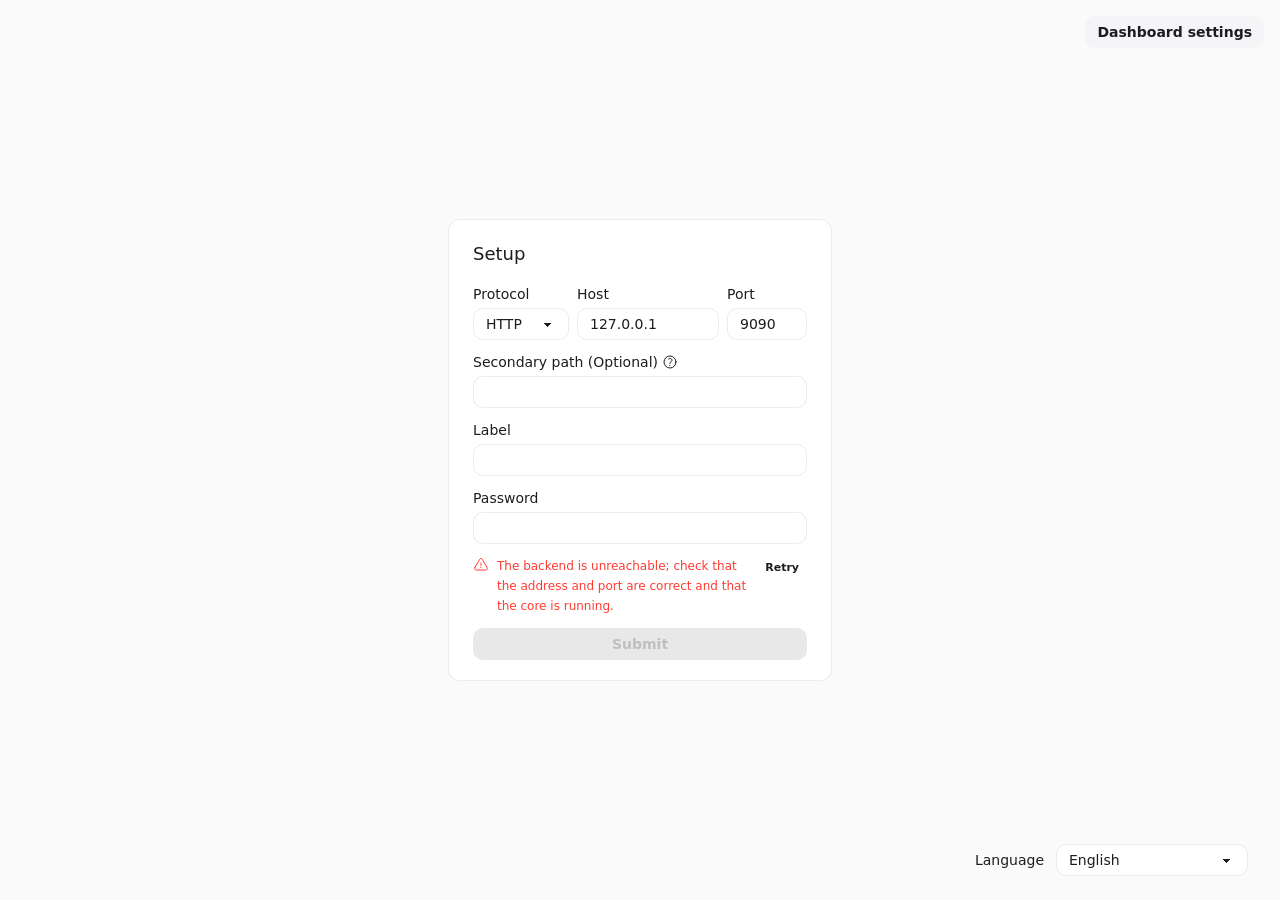
<file: braid/etc/braid/zashboard/index.html>
<!doctype html>
<html lang="">
  <head>
    <meta charset="UTF-8" />
    <title>zashboard</title>
    <meta
      name="viewport"
      content="user-scalable=no, width=device-width, initial-scale=1, maximum-scale=1, viewport-fit=cover, interactive-widget=resizes-content"
    />
    <meta
      name="description"
      content="A dashboard using clash API"
    />
    <link
      rel="apple-touch-icon"
      href="./apple-touch-icon.png"
    />
    <link
      rel="icon"
      href="./favicon.ico"
      sizes="48x48"
    />
    <link
      id="favicon"
      rel="icon"
      href="./favicon.svg"
      sizes="any"
      type="image/svg+xml"
    />
    <meta
      name="theme-color"
      content="#FFFFFF"
    />
    <script type="module" crossorigin src="./assets/index-Clrsqyay.js"></script>
    <link rel="stylesheet" crossorigin href="./assets/index-D8bTv54R.css">
  <link rel="manifest" href="./manifest.webmanifest"><script id="vite-plugin-pwa:register-sw" src="./registerSW.js"></script></head>
  <body class="h-dvh w-screen">
    <div id="app"></div>
    <script>
      ;(function () {
        const media = window.matchMedia('(prefers-color-scheme: dark)')
        const favicon = document.getElementById('favicon')
        const setFavicon = (isDark) => {
          favicon.href = isDark ? './favicon-dark.svg' : './favicon.svg'
        }

        media.addEventListener('change', () => {
          setFavicon(media.matches)
        })
        setFavicon(media.matches)
      })()
    </script>
  </body>
</html>
</file>
<file: braid/etc/braid/zashboard/assets/index-D8bTv54R.css>
.tippy-box[data-animation=scale][data-placement^=top]{transform-origin:bottom}.tippy-box[data-animation=scale][data-placement^=bottom]{transform-origin:top}.tippy-box[data-animation=scale][data-placement^=left]{transform-origin:100%}.tippy-box[data-animation=scale][data-placement^=right]{transform-origin:0}.tippy-box[data-animation=scale][data-state=hidden]{opacity:0;transform:scale(.5)}.tippy-box[data-animation=fade][data-state=hidden]{opacity:0}[data-tippy-root]{max-width:calc(100vw - 10px)}.tippy-box{color:#fff;white-space:normal;background-color:#333;border-radius:4px;outline:0;font-size:14px;line-height:1.4;transition-property:transform,visibility,opacity;position:relative}.tippy-box[data-placement^=top]>.tippy-arrow{bottom:0}.tippy-box[data-placement^=top]>.tippy-arrow:before{border-width:8px 8px 0;border-top-color:initial;transform-origin:top;bottom:-7px;left:0}.tippy-box[data-placement^=bottom]>.tippy-arrow{top:0}.tippy-box[data-placement^=bottom]>.tippy-arrow:before{border-width:0 8px 8px;border-bottom-color:initial;transform-origin:bottom;top:-7px;left:0}.tippy-box[data-placement^=left]>.tippy-arrow{right:0}.tippy-box[data-placement^=left]>.tippy-arrow:before{border-width:8px 0 8px 8px;border-left-color:initial;transform-origin:0;right:-7px}.tippy-box[data-placement^=right]>.tippy-arrow{left:0}.tippy-box[data-placement^=right]>.tippy-arrow:before{border-width:8px 8px 8px 0;border-right-color:initial;transform-origin:100%;left:-7px}.tippy-box[data-inertia][data-state=visible]{transition-timing-function:cubic-bezier(.54,1.5,.38,1.11)}.tippy-arrow{color:#333;width:16px;height:16px}.tippy-arrow:before{content:"";border-style:solid;border-color:#0000;position:absolute}.tippy-content{z-index:1;padding:5px 9px;position:relative}.connection-error-enter-active[data-v-e4951c04],.connection-error-leave-active[data-v-e4951c04]{transition:opacity .2s}.connection-error-enter-from[data-v-e4951c04],.connection-error-leave-to[data-v-e4951c04]{opacity:0}.backend-switch-enter-active[data-v-eb028d8a],.backend-switch-leave-active[data-v-eb028d8a]{transition:opacity .2s,transform .2s}.backend-switch-enter-from[data-v-eb028d8a],.backend-switch-leave-to[data-v-eb028d8a]{opacity:0;transform:translate(.75rem)}.modal-enter-active[data-v-01a25915],.modal-leave-active[data-v-01a25915]{transition:opacity .25s ease-out}.modal-enter-from[data-v-01a25915],.modal-leave-to[data-v-01a25915]{opacity:0}.modal-enter-active .modal-box[data-v-01a25915],.modal-leave-active .modal-box[data-v-01a25915]{transition:transform .35s cubic-bezier(.32,.72,0,1)}.modal-enter-from .modal-box[data-v-01a25915],.modal-leave-to .modal-box[data-v-01a25915]{transform:scale(.95)}@media (width<48rem){.modal-enter-from .modal-box[data-v-01a25915],.modal-leave-to .modal-box[data-v-01a25915]{transform:translateY(100%)}}@media (prefers-reduced-motion:reduce){.modal-enter-active .modal-box[data-v-01a25915],.modal-leave-active .modal-box[data-v-01a25915]{transition:none}.modal-enter-from .modal-box[data-v-01a25915],.modal-leave-to .modal-box[data-v-01a25915]{transform:none}}.ghost[data-v-c85809fa],.ghost[data-v-e599a0b0]{opacity:.4}.nav-menu[data-v-f3d1a3e6]{background-color:color-mix(in srgb, var(--color-base-content) 6%, transparent);border-radius:.625rem;flex-direction:row;gap:2px;width:auto;padding:3px}.nav-menu-block[data-v-f3d1a3e6]{width:100%}.nav-indicator[data-v-f3d1a3e6]{background-color:var(--color-primary);box-shadow:0 0 0 1px color-mix(in srgb, var(--color-base-content) 5%, transparent), 0 1px 2px color-mix(in srgb, var(--color-base-content) 10%, transparent)}.nav-item[data-v-f3d1a3e6]{flex-shrink:1;justify-content:center;gap:.375rem;min-height:26px;padding:3px .625rem;font-size:.875rem;line-height:1.25rem}.nav-menu-block .nav-item[data-v-f3d1a3e6]{flex:1}.nav-item-icon[data-v-f3d1a3e6]{width:1rem;height:1rem}.nav-item[data-v-f3d1a3e6]:not([aria-selected=true]){color:color-mix(in srgb, var(--color-base-content) 55%, transparent)}@media (hover:hover){.nav-item[data-v-f3d1a3e6]:not([aria-selected=true]):hover{color:var(--color-base-content)}}.nav-item[aria-selected=true][data-v-f3d1a3e6]{color:var(--color-primary-content)}.nav-item[aria-selected=true] .nav-item-icon[data-v-f3d1a3e6]{color:currentColor}.nav-item[aria-selected=true] .nav-item-count[data-v-f3d1a3e6]{color:color-mix(in srgb, currentcolor 70%, transparent)}.proxy-chain-scroll[data-v-3368cdde]{flex-shrink:1;max-width:100%;padding-bottom:2px;overflow:auto hidden}.proxy-chain-path[data-v-3368cdde]{background-color:color-mix(in srgb, var(--color-base-content) 4%, transparent);border-radius:9999px;align-items:center;gap:0;min-width:max-content;padding:2px;display:inline-flex}.proxy-chain-node[data-v-3368cdde]{cursor:pointer;white-space:nowrap;border-radius:9999px;flex-shrink:0;padding:1px 10px;font-size:.75rem;line-height:1.25rem;transition:all .2s cubic-bezier(.32,.72,0,1)}.proxy-chain-node[data-v-3368cdde]:hover{background-color:color-mix(in srgb, var(--color-base-content) 8%, transparent)}.proxy-chain-node-active[data-v-3368cdde]{background-color:var(--color-neutral);color:var(--color-neutral-content);box-shadow:0 1px 2px #0000001a}.proxy-chain-node-active[data-v-3368cdde]:hover{background-color:var(--color-neutral)}.proxy-chain-node-terminal[data-v-3368cdde]{cursor:not-allowed;opacity:.6}.proxy-chain-separator[data-v-3368cdde]{opacity:.35;flex-shrink:0;width:12px;height:12px}.proxy-chain-latency[data-v-3368cdde]{font-variant-numeric:tabular-nums;letter-spacing:.01em;cursor:default;pointer-events:none;flex-shrink:0;margin-right:8px;font-size:.75rem;line-height:1.25rem}.latency-tag[data-v-9163cd8a]{place-items:center;transition:color .35s ease-out,background-color .35s ease-out;display:grid}.latency-state[data-v-9163cd8a]{grid-area:1/1}.latency-state-enter-active[data-v-9163cd8a],.latency-state-leave-active[data-v-9163cd8a]{transition:opacity .2s ease-out,scale .2s cubic-bezier(.32,.72,0,1)}.latency-state-enter-from[data-v-9163cd8a],.latency-state-leave-to[data-v-9163cd8a]{opacity:0;scale:.6}.latency-state-leave-active[data-v-9163cd8a]{pointer-events:none}@media (prefers-reduced-motion:reduce){.latency-tag[data-v-9163cd8a],.latency-state-enter-active[data-v-9163cd8a],.latency-state-leave-active[data-v-9163cd8a]{transition:none}}.tooltip[data-v-c21722f3]:before{z-index:20}.vis-toggle[data-v-a7c4b405]{background-color:color-mix(in srgb, currentColor 12%, transparent)}.sign-spin-enter-active[data-v-a7c4b405],.sign-spin-leave-active[data-v-a7c4b405]{transition:transform .22s cubic-bezier(.34,1.56,.64,1)}.sign-spin-leave-active[data-v-a7c4b405]{position:absolute;inset:0}.sign-spin-enter-from[data-v-a7c4b405]{transform:rotate(-180deg)}.sign-spin-leave-to[data-v-a7c4b405]{transform:rotate(180deg)}.sign-spin-enter-to[data-v-a7c4b405],.sign-spin-leave-from[data-v-a7c4b405]{transform:rotate(0)}.vjs-tree-brackets{cursor:pointer}.vjs-tree-brackets:hover{color:#1890ff}.vjs-check-controller{position:absolute;left:0}.vjs-check-controller.is-checked .vjs-check-controller-inner{background-color:#1890ff;border-color:#0076e4}.vjs-check-controller.is-checked .vjs-check-controller-inner.is-checkbox:after{transform:rotate(45deg)scaleY(1)}.vjs-check-controller.is-checked .vjs-check-controller-inner.is-radio:after{transform:translate(-50%,-50%)scale(1)}.vjs-check-controller .vjs-check-controller-inner{vertical-align:middle;box-sizing:border-box;z-index:1;cursor:pointer;background-color:#fff;border:1px solid #bfcbd9;border-radius:2px;width:16px;height:16px;transition:border-color .25s cubic-bezier(.71,-.46,.29,1.46),background-color .25s cubic-bezier(.71,-.46,.29,1.46);display:inline-block;position:relative}.vjs-check-controller .vjs-check-controller-inner:after{box-sizing:content-box;content:"";transform-origin:50%;border:2px solid #fff;border-top:0;border-left:0;width:4px;height:8px;transition:transform .15s cubic-bezier(.71,-.46,.88,.6) 50ms;position:absolute;top:1px;left:4px;transform:rotate(45deg)scaleY(0)}.vjs-check-controller .vjs-check-controller-inner.is-radio{border-radius:100%}.vjs-check-controller .vjs-check-controller-inner.is-radio:after{background-color:#fff;border-radius:100%;height:4px;top:50%;left:50%}.vjs-check-controller .vjs-check-controller-original{opacity:0;z-index:-1;outline:none;margin:0;position:absolute;inset:0}.vjs-carets{cursor:pointer;position:absolute;right:0}.vjs-carets svg{transition:transform .3s}.vjs-carets:hover{color:#1890ff}.vjs-carets-close{transform:rotate(-90deg)}.vjs-tree-node{line-height:20px;display:flex;position:relative}.vjs-tree-node.has-carets{padding-left:15px}.vjs-tree-node.has-carets.has-selector,.vjs-tree-node.has-selector{padding-left:30px}.vjs-tree-node.is-highlight,.vjs-tree-node:hover{background-color:#e6f7ff;border-radius:4px}.vjs-tree-node.is-highlight .vjs-tree-node-actions,.vjs-tree-node:hover .vjs-tree-node-actions{display:block}.vjs-tree-node .vjs-indent{display:flex;position:relative}.vjs-tree-node .vjs-indent-unit.has-line{border-left:1px dashed #bfcbd9}.vjs-tree-node .vjs-tree-node-actions{background-color:#e6f7ff;border-radius:4px;padding:0 4px;display:none;position:absolute;top:0;right:0}.vjs-tree-node .vjs-tree-node-actions .vjs-tree-node-actions-item{cursor:pointer}.vjs-tree-node .vjs-tree-node-actions .vjs-tree-node-actions-item:hover{color:#1890ff}.vjs-tree-node.dark.is-highlight,.vjs-tree-node.dark .vjs-tree-node-actions,.vjs-tree-node.dark:hover{background-color:#2e4558}.vjs-node-index{-webkit-user-select:none;user-select:none;margin-right:4px;position:absolute;right:100%}.vjs-colon{white-space:pre}.vjs-comment{color:#bfcbd9}.vjs-key{white-space:nowrap}.vjs-value{word-break:break-word}.vjs-tree-node.dynamic-height .vjs-value{white-space:pre-wrap}.vjs-value-null,.vjs-value-undefined{color:#d55fde}.vjs-value-boolean,.vjs-value-number{color:#1d8ce0}.vjs-value-string{color:#13ce66}.vjs-tree{text-align:left;font-family:Monaco,Menlo,Consolas,Bitstream Vera Sans Mono,monospace;font-size:14px}.vjs-tree.is-virtual{overflow:auto}.vjs-tree.is-virtual .vjs-tree-node{white-space:nowrap}th .resizer[data-v-28fa7217]{opacity:0}th:hover .resizer[data-v-28fa7217]{opacity:1}.vjs-tree{font-family:NotoEmoji,Monaco,Menlo,Consolas,Bitstream Vera Sans Mono,monospace}.vjs-tree-node.is-highlight,.vjs-tree-node:hover{background-color:var(--color-base-200)}.nav-menu[data-v-0a676d76]{flex-direction:column;gap:.25rem;width:100%;padding:.25rem}.nav-menu-collapsed[data-v-0a676d76]{align-items:center;gap:.375rem}.nav-item[data-v-0a676d76]{flex-shrink:0;gap:.625rem;min-height:2.25rem;padding:.375rem .625rem;font-size:13px;line-height:1.25rem}.nav-menu-collapsed .nav-item[data-v-0a676d76]{justify-content:center;width:2.5rem;height:2.5rem;padding:0}.nav-item-icon[data-v-0a676d76]{width:18px;height:18px}.nav-indicator[data-v-0a676d76]{background-color:color-mix(in srgb, var(--color-base-content) 9%, transparent);box-shadow:inset 0 0 0 1px color-mix(in srgb, var(--color-base-content) 3%, transparent)}.backend-switch-enter-active[data-v-7f7a0f37],.backend-switch-leave-active[data-v-7f7a0f37]{transition:opacity .15s,transform .15s cubic-bezier(.32,.72,0,1)}.backend-switch-enter-from[data-v-7f7a0f37],.backend-switch-leave-to[data-v-7f7a0f37]{opacity:0;transform:scale(.97)}@media (prefers-reduced-motion:reduce){.backend-switch-enter-active[data-v-7f7a0f37],.backend-switch-leave-active[data-v-7f7a0f37]{transition:opacity .15s}.backend-switch-enter-from[data-v-7f7a0f37],.backend-switch-leave-to[data-v-7f7a0f37]{transform:none}}.sidebar-stats-card[data-v-4294fcd2]{background-color:var(--color-base-100);width:100%;box-shadow:inset 0 0 0 1px color-mix(in srgb, var(--color-base-content) 8%, transparent), 0 1px 2px color-mix(in srgb, var(--color-base-content) 5%, transparent);border-radius:10px;flex-direction:column;display:flex;overflow:hidden}.sidebar-stat-cell[data-v-4294fcd2]{flex-direction:column;align-items:center;gap:.25rem;padding:.5rem .25rem;transition:background-color .15s;display:flex}.sidebar-stat-cell+.sidebar-stat-cell[data-v-4294fcd2]{border-top:1px solid var(--color-base-border)}@media (hover:hover){.sidebar-stat-cell[data-v-4294fcd2]:hover{background-color:color-mix(in srgb, var(--color-base-content) 4%, transparent)}}.sidebar-stat-icon[data-v-4294fcd2]{width:.875rem;height:.875rem;color:color-mix(in srgb, var(--color-base-content) 70%, transparent);stroke-width:1.75px;flex-shrink:0}.sidebar-stat-icon-arrow[data-v-4294fcd2]{stroke-width:2px;width:.75rem;height:.75rem}.sidebar-stat-value[data-v-4294fcd2]{white-space:nowrap;font-variant-numeric:tabular-nums;color:color-mix(in srgb, var(--color-base-content) 88%, transparent);font-size:13px;font-weight:500;line-height:1}.sidebar-stat-unit[data-v-4294fcd2]{letter-spacing:.02em;white-space:nowrap;color:color-mix(in srgb, var(--color-base-content) 88%, transparent);font-size:10px;line-height:1}.sidebar-stat-total[data-v-4294fcd2]{white-space:nowrap;font-variant-numeric:tabular-nums;color:color-mix(in srgb, var(--color-base-content) 30%, transparent);margin-top:.125rem;font-size:10px;line-height:1}.ghost[data-v-a7f9957f]{opacity:.5}.charts-card[data-v-de785fe6]{container-type:inline-size}@container (width>=768px){.charts-card-grid[data-v-de785fe6]{grid-template-columns:repeat(3,minmax(0,1fr))}.charts-card-connections[data-v-de785fe6]{grid-column:span 1/span 1}}.network-card[data-v-8e021c5a]{container-type:inline-size}@container (width>=768px){.network-card-grid[data-v-8e021c5a]{grid-template-columns:repeat(2,minmax(0,1fr))}}.tooltip[data-v-7ec3d3b3]:before{left:0;transform:translate(-10px)}details[open]>summary .details-chevron[data-v-18a3f835]{transform:rotate(90deg)}@layer properties{@supports (((-webkit-hyphens:none)) and (not (margin-trim:inline))) or ((-moz-orient:inline) and (not (color:rgb(from red r g b)))){*,:before,:after,::backdrop{--tw-border-style:solid;--tw-shadow:0 0 #0000;--tw-shadow-color:initial;--tw-shadow-alpha:100%;--tw-inset-shadow:0 0 #0000;--tw-inset-shadow-color:initial;--tw-inset-shadow-alpha:100%;--tw-ring-color:initial;--tw-ring-shadow:0 0 #0000;--tw-inset-ring-color:initial;--tw-inset-ring-shadow:0 0 #0000;--tw-ring-inset:initial;--tw-ring-offset-width:0px;--tw-ring-offset-color:#fff;--tw-ring-offset-shadow:0 0 #0000;--tw-border-spacing-x:0;--tw-border-spacing-y:0;--tw-translate-x:0;--tw-translate-y:0;--tw-translate-z:0;--tw-scale-x:1;--tw-scale-y:1;--tw-scale-z:1;--tw-rotate-x:initial;--tw-rotate-y:initial;--tw-rotate-z:initial;--tw-skew-x:initial;--tw-skew-y:initial;--tw-space-y-reverse:0;--tw-leading:initial;--tw-font-weight:initial;--tw-tracking:initial;--tw-ordinal:initial;--tw-slashed-zero:initial;--tw-numeric-figure:initial;--tw-numeric-spacing:initial;--tw-numeric-fraction:initial;--tw-outline-style:solid;--tw-blur:initial;--tw-brightness:initial;--tw-contrast:initial;--tw-grayscale:initial;--tw-hue-rotate:initial;--tw-invert:initial;--tw-opacity:initial;--tw-saturate:initial;--tw-sepia:initial;--tw-drop-shadow:initial;--tw-drop-shadow-color:initial;--tw-drop-shadow-alpha:100%;--tw-drop-shadow-size:initial;--tw-backdrop-blur:initial;--tw-backdrop-brightness:initial;--tw-backdrop-contrast:initial;--tw-backdrop-grayscale:initial;--tw-backdrop-hue-rotate:initial;--tw-backdrop-invert:initial;--tw-backdrop-opacity:initial;--tw-backdrop-saturate:initial;--tw-backdrop-sepia:initial;--tw-duration:initial;--tw-ease:initial}}}@layer theme{:root,:host{--font-sans:-apple-system, BlinkMacSystemFont, "Segoe UI", Roboto, "Helvetica Neue", "Noto Sans", Arial, sans-serif, "Apple Color Emoji", "Segoe UI Emoji", "Segoe UI Symbol", "Noto Color Emoji";--font-mono:ui-monospace, SFMono-Regular, Menlo, Monaco, Consolas, "Liberation Mono", "Courier New", monospace;--color-yellow-300:oklch(90.5% .182 98.111);--color-black:#000;--color-white:#fff;--spacing:.25rem;--container-xs:20rem;--container-sm:24rem;--container-md:28rem;--container-lg:32rem;--container-xl:36rem;--container-2xl:42rem;--container-3xl:48rem;--container-4xl:56rem;--container-5xl:64rem;--text-xs:.75rem;--text-xs--line-height:calc(1 / .75);--text-sm:.875rem;--text-sm--line-height:calc(1.25 / .875);--text-base:1rem;--text-base--line-height:calc(1.5 / 1);--text-lg:1.125rem;--text-lg--line-height:calc(1.75 / 1.125);--text-xl:1.25rem;--text-xl--line-height:calc(1.75 / 1.25);--text-2xl:1.5rem;--text-2xl--line-height:calc(2 / 1.5);--text-3xl:1.875rem;--text-3xl--line-height:calc(2.25 / 1.875);--font-weight-extralight:200;--font-weight-normal:400;--font-weight-medium:500;--font-weight-semibold:600;--font-weight-bold:700;--tracking-tight:-.025em;--tracking-wide:.025em;--tracking-wider:.05em;--leading-snug:1.375;--radius-xs:.125rem;--radius-sm:.25rem;--radius-md:.375rem;--radius-lg:.5rem;--radius-xl:.75rem;--radius-2xl:1rem;--radius-3xl:1.5rem;--drop-shadow-sm:0 1px 2px #00000026;--ease-out:cubic-bezier(0, 0, .2, 1);--animate-spin:spin 1s linear infinite;--animate-ping:ping 1s cubic-bezier(0, 0, .2, 1) infinite;--animate-pulse:pulse 2s cubic-bezier(.4, 0, .6, 1) infinite;--blur-sm:8px;--blur-md:12px;--blur-xl:24px;--default-transition-duration:.15s;--default-transition-timing-function:cubic-bezier(.4, 0, .2, 1);--default-font-family:var(--font-sans);--default-mono-font-family:var(--font-mono);--font-MiSans-NotoEmoji:"MiSans-VF", "NotoEmoji", system-ui;--font-SarasaUI-NotoEmoji:"SarasaUiSC-Regular", "NotoEmoji", system-ui;--font-PingFang-NotoEmoji:"PingFangSC-Regular", "NotoEmoji", system-ui;--font-FiraSans-NotoEmoji:"Fira Sans", "NotoEmoji", system-ui;--font-SystemUI-NotoEmoji:"NotoEmoji", system-ui;--font-MiSans-Twemoji:"MiSans-VF", "Twemoji", system-ui;--font-SarasaUI-Twemoji:"SarasaUiSC-Regular", "Twemoji", system-ui;--font-PingFang-Twemoji:"PingFangSC-Regular", "Twemoji", system-ui;--font-FiraSans-Twemoji:"Fira Sans", "Twemoji", system-ui;--font-SystemUI-Twemoji:"Twemoji", system-ui;--color-base-150:var(--color-base-150);--color-base-border:var(--color-base-border);--color-backend-online:var(--color-backend-online)}}@layer base{*,:after,:before,::backdrop{box-sizing:border-box;border:0 solid;margin:0;padding:0}::file-selector-button{box-sizing:border-box;border:0 solid;margin:0;padding:0}html,:host{-webkit-text-size-adjust:100%;tab-size:4;line-height:1.5;font-family:var(--default-font-family,-apple-system, BlinkMacSystemFont, "Segoe UI", Roboto, "Helvetica Neue", "Noto Sans", Arial, sans-serif, "Apple Color Emoji", "Segoe UI Emoji", "Segoe UI Symbol", "Noto Color Emoji");font-feature-settings:var(--default-font-feature-settings,normal);font-variation-settings:var(--default-font-variation-settings,normal);-webkit-tap-highlight-color:transparent}hr{height:0;color:inherit;border-top-width:1px}abbr:where([title]){-webkit-text-decoration:underline dotted;text-decoration:underline dotted}h1,h2,h3,h4,h5,h6{font-size:inherit;font-weight:inherit}a{color:inherit;-webkit-text-decoration:inherit;-webkit-text-decoration:inherit;-webkit-text-decoration:inherit;-webkit-text-decoration:inherit;text-decoration:inherit}b,strong{font-weight:bolder}code,kbd,samp,pre{font-family:var(--default-mono-font-family,ui-monospace, SFMono-Regular, Menlo, Monaco, Consolas, "Liberation Mono", "Courier New", monospace);font-feature-settings:var(--default-mono-font-feature-settings,normal);font-variation-settings:var(--default-mono-font-variation-settings,normal);font-size:1em}small{font-size:80%}sub,sup{vertical-align:baseline;font-size:75%;line-height:0;position:relative}sub{bottom:-.25em}sup{top:-.5em}table{text-indent:0;border-color:inherit;border-collapse:collapse}:-moz-focusring:where(:not(iframe)){outline:auto}progress{vertical-align:baseline}summary{display:list-item}ol,ul,menu{list-style:none}img,svg,video,canvas,audio,iframe,embed,object{vertical-align:middle;display:block}img,video{max-width:100%;height:auto}button,input,select,optgroup,textarea{font:inherit;font-feature-settings:inherit;font-variation-settings:inherit;letter-spacing:inherit;color:inherit;opacity:1;background-color:#0000;border-radius:0}::file-selector-button{font:inherit;font-feature-settings:inherit;font-variation-settings:inherit;letter-spacing:inherit;color:inherit;opacity:1;background-color:#0000;border-radius:0}:where(select:is([multiple],[size])) optgroup{font-weight:bolder}:where(select:is([multiple],[size])) optgroup option{padding-inline-start:20px}::file-selector-button{margin-inline-end:4px}::placeholder{opacity:1}@supports (not ((-webkit-appearance:-apple-pay-button))) or (contain-intrinsic-size:1px){::placeholder{color:currentColor}@supports (color:color-mix(in lab, red, red)){::placeholder{color:color-mix(in oklab, currentcolor 50%, transparent)}}}textarea{resize:vertical}::-webkit-search-decoration{-webkit-appearance:none}::-webkit-date-and-time-value{min-height:1lh;text-align:inherit}::-webkit-datetime-edit{display:inline-flex}::-webkit-datetime-edit-fields-wrapper{padding:0}::-webkit-datetime-edit{padding-block:0}::-webkit-datetime-edit-year-field{padding-block:0}::-webkit-datetime-edit-month-field{padding-block:0}::-webkit-datetime-edit-day-field{padding-block:0}::-webkit-datetime-edit-hour-field{padding-block:0}::-webkit-datetime-edit-minute-field{padding-block:0}::-webkit-datetime-edit-second-field{padding-block:0}::-webkit-datetime-edit-millisecond-field{padding-block:0}::-webkit-datetime-edit-meridiem-field{padding-block:0}::-webkit-calendar-picker-indicator{line-height:1}:-moz-ui-invalid{box-shadow:none}button,input:where([type=button],[type=reset],[type=submit]){appearance:button}::file-selector-button{appearance:button}::-webkit-inner-spin-button{height:auto}::-webkit-outer-spin-button{height:auto}[hidden]:where(:not([hidden=until-found])){display:none!important}:where(:root),[data-theme=light]{--lightningcss-light:initial;--lightningcss-dark: ;color-scheme:light;--color-base-100:oklch(100% 0 0);--color-base-200:oklch(98% 0 0);--color-base-300:oklch(95% 0 0);--color-base-content:oklch(21% .006 285.885);--color-primary:oklch(45% .24 277.023);--color-primary-content:oklch(93% .034 272.788);--color-secondary:oklch(65% .241 354.308);--color-secondary-content:oklch(94% .028 342.258);--color-accent:oklch(77% .152 181.912);--color-accent-content:oklch(38% .063 188.416);--color-neutral:oklch(14% .005 285.823);--color-neutral-content:oklch(92% .004 286.32);--color-info:oklch(74% .16 232.661);--color-info-content:oklch(29% .066 243.157);--color-success:oklch(76% .177 163.223);--color-success-content:oklch(37% .077 168.94);--color-warning:oklch(82% .189 84.429);--color-warning-content:oklch(41% .112 45.904);--color-error:oklch(71% .194 13.428);--color-error-content:oklch(27% .105 12.094);--radius-selector:.5rem;--radius-field:.25rem;--radius-box:.5rem;--size-selector:.25rem;--size-field:.25rem;--border:1px;--depth:1;--noise:0}:root:has(input.theme-controller[value=light]:checked){--lightningcss-light:initial;--lightningcss-dark: ;color-scheme:light;--color-base-100:oklch(100% 0 0);--color-base-200:oklch(98% 0 0);--color-base-300:oklch(95% 0 0);--color-base-content:oklch(21% .006 285.885);--color-primary:oklch(45% .24 277.023);--color-primary-content:oklch(93% .034 272.788);--color-secondary:oklch(65% .241 354.308);--color-secondary-content:oklch(94% .028 342.258);--color-accent:oklch(77% .152 181.912);--color-accent-content:oklch(38% .063 188.416);--color-neutral:oklch(14% .005 285.823);--color-neutral-content:oklch(92% .004 286.32);--color-info:oklch(74% .16 232.661);--color-info-content:oklch(29% .066 243.157);--color-success:oklch(76% .177 163.223);--color-success-content:oklch(37% .077 168.94);--color-warning:oklch(82% .189 84.429);--color-warning-content:oklch(41% .112 45.904);--color-error:oklch(71% .194 13.428);--color-error-content:oklch(27% .105 12.094);--radius-selector:.5rem;--radius-field:.25rem;--radius-box:.5rem;--size-selector:.25rem;--size-field:.25rem;--border:1px;--depth:1;--noise:0}@media (prefers-color-scheme:dark){:root:not([data-theme]){--lightningcss-light: ;--lightningcss-dark:initial;color-scheme:dark;--color-base-100:oklch(25.33% .016 252.42);--color-base-200:oklch(23.26% .014 253.1);--color-base-300:oklch(21.15% .012 254.09);--color-base-content:oklch(97.807% .029 256.847);--color-primary:oklch(58% .233 277.117);--color-primary-content:oklch(96% .018 272.314);--color-secondary:oklch(65% .241 354.308);--color-secondary-content:oklch(94% .028 342.258);--color-accent:oklch(77% .152 181.912);--color-accent-content:oklch(38% .063 188.416);--color-neutral:oklch(14% .005 285.823);--color-neutral-content:oklch(92% .004 286.32);--color-info:oklch(74% .16 232.661);--color-info-content:oklch(29% .066 243.157);--color-success:oklch(76% .177 163.223);--color-success-content:oklch(37% .077 168.94);--color-warning:oklch(82% .189 84.429);--color-warning-content:oklch(41% .112 45.904);--color-error:oklch(71% .194 13.428);--color-error-content:oklch(27% .105 12.094);--radius-selector:.5rem;--radius-field:.25rem;--radius-box:.5rem;--size-selector:.25rem;--size-field:.25rem;--border:1px;--depth:1;--noise:0}}:is(:root:has(input.theme-controller[value=cupcake]:checked),[data-theme=cupcake]){--lightningcss-light:initial;--lightningcss-dark: ;color-scheme:light;--color-base-100:oklch(97.788% .004 56.375);--color-base-200:oklch(93.982% .007 61.449);--color-base-300:oklch(91.586% .006 53.44);--color-base-content:oklch(23.574% .066 313.189);--color-primary:oklch(85% .138 181.071);--color-primary-content:oklch(43% .078 188.216);--color-secondary:oklch(89% .061 343.231);--color-secondary-content:oklch(45% .187 3.815);--color-accent:oklch(90% .076 70.697);--color-accent-content:oklch(47% .157 37.304);--color-neutral:oklch(27% .006 286.033);--color-neutral-content:oklch(92% .004 286.32);--color-info:oklch(68% .169 237.323);--color-info-content:oklch(29% .066 243.157);--color-success:oklch(69% .17 162.48);--color-success-content:oklch(26% .051 172.552);--color-warning:oklch(79% .184 86.047);--color-warning-content:oklch(28% .066 53.813);--color-error:oklch(64% .246 16.439);--color-error-content:oklch(27% .105 12.094);--radius-selector:1rem;--radius-field:2rem;--radius-box:1rem;--size-selector:.25rem;--size-field:.25rem;--border:2px;--depth:1;--noise:0}:is(:root:has(input.theme-controller[value=bumblebee]:checked),[data-theme=bumblebee]){--lightningcss-light:initial;--lightningcss-dark: ;color-scheme:light;--color-base-100:oklch(100% 0 0);--color-base-200:oklch(97% 0 0);--color-base-300:oklch(92% 0 0);--color-base-content:oklch(20% 0 0);--color-primary:oklch(85% .199 91.936);--color-primary-content:oklch(42% .095 57.708);--color-secondary:oklch(75% .183 55.934);--color-secondary-content:oklch(40% .123 38.172);--color-accent:oklch(0% 0 0);--color-accent-content:oklch(100% 0 0);--color-neutral:oklch(37% .01 67.558);--color-neutral-content:oklch(92% .003 48.717);--color-info:oklch(74% .16 232.661);--color-info-content:oklch(39% .09 240.876);--color-success:oklch(76% .177 163.223);--color-success-content:oklch(37% .077 168.94);--color-warning:oklch(82% .189 84.429);--color-warning-content:oklch(41% .112 45.904);--color-error:oklch(70% .191 22.216);--color-error-content:oklch(39% .141 25.723);--radius-selector:1rem;--radius-field:.5rem;--radius-box:1rem;--size-selector:.25rem;--size-field:.25rem;--border:1px;--depth:1;--noise:0}:is(:root:has(input.theme-controller[value=emerald]:checked),[data-theme=emerald]){--lightningcss-light:initial;--lightningcss-dark: ;color-scheme:light;--color-base-100:oklch(100% 0 0);--color-base-200:oklch(93% 0 0);--color-base-300:oklch(86% 0 0);--color-base-content:oklch(35.519% .032 262.988);--color-primary:oklch(76.662% .135 153.45);--color-primary-content:oklch(33.387% .04 162.24);--color-secondary:oklch(61.302% .202 261.294);--color-secondary-content:oklch(100% 0 0);--color-accent:oklch(72.772% .149 33.2);--color-accent-content:oklch(0% 0 0);--color-neutral:oklch(35.519% .032 262.988);--color-neutral-content:oklch(98.462% .001 247.838);--color-info:oklch(72.06% .191 231.6);--color-info-content:oklch(0% 0 0);--color-success:oklch(64.8% .15 160);--color-success-content:oklch(0% 0 0);--color-warning:oklch(84.71% .199 83.87);--color-warning-content:oklch(0% 0 0);--color-error:oklch(71.76% .221 22.18);--color-error-content:oklch(0% 0 0);--radius-selector:1rem;--radius-field:.5rem;--radius-box:1rem;--size-selector:.25rem;--size-field:.25rem;--border:1px;--depth:0;--noise:0}:is(:root:has(input.theme-controller[value=corporate]:checked),[data-theme=corporate]){--lightningcss-light:initial;--lightningcss-dark: ;color-scheme:light;--color-base-100:oklch(100% 0 0);--color-base-200:oklch(93% 0 0);--color-base-300:oklch(86% 0 0);--color-base-content:oklch(22.389% .031 278.072);--color-primary:oklch(58% .158 241.966);--color-primary-content:oklch(100% 0 0);--color-secondary:oklch(55% .046 257.417);--color-secondary-content:oklch(100% 0 0);--color-accent:oklch(60% .118 184.704);--color-accent-content:oklch(100% 0 0);--color-neutral:oklch(0% 0 0);--color-neutral-content:oklch(100% 0 0);--color-info:oklch(60% .126 221.723);--color-info-content:oklch(100% 0 0);--color-success:oklch(62% .194 149.214);--color-success-content:oklch(100% 0 0);--color-warning:oklch(85% .199 91.936);--color-warning-content:oklch(0% 0 0);--color-error:oklch(70% .191 22.216);--color-error-content:oklch(0% 0 0);--radius-selector:.25rem;--radius-field:.25rem;--radius-box:.25rem;--size-selector:.25rem;--size-field:.25rem;--border:1px;--depth:0;--noise:0}:is(:root:has(input.theme-controller[value=synthwave]:checked),[data-theme=synthwave]){--lightningcss-light: ;--lightningcss-dark:initial;color-scheme:dark;--color-base-100:oklch(15% .09 281.288);--color-base-200:oklch(20% .09 281.288);--color-base-300:oklch(25% .09 281.288);--color-base-content:oklch(78% .115 274.713);--color-primary:oklch(71% .202 349.761);--color-primary-content:oklch(28% .109 3.907);--color-secondary:oklch(82% .111 230.318);--color-secondary-content:oklch(29% .066 243.157);--color-accent:oklch(75% .183 55.934);--color-accent-content:oklch(26% .079 36.259);--color-neutral:oklch(45% .24 277.023);--color-neutral-content:oklch(87% .065 274.039);--color-info:oklch(74% .16 232.661);--color-info-content:oklch(29% .066 243.157);--color-success:oklch(77% .152 181.912);--color-success-content:oklch(27% .046 192.524);--color-warning:oklch(90% .182 98.111);--color-warning-content:oklch(42% .095 57.708);--color-error:oklch(73.7% .121 32.639);--color-error-content:oklch(23.501% .096 290.329);--radius-selector:1rem;--radius-field:.5rem;--radius-box:1rem;--size-selector:.25rem;--size-field:.25rem;--border:1px;--depth:0;--noise:0}:is(:root:has(input.theme-controller[value=retro]:checked),[data-theme=retro]){--lightningcss-light:initial;--lightningcss-dark: ;color-scheme:light;--color-base-100:oklch(91.637% .034 90.515);--color-base-200:oklch(88.272% .049 91.774);--color-base-300:oklch(84.133% .065 90.856);--color-base-content:oklch(41% .112 45.904);--color-primary:oklch(80% .114 19.571);--color-primary-content:oklch(39% .141 25.723);--color-secondary:oklch(92% .084 155.995);--color-secondary-content:oklch(44% .119 151.328);--color-accent:oklch(68% .162 75.834);--color-accent-content:oklch(41% .112 45.904);--color-neutral:oklch(44% .011 73.639);--color-neutral-content:oklch(86% .005 56.366);--color-info:oklch(58% .158 241.966);--color-info-content:oklch(96% .059 95.617);--color-success:oklch(51% .096 186.391);--color-success-content:oklch(96% .059 95.617);--color-warning:oklch(64% .222 41.116);--color-warning-content:oklch(96% .059 95.617);--color-error:oklch(70% .191 22.216);--color-error-content:oklch(40% .123 38.172);--radius-selector:.25rem;--radius-field:.25rem;--radius-box:.5rem;--size-selector:.25rem;--size-field:.25rem;--border:1px;--depth:0;--noise:0}:is(:root:has(input.theme-controller[value=cyberpunk]:checked),[data-theme=cyberpunk]){--lightningcss-light:initial;--lightningcss-dark: ;color-scheme:light;--color-base-100:oklch(94.51% .179 104.32);--color-base-200:oklch(91.51% .179 104.32);--color-base-300:oklch(85.51% .179 104.32);--color-base-content:oklch(0% 0 0);--color-primary:oklch(74.22% .209 6.35);--color-primary-content:oklch(14.844% .041 6.35);--color-secondary:oklch(83.33% .184 204.72);--color-secondary-content:oklch(16.666% .036 204.72);--color-accent:oklch(71.86% .217 310.43);--color-accent-content:oklch(14.372% .043 310.43);--color-neutral:oklch(23.04% .065 269.31);--color-neutral-content:oklch(94.51% .179 104.32);--color-info:oklch(72.06% .191 231.6);--color-info-content:oklch(0% 0 0);--color-success:oklch(64.8% .15 160);--color-success-content:oklch(0% 0 0);--color-warning:oklch(84.71% .199 83.87);--color-warning-content:oklch(0% 0 0);--color-error:oklch(71.76% .221 22.18);--color-error-content:oklch(0% 0 0);--radius-selector:0rem;--radius-field:0rem;--radius-box:0rem;--size-selector:.25rem;--size-field:.25rem;--border:1px;--depth:0;--noise:0}:is(:root:has(input.theme-controller[value=valentine]:checked),[data-theme=valentine]){--lightningcss-light:initial;--lightningcss-dark: ;color-scheme:light;--color-base-100:oklch(97% .014 343.198);--color-base-200:oklch(94% .028 342.258);--color-base-300:oklch(89% .061 343.231);--color-base-content:oklch(52% .223 3.958);--color-primary:oklch(65% .241 354.308);--color-primary-content:oklch(100% 0 0);--color-secondary:oklch(62% .265 303.9);--color-secondary-content:oklch(97% .014 308.299);--color-accent:oklch(82% .111 230.318);--color-accent-content:oklch(39% .09 240.876);--color-neutral:oklch(40% .153 2.432);--color-neutral-content:oklch(89% .061 343.231);--color-info:oklch(86% .127 207.078);--color-info-content:oklch(44% .11 240.79);--color-success:oklch(84% .143 164.978);--color-success-content:oklch(43% .095 166.913);--color-warning:oklch(75% .183 55.934);--color-warning-content:oklch(26% .079 36.259);--color-error:oklch(63% .237 25.331);--color-error-content:oklch(97% .013 17.38);--radius-selector:1rem;--radius-field:2rem;--radius-box:1rem;--size-selector:.25rem;--size-field:.25rem;--border:1px;--depth:0;--noise:0}:is(:root:has(input.theme-controller[value=halloween]:checked),[data-theme=halloween]){--lightningcss-light: ;--lightningcss-dark:initial;color-scheme:dark;--color-base-100:oklch(21% .006 56.043);--color-base-200:oklch(14% .004 49.25);--color-base-300:oklch(0% 0 0);--color-base-content:oklch(84.955% 0 0);--color-primary:oklch(77.48% .204 60.62);--color-primary-content:oklch(19.693% .004 196.779);--color-secondary:oklch(45.98% .248 305.03);--color-secondary-content:oklch(89.196% .049 305.03);--color-accent:oklch(64.8% .223 136.073);--color-accent-content:oklch(0% 0 0);--color-neutral:oklch(24.371% .046 65.681);--color-neutral-content:oklch(84.874% .009 65.681);--color-info:oklch(54.615% .215 262.88);--color-info-content:oklch(90.923% .043 262.88);--color-success:oklch(62.705% .169 149.213);--color-success-content:oklch(12.541% .033 149.213);--color-warning:oklch(66.584% .157 58.318);--color-warning-content:oklch(13.316% .031 58.318);--color-error:oklch(65.72% .199 27.33);--color-error-content:oklch(13.144% .039 27.33);--radius-selector:1rem;--radius-field:.5rem;--radius-box:1rem;--size-selector:.25rem;--size-field:.25rem;--border:1px;--depth:1;--noise:0}:is(:root:has(input.theme-controller[value=garden]:checked),[data-theme=garden]){--lightningcss-light:initial;--lightningcss-dark: ;color-scheme:light;--color-base-100:oklch(92.951% .002 17.197);--color-base-200:oklch(86.445% .002 17.197);--color-base-300:oklch(79.938% .001 17.197);--color-base-content:oklch(16.961% .001 17.32);--color-primary:oklch(62.45% .278 3.836);--color-primary-content:oklch(100% 0 0);--color-secondary:oklch(48.495% .11 355.095);--color-secondary-content:oklch(89.699% .022 355.095);--color-accent:oklch(56.273% .054 154.39);--color-accent-content:oklch(100% 0 0);--color-neutral:oklch(24.155% .049 89.07);--color-neutral-content:oklch(92.951% .002 17.197);--color-info:oklch(72.06% .191 231.6);--color-info-content:oklch(0% 0 0);--color-success:oklch(64.8% .15 160);--color-success-content:oklch(0% 0 0);--color-warning:oklch(84.71% .199 83.87);--color-warning-content:oklch(0% 0 0);--color-error:oklch(71.76% .221 22.18);--color-error-content:oklch(0% 0 0);--radius-selector:1rem;--radius-field:.5rem;--radius-box:1rem;--size-selector:.25rem;--size-field:.25rem;--border:1px;--depth:0;--noise:0}:is(:root:has(input.theme-controller[value=forest]:checked),[data-theme=forest]){--lightningcss-light: ;--lightningcss-dark:initial;color-scheme:dark;--color-base-100:oklch(20.84% .008 17.911);--color-base-200:oklch(18.522% .007 17.911);--color-base-300:oklch(16.203% .007 17.911);--color-base-content:oklch(83.768% .001 17.911);--color-primary:oklch(68.628% .185 148.958);--color-primary-content:oklch(0% 0 0);--color-secondary:oklch(69.776% .135 168.327);--color-secondary-content:oklch(13.955% .027 168.327);--color-accent:oklch(70.628% .119 185.713);--color-accent-content:oklch(14.125% .023 185.713);--color-neutral:oklch(30.698% .039 171.364);--color-neutral-content:oklch(86.139% .007 171.364);--color-info:oklch(72.06% .191 231.6);--color-info-content:oklch(0% 0 0);--color-success:oklch(64.8% .15 160);--color-success-content:oklch(0% 0 0);--color-warning:oklch(84.71% .199 83.87);--color-warning-content:oklch(0% 0 0);--color-error:oklch(71.76% .221 22.18);--color-error-content:oklch(0% 0 0);--radius-selector:1rem;--radius-field:2rem;--radius-box:1rem;--size-selector:.25rem;--size-field:.25rem;--border:1px;--depth:0;--noise:0}:is(:root:has(input.theme-controller[value=aqua]:checked),[data-theme=aqua]){--lightningcss-light: ;--lightningcss-dark:initial;color-scheme:dark;--color-base-100:oklch(37% .146 265.522);--color-base-200:oklch(28% .091 267.935);--color-base-300:oklch(22% .091 267.935);--color-base-content:oklch(90% .058 230.902);--color-primary:oklch(85.661% .144 198.645);--color-primary-content:oklch(40.124% .068 197.603);--color-secondary:oklch(60.682% .108 309.782);--color-secondary-content:oklch(96% .016 293.756);--color-accent:oklch(93.426% .102 94.555);--color-accent-content:oklch(18.685% .02 94.555);--color-neutral:oklch(27% .146 265.522);--color-neutral-content:oklch(80% .146 265.522);--color-info:oklch(54.615% .215 262.88);--color-info-content:oklch(90.923% .043 262.88);--color-success:oklch(62.705% .169 149.213);--color-success-content:oklch(12.541% .033 149.213);--color-warning:oklch(66.584% .157 58.318);--color-warning-content:oklch(27% .077 45.635);--color-error:oklch(73.95% .19 27.33);--color-error-content:oklch(14.79% .038 27.33);--radius-selector:1rem;--radius-field:.5rem;--radius-box:1rem;--size-selector:.25rem;--size-field:.25rem;--border:1px;--depth:1;--noise:0}:is(:root:has(input.theme-controller[value=lofi]:checked),[data-theme=lofi]){--lightningcss-light:initial;--lightningcss-dark: ;color-scheme:light;--color-base-100:oklch(100% 0 0);--color-base-200:oklch(97% 0 0);--color-base-300:oklch(94% 0 0);--color-base-content:oklch(0% 0 0);--color-primary:oklch(15.906% 0 0);--color-primary-content:oklch(100% 0 0);--color-secondary:oklch(21.455% .001 17.278);--color-secondary-content:oklch(100% 0 0);--color-accent:oklch(26.861% 0 0);--color-accent-content:oklch(100% 0 0);--color-neutral:oklch(0% 0 0);--color-neutral-content:oklch(100% 0 0);--color-info:oklch(79.54% .103 205.9);--color-info-content:oklch(15.908% .02 205.9);--color-success:oklch(90.13% .153 164.14);--color-success-content:oklch(18.026% .03 164.14);--color-warning:oklch(88.37% .135 79.94);--color-warning-content:oklch(17.674% .027 79.94);--color-error:oklch(78.66% .15 28.47);--color-error-content:oklch(15.732% .03 28.47);--radius-selector:2rem;--radius-field:.25rem;--radius-box:.5rem;--size-selector:.25rem;--size-field:.25rem;--border:1px;--depth:0;--noise:0}:is(:root:has(input.theme-controller[value=pastel]:checked),[data-theme=pastel]){--lightningcss-light:initial;--lightningcss-dark: ;color-scheme:light;--color-base-100:oklch(100% 0 0);--color-base-200:oklch(98.462% .001 247.838);--color-base-300:oklch(92.462% .001 247.838);--color-base-content:oklch(20% 0 0);--color-primary:oklch(90% .063 306.703);--color-primary-content:oklch(49% .265 301.924);--color-secondary:oklch(89% .058 10.001);--color-secondary-content:oklch(51% .222 16.935);--color-accent:oklch(90% .093 164.15);--color-accent-content:oklch(50% .118 165.612);--color-neutral:oklch(55% .046 257.417);--color-neutral-content:oklch(92% .013 255.508);--color-info:oklch(86% .127 207.078);--color-info-content:oklch(52% .105 223.128);--color-success:oklch(87% .15 154.449);--color-success-content:oklch(52% .154 150.069);--color-warning:oklch(83% .128 66.29);--color-warning-content:oklch(55% .195 38.402);--color-error:oklch(80% .114 19.571);--color-error-content:oklch(50% .213 27.518);--radius-selector:1rem;--radius-field:2rem;--radius-box:1rem;--size-selector:.25rem;--size-field:.25rem;--border:2px;--depth:0;--noise:0}:is(:root:has(input.theme-controller[value=fantasy]:checked),[data-theme=fantasy]){--lightningcss-light:initial;--lightningcss-dark: ;color-scheme:light;--color-base-100:oklch(100% 0 0);--color-base-200:oklch(93% 0 0);--color-base-300:oklch(86% 0 0);--color-base-content:oklch(27.807% .029 256.847);--color-primary:oklch(37.45% .189 325.02);--color-primary-content:oklch(87.49% .037 325.02);--color-secondary:oklch(53.92% .162 241.36);--color-secondary-content:oklch(90.784% .032 241.36);--color-accent:oklch(75.98% .204 56.72);--color-accent-content:oklch(15.196% .04 56.72);--color-neutral:oklch(27.807% .029 256.847);--color-neutral-content:oklch(85.561% .005 256.847);--color-info:oklch(72.06% .191 231.6);--color-info-content:oklch(0% 0 0);--color-success:oklch(64.8% .15 160);--color-success-content:oklch(0% 0 0);--color-warning:oklch(84.71% .199 83.87);--color-warning-content:oklch(0% 0 0);--color-error:oklch(71.76% .221 22.18);--color-error-content:oklch(0% 0 0);--radius-selector:1rem;--radius-field:.5rem;--radius-box:1rem;--size-selector:.25rem;--size-field:.25rem;--border:1px;--depth:1;--noise:0}:is(:root:has(input.theme-controller[value=wireframe]:checked),[data-theme=wireframe]){--lightningcss-light:initial;--lightningcss-dark: ;color-scheme:light;--color-base-100:oklch(100% 0 0);--color-base-200:oklch(97% 0 0);--color-base-300:oklch(94% 0 0);--color-base-content:oklch(20% 0 0);--color-primary:oklch(87% 0 0);--color-primary-content:oklch(26% 0 0);--color-secondary:oklch(87% 0 0);--color-secondary-content:oklch(26% 0 0);--color-accent:oklch(87% 0 0);--color-accent-content:oklch(26% 0 0);--color-neutral:oklch(87% 0 0);--color-neutral-content:oklch(26% 0 0);--color-info:oklch(44% .11 240.79);--color-info-content:oklch(90% .058 230.902);--color-success:oklch(43% .095 166.913);--color-success-content:oklch(90% .093 164.15);--color-warning:oklch(47% .137 46.201);--color-warning-content:oklch(92% .12 95.746);--color-error:oklch(44% .177 26.899);--color-error-content:oklch(88% .062 18.334);--radius-selector:0rem;--radius-field:.25rem;--radius-box:.25rem;--size-selector:.25rem;--size-field:.25rem;--border:1px;--depth:0;--noise:0}:is(:root:has(input.theme-controller[value=black]:checked),[data-theme=black]){--lightningcss-light: ;--lightningcss-dark:initial;color-scheme:dark;--color-base-100:oklch(0% 0 0);--color-base-200:oklch(19% 0 0);--color-base-300:oklch(22% 0 0);--color-base-content:oklch(87.609% 0 0);--color-primary:oklch(35% 0 0);--color-primary-content:oklch(100% 0 0);--color-secondary:oklch(35% 0 0);--color-secondary-content:oklch(100% 0 0);--color-accent:oklch(35% 0 0);--color-accent-content:oklch(100% 0 0);--color-neutral:oklch(35% 0 0);--color-neutral-content:oklch(100% 0 0);--color-info:oklch(45.201% .313 264.052);--color-info-content:oklch(89.04% .062 264.052);--color-success:oklch(51.975% .176 142.495);--color-success-content:oklch(90.395% .035 142.495);--color-warning:oklch(96.798% .211 109.769);--color-warning-content:oklch(19.359% .042 109.769);--color-error:oklch(62.795% .257 29.233);--color-error-content:oklch(12.559% .051 29.233);--radius-selector:0rem;--radius-field:0rem;--radius-box:0rem;--size-selector:.25rem;--size-field:.25rem;--border:1px;--depth:0;--noise:0}:is(:root:has(input.theme-controller[value=luxury]:checked),[data-theme=luxury]){--lightningcss-light: ;--lightningcss-dark:initial;color-scheme:dark;--color-base-100:oklch(14.076% .004 285.822);--color-base-200:oklch(20.219% .004 308.229);--color-base-300:oklch(23.219% .004 308.229);--color-base-content:oklch(75.687% .123 76.89);--color-primary:oklch(100% 0 0);--color-primary-content:oklch(20% 0 0);--color-secondary:oklch(27.581% .064 261.069);--color-secondary-content:oklch(85.516% .012 261.069);--color-accent:oklch(36.674% .051 338.825);--color-accent-content:oklch(87.334% .01 338.825);--color-neutral:oklch(24.27% .057 59.825);--color-neutral-content:oklch(93.203% .089 90.861);--color-info:oklch(79.061% .121 237.133);--color-info-content:oklch(15.812% .024 237.133);--color-success:oklch(78.119% .192 132.154);--color-success-content:oklch(15.623% .038 132.154);--color-warning:oklch(86.127% .136 102.891);--color-warning-content:oklch(17.225% .027 102.891);--color-error:oklch(71.753% .176 22.568);--color-error-content:oklch(14.35% .035 22.568);--radius-selector:1rem;--radius-field:.5rem;--radius-box:1rem;--size-selector:.25rem;--size-field:.25rem;--border:1px;--depth:1;--noise:0}:is(:root:has(input.theme-controller[value=dracula]:checked),[data-theme=dracula]){--lightningcss-light: ;--lightningcss-dark:initial;color-scheme:dark;--color-base-100:oklch(28.822% .022 277.508);--color-base-200:oklch(26.805% .02 277.508);--color-base-300:oklch(24.787% .019 277.508);--color-base-content:oklch(97.747% .007 106.545);--color-primary:oklch(75.461% .183 346.812);--color-primary-content:oklch(15.092% .036 346.812);--color-secondary:oklch(74.202% .148 301.883);--color-secondary-content:oklch(14.84% .029 301.883);--color-accent:oklch(83.392% .124 66.558);--color-accent-content:oklch(16.678% .024 66.558);--color-neutral:oklch(39.445% .032 275.524);--color-neutral-content:oklch(87.889% .006 275.524);--color-info:oklch(88.263% .093 212.846);--color-info-content:oklch(17.652% .018 212.846);--color-success:oklch(87.099% .219 148.024);--color-success-content:oklch(17.419% .043 148.024);--color-warning:oklch(95.533% .134 112.757);--color-warning-content:oklch(19.106% .026 112.757);--color-error:oklch(68.22% .206 24.43);--color-error-content:oklch(13.644% .041 24.43);--radius-selector:1rem;--radius-field:.5rem;--radius-box:1rem;--size-selector:.25rem;--size-field:.25rem;--border:1px;--depth:0;--noise:0}:is(:root:has(input.theme-controller[value=cmyk]:checked),[data-theme=cmyk]){--lightningcss-light:initial;--lightningcss-dark: ;color-scheme:light;--color-base-100:oklch(100% 0 0);--color-base-200:oklch(95% 0 0);--color-base-300:oklch(90% 0 0);--color-base-content:oklch(20% 0 0);--color-primary:oklch(71.772% .133 239.443);--color-primary-content:oklch(14.354% .026 239.443);--color-secondary:oklch(64.476% .202 359.339);--color-secondary-content:oklch(12.895% .04 359.339);--color-accent:oklch(94.228% .189 105.306);--color-accent-content:oklch(18.845% .037 105.306);--color-neutral:oklch(21.778% 0 0);--color-neutral-content:oklch(84.355% 0 0);--color-info:oklch(68.475% .094 217.284);--color-info-content:oklch(13.695% .018 217.284);--color-success:oklch(46.949% .162 321.406);--color-success-content:oklch(89.389% .032 321.406);--color-warning:oklch(71.236% .159 52.023);--color-warning-content:oklch(14.247% .031 52.023);--color-error:oklch(62.013% .208 28.717);--color-error-content:oklch(12.402% .041 28.717);--radius-selector:1rem;--radius-field:.5rem;--radius-box:1rem;--size-selector:.25rem;--size-field:.25rem;--border:1px;--depth:0;--noise:0}:is(:root:has(input.theme-controller[value=autumn]:checked),[data-theme=autumn]){--lightningcss-light:initial;--lightningcss-dark: ;color-scheme:light;--color-base-100:oklch(95.814% 0 0);--color-base-200:oklch(89.107% 0 0);--color-base-300:oklch(82.4% 0 0);--color-base-content:oklch(19.162% 0 0);--color-primary:oklch(40.723% .161 17.53);--color-primary-content:oklch(88.144% .032 17.53);--color-secondary:oklch(61.676% .169 23.865);--color-secondary-content:oklch(12.335% .033 23.865);--color-accent:oklch(73.425% .094 60.729);--color-accent-content:oklch(14.685% .018 60.729);--color-neutral:oklch(54.367% .037 51.902);--color-neutral-content:oklch(90.873% .007 51.902);--color-info:oklch(69.224% .097 207.284);--color-info-content:oklch(13.844% .019 207.284);--color-success:oklch(60.995% .08 174.616);--color-success-content:oklch(12.199% .016 174.616);--color-warning:oklch(70.081% .164 56.844);--color-warning-content:oklch(14.016% .032 56.844);--color-error:oklch(53.07% .241 24.16);--color-error-content:oklch(90.614% .048 24.16);--radius-selector:1rem;--radius-field:.5rem;--radius-box:1rem;--size-selector:.25rem;--size-field:.25rem;--border:1px;--depth:1;--noise:0}:is(:root:has(input.theme-controller[value=business]:checked),[data-theme=business]){--lightningcss-light: ;--lightningcss-dark:initial;color-scheme:dark;--color-base-100:oklch(24.353% 0 0);--color-base-200:oklch(22.648% 0 0);--color-base-300:oklch(20.944% 0 0);--color-base-content:oklch(84.87% 0 0);--color-primary:oklch(41.703% .099 251.473);--color-primary-content:oklch(88.34% .019 251.473);--color-secondary:oklch(64.092% .027 229.389);--color-secondary-content:oklch(12.818% .005 229.389);--color-accent:oklch(67.271% .167 35.791);--color-accent-content:oklch(13.454% .033 35.791);--color-neutral:oklch(27.441% .013 253.041);--color-neutral-content:oklch(85.488% .002 253.041);--color-info:oklch(62.616% .143 240.033);--color-info-content:oklch(12.523% .028 240.033);--color-success:oklch(70.226% .094 156.596);--color-success-content:oklch(14.045% .018 156.596);--color-warning:oklch(77.482% .115 81.519);--color-warning-content:oklch(15.496% .023 81.519);--color-error:oklch(51.61% .146 29.674);--color-error-content:oklch(90.322% .029 29.674);--radius-selector:0rem;--radius-field:.25rem;--radius-box:.25rem;--size-selector:.25rem;--size-field:.25rem;--border:1px;--depth:0;--noise:0}:is(:root:has(input.theme-controller[value=acid]:checked),[data-theme=acid]){--lightningcss-light:initial;--lightningcss-dark: ;color-scheme:light;--color-base-100:oklch(98% 0 0);--color-base-200:oklch(95% 0 0);--color-base-300:oklch(91% 0 0);--color-base-content:oklch(0% 0 0);--color-primary:oklch(71.9% .357 330.759);--color-primary-content:oklch(14.38% .071 330.759);--color-secondary:oklch(73.37% .224 48.25);--color-secondary-content:oklch(14.674% .044 48.25);--color-accent:oklch(92.78% .264 122.962);--color-accent-content:oklch(18.556% .052 122.962);--color-neutral:oklch(21.31% .128 278.68);--color-neutral-content:oklch(84.262% .025 278.68);--color-info:oklch(60.72% .227 252.05);--color-info-content:oklch(12.144% .045 252.05);--color-success:oklch(85.72% .266 158.53);--color-success-content:oklch(17.144% .053 158.53);--color-warning:oklch(91.01% .212 100.5);--color-warning-content:oklch(18.202% .042 100.5);--color-error:oklch(64.84% .293 29.349);--color-error-content:oklch(12.968% .058 29.349);--radius-selector:1rem;--radius-field:1rem;--radius-box:1rem;--size-selector:.25rem;--size-field:.25rem;--border:1px;--depth:1;--noise:0}:is(:root:has(input.theme-controller[value=lemonade]:checked),[data-theme=lemonade]){--lightningcss-light:initial;--lightningcss-dark: ;color-scheme:light;--color-base-100:oklch(98.71% .02 123.72);--color-base-200:oklch(91.8% .018 123.72);--color-base-300:oklch(84.89% .017 123.72);--color-base-content:oklch(19.742% .004 123.72);--color-primary:oklch(58.92% .199 134.6);--color-primary-content:oklch(11.784% .039 134.6);--color-secondary:oklch(77.75% .196 111.09);--color-secondary-content:oklch(15.55% .039 111.09);--color-accent:oklch(85.39% .201 100.73);--color-accent-content:oklch(17.078% .04 100.73);--color-neutral:oklch(30.98% .075 108.6);--color-neutral-content:oklch(86.196% .015 108.6);--color-info:oklch(86.19% .047 224.14);--color-info-content:oklch(17.238% .009 224.14);--color-success:oklch(86.19% .047 157.85);--color-success-content:oklch(17.238% .009 157.85);--color-warning:oklch(86.19% .047 102.15);--color-warning-content:oklch(17.238% .009 102.15);--color-error:oklch(86.19% .047 25.85);--color-error-content:oklch(17.238% .009 25.85);--radius-selector:1rem;--radius-field:.5rem;--radius-box:1rem;--size-selector:.25rem;--size-field:.25rem;--border:1px;--depth:0;--noise:0}:is(:root:has(input.theme-controller[value=night]:checked),[data-theme=night]){--lightningcss-light: ;--lightningcss-dark:initial;color-scheme:dark;--color-base-100:oklch(20.768% .039 265.754);--color-base-200:oklch(19.314% .037 265.754);--color-base-300:oklch(17.86% .034 265.754);--color-base-content:oklch(84.153% .007 265.754);--color-primary:oklch(75.351% .138 232.661);--color-primary-content:oklch(15.07% .027 232.661);--color-secondary:oklch(68.011% .158 276.934);--color-secondary-content:oklch(13.602% .031 276.934);--color-accent:oklch(72.36% .176 350.048);--color-accent-content:oklch(14.472% .035 350.048);--color-neutral:oklch(27.949% .036 260.03);--color-neutral-content:oklch(85.589% .007 260.03);--color-info:oklch(68.455% .148 237.251);--color-info-content:oklch(0% 0 0);--color-success:oklch(78.452% .132 181.911);--color-success-content:oklch(15.69% .026 181.911);--color-warning:oklch(83.242% .139 82.95);--color-warning-content:oklch(16.648% .027 82.95);--color-error:oklch(71.785% .17 13.118);--color-error-content:oklch(14.357% .034 13.118);--radius-selector:1rem;--radius-field:.5rem;--radius-box:1rem;--size-selector:.25rem;--size-field:.25rem;--border:1px;--depth:0;--noise:0}:is(:root:has(input.theme-controller[value=coffee]:checked),[data-theme=coffee]){--lightningcss-light: ;--lightningcss-dark:initial;color-scheme:dark;--color-base-100:oklch(24% .023 329.708);--color-base-200:oklch(21% .021 329.708);--color-base-300:oklch(16% .019 329.708);--color-base-content:oklch(72.354% .092 79.129);--color-primary:oklch(71.996% .123 62.756);--color-primary-content:oklch(14.399% .024 62.756);--color-secondary:oklch(34.465% .029 199.194);--color-secondary-content:oklch(86.893% .005 199.194);--color-accent:oklch(42.621% .074 224.389);--color-accent-content:oklch(88.524% .014 224.389);--color-neutral:oklch(16.51% .015 326.261);--color-neutral-content:oklch(83.302% .003 326.261);--color-info:oklch(79.49% .063 184.558);--color-info-content:oklch(15.898% .012 184.558);--color-success:oklch(74.722% .072 131.116);--color-success-content:oklch(14.944% .014 131.116);--color-warning:oklch(88.15% .14 87.722);--color-warning-content:oklch(17.63% .028 87.722);--color-error:oklch(77.318% .128 31.871);--color-error-content:oklch(15.463% .025 31.871);--radius-selector:1rem;--radius-field:.5rem;--radius-box:1rem;--size-selector:.25rem;--size-field:.25rem;--border:1px;--depth:0;--noise:0}:is(:root:has(input.theme-controller[value=winter]:checked),[data-theme=winter]){--lightningcss-light:initial;--lightningcss-dark: ;color-scheme:light;--color-base-100:oklch(100% 0 0);--color-base-200:oklch(97.466% .011 259.822);--color-base-300:oklch(93.268% .016 262.751);--color-base-content:oklch(41.886% .053 255.824);--color-primary:oklch(56.86% .255 257.57);--color-primary-content:oklch(91.372% .051 257.57);--color-secondary:oklch(42.551% .161 282.339);--color-secondary-content:oklch(88.51% .032 282.339);--color-accent:oklch(59.939% .191 335.171);--color-accent-content:oklch(11.988% .038 335.171);--color-neutral:oklch(19.616% .063 257.651);--color-neutral-content:oklch(83.923% .012 257.651);--color-info:oklch(88.127% .085 214.515);--color-info-content:oklch(17.625% .017 214.515);--color-success:oklch(80.494% .077 197.823);--color-success-content:oklch(16.098% .015 197.823);--color-warning:oklch(89.172% .045 71.47);--color-warning-content:oklch(17.834% .009 71.47);--color-error:oklch(73.092% .11 20.076);--color-error-content:oklch(14.618% .022 20.076);--radius-selector:1rem;--radius-field:.5rem;--radius-box:1rem;--size-selector:.25rem;--size-field:.25rem;--border:1px;--depth:0;--noise:0}:is(:root:has(input.theme-controller[value=dim]:checked),[data-theme=dim]){--lightningcss-light: ;--lightningcss-dark:initial;color-scheme:dark;--color-base-100:oklch(30.857% .023 264.149);--color-base-200:oklch(28.036% .019 264.182);--color-base-300:oklch(26.346% .018 262.177);--color-base-content:oklch(82.901% .031 222.959);--color-primary:oklch(86.133% .141 139.549);--color-primary-content:oklch(17.226% .028 139.549);--color-secondary:oklch(73.375% .165 35.353);--color-secondary-content:oklch(14.675% .033 35.353);--color-accent:oklch(74.229% .133 311.379);--color-accent-content:oklch(14.845% .026 311.379);--color-neutral:oklch(24.731% .02 264.094);--color-neutral-content:oklch(82.901% .031 222.959);--color-info:oklch(86.078% .142 206.182);--color-info-content:oklch(17.215% .028 206.182);--color-success:oklch(86.171% .142 166.534);--color-success-content:oklch(17.234% .028 166.534);--color-warning:oklch(86.163% .142 94.818);--color-warning-content:oklch(17.232% .028 94.818);--color-error:oklch(82.418% .099 33.756);--color-error-content:oklch(16.483% .019 33.756);--radius-selector:1rem;--radius-field:.5rem;--radius-box:1rem;--size-selector:.25rem;--size-field:.25rem;--border:1px;--depth:0;--noise:0}:is(:root:has(input.theme-controller[value=nord]:checked),[data-theme=nord]){--lightningcss-light:initial;--lightningcss-dark: ;color-scheme:light;--color-base-100:oklch(95.127% .007 260.731);--color-base-200:oklch(93.299% .01 261.788);--color-base-300:oklch(89.925% .016 262.749);--color-base-content:oklch(32.437% .022 264.182);--color-primary:oklch(59.435% .077 254.027);--color-primary-content:oklch(11.887% .015 254.027);--color-secondary:oklch(69.651% .059 248.687);--color-secondary-content:oklch(13.93% .011 248.687);--color-accent:oklch(77.464% .062 217.469);--color-accent-content:oklch(15.492% .012 217.469);--color-neutral:oklch(45.229% .035 264.131);--color-neutral-content:oklch(89.925% .016 262.749);--color-info:oklch(69.207% .062 332.664);--color-info-content:oklch(13.841% .012 332.664);--color-success:oklch(76.827% .074 131.063);--color-success-content:oklch(15.365% .014 131.063);--color-warning:oklch(85.486% .089 84.093);--color-warning-content:oklch(17.097% .017 84.093);--color-error:oklch(60.61% .12 15.341);--color-error-content:oklch(12.122% .024 15.341);--radius-selector:1rem;--radius-field:.25rem;--radius-box:.5rem;--size-selector:.25rem;--size-field:.25rem;--border:1px;--depth:0;--noise:0}:is(:root:has(input.theme-controller[value=sunset]:checked),[data-theme=sunset]){--lightningcss-light: ;--lightningcss-dark:initial;color-scheme:dark;--color-base-100:oklch(22% .019 237.69);--color-base-200:oklch(20% .019 237.69);--color-base-300:oklch(18% .019 237.69);--color-base-content:oklch(77.383% .043 245.096);--color-primary:oklch(74.703% .158 39.947);--color-primary-content:oklch(14.94% .031 39.947);--color-secondary:oklch(72.537% .177 2.72);--color-secondary-content:oklch(14.507% .035 2.72);--color-accent:oklch(71.294% .166 299.844);--color-accent-content:oklch(14.258% .033 299.844);--color-neutral:oklch(26% .019 237.69);--color-neutral-content:oklch(70% .019 237.69);--color-info:oklch(85.559% .085 206.015);--color-info-content:oklch(17.111% .017 206.015);--color-success:oklch(85.56% .085 144.778);--color-success-content:oklch(17.112% .017 144.778);--color-warning:oklch(85.569% .084 74.427);--color-warning-content:oklch(17.113% .016 74.427);--color-error:oklch(85.511% .078 16.886);--color-error-content:oklch(17.102% .015 16.886);--radius-selector:1rem;--radius-field:.5rem;--radius-box:1rem;--size-selector:.25rem;--size-field:.25rem;--border:1px;--depth:0;--noise:0}:is(:root:has(input.theme-controller[value=caramellatte]:checked),[data-theme=caramellatte]){--lightningcss-light:initial;--lightningcss-dark: ;color-scheme:light;--color-base-100:oklch(98% .016 73.684);--color-base-200:oklch(95% .038 75.164);--color-base-300:oklch(90% .076 70.697);--color-base-content:oklch(40% .123 38.172);--color-primary:oklch(0% 0 0);--color-primary-content:oklch(100% 0 0);--color-secondary:oklch(22.45% .075 37.85);--color-secondary-content:oklch(90% .076 70.697);--color-accent:oklch(46.44% .111 37.85);--color-accent-content:oklch(90% .076 70.697);--color-neutral:oklch(55% .195 38.402);--color-neutral-content:oklch(98% .016 73.684);--color-info:oklch(42% .199 265.638);--color-info-content:oklch(90% .076 70.697);--color-success:oklch(43% .095 166.913);--color-success-content:oklch(90% .076 70.697);--color-warning:oklch(82% .189 84.429);--color-warning-content:oklch(41% .112 45.904);--color-error:oklch(70% .191 22.216);--color-error-content:oklch(39% .141 25.723);--radius-selector:2rem;--radius-field:.5rem;--radius-box:1rem;--size-selector:.25rem;--size-field:.25rem;--border:2px;--depth:1;--noise:1}:is(:root:has(input.theme-controller[value=abyss]:checked),[data-theme=abyss]){--lightningcss-light: ;--lightningcss-dark:initial;color-scheme:dark;--color-base-100:oklch(20% .08 209);--color-base-200:oklch(15% .08 209);--color-base-300:oklch(10% .08 209);--color-base-content:oklch(90% .076 70.697);--color-primary:oklch(92% .2653 125);--color-primary-content:oklch(50% .2653 125);--color-secondary:oklch(83.27% .0764 298.3);--color-secondary-content:oklch(43.27% .0764 298.3);--color-accent:oklch(43% 0 0);--color-accent-content:oklch(98% 0 0);--color-neutral:oklch(30% .08 209);--color-neutral-content:oklch(90% .076 70.697);--color-info:oklch(74% .16 232.661);--color-info-content:oklch(29% .066 243.157);--color-success:oklch(79% .209 151.711);--color-success-content:oklch(26% .065 152.934);--color-warning:oklch(84.8% .1962 84.62);--color-warning-content:oklch(44.8% .1962 84.62);--color-error:oklch(65% .1985 24.22);--color-error-content:oklch(27% .1985 24.22);--radius-selector:2rem;--radius-field:.25rem;--radius-box:.5rem;--size-selector:.25rem;--size-field:.25rem;--border:1px;--depth:1;--noise:0}:is(:root:has(input.theme-controller[value=silk]:checked),[data-theme=silk]){--lightningcss-light:initial;--lightningcss-dark: ;color-scheme:light;--color-base-100:oklch(97% .0035 67.78);--color-base-200:oklch(95% .0081 61.42);--color-base-300:oklch(90% .0081 61.42);--color-base-content:oklch(40% .0081 61.42);--color-primary:oklch(23.27% .0249 284.3);--color-primary-content:oklch(94.22% .2505 117.44);--color-secondary:oklch(23.27% .0249 284.3);--color-secondary-content:oklch(73.92% .2135 50.94);--color-accent:oklch(23.27% .0249 284.3);--color-accent-content:oklch(88.92% .2061 189.9);--color-neutral:oklch(20% 0 0);--color-neutral-content:oklch(80% .0081 61.42);--color-info:oklch(80.39% .1148 241.68);--color-info-content:oklch(30.39% .1148 241.68);--color-success:oklch(83.92% .0901 136.87);--color-success-content:oklch(23.92% .0901 136.87);--color-warning:oklch(83.92% .1085 80);--color-warning-content:oklch(43.92% .1085 80);--color-error:oklch(75.1% .1814 22.37);--color-error-content:oklch(35.1% .1814 22.37);--radius-selector:2rem;--radius-field:.5rem;--radius-box:1rem;--size-selector:.25rem;--size-field:.25rem;--border:2px;--depth:1;--noise:0}:root{--page-scroll-lock:initial;--page-overflow:var(--page-scroll-lock) hidden}:root:not(span){overflow:var(--page-overflow)}:root{--fx-noise:url("data:image/svg+xml,%3Csvg xmlns='http://www.w3.org/2000/svg' viewBox='0 0 200 200'%3E%3Cfilter id='a'%3E%3CfeTurbulence type='fractalNoise' baseFrequency='1.34' numOctaves='4' stitchTiles='stitch'%3E%3C/feTurbulence%3E%3C/filter%3E%3Crect width='200' height='200' filter='url(%23a)' opacity='0.2'%3E%3C/rect%3E%3C/svg%3E")}:root,[data-theme]{background-color:var(--root-bg);color:var(--color-base-content)}:root{background-color:var(--page-scroll-bg,var(--root-bg))}:where(:root,[data-theme]){--root-bg:var(--color-base-100)}@property --radialprogress{syntax:"<percentage>";inherits:true;initial-value:0%}@property --aura-angle{syntax:"<angle>";inherits:false;initial-value:0deg}:root{scrollbar-color:currentColor #0000}@supports (color:color-mix(in lab, red, red)){:root{scrollbar-color:color-mix(in oklch, currentColor 35%, #0000) #0000}}:is(:root:has(input.theme-controller[value=light-monet]:checked),[data-theme=light-monet]){color-scheme:normal;--color-primary:var(--primary,oklch(49.12% .3096 275.75));--color-primary-content:var(--onPrimary,#d4dbff);--color-secondary:var(--secondary,oklch(69.71% .329 342.55));--color-secondary-content:var(--onSecondary,oklch(98.71% .0106 342.55));--color-accent:var(--tertiary,oklch(76.76% .184 183.61));--color-accent-content:var(--onTertiary,#00100d);--color-neutral:var(--surface,#2b3440);--color-neutral-content:var(--onSurface,#d7dde4);--color-base-100:oklch(100% 0 0);--color-base-200:#f2f2f2;--color-base-300:#e5e6e6;--color-base-content:#1f2937;--radius-selector:1rem;--radius-field:.5rem;--radius-box:1rem;--size-selector:.25rem;--size-field:.25rem;--border:1px;--depth:0;--noise:0}:is(:root:has(input.theme-controller[value=dark-monet]:checked),[data-theme=dark-monet]){--lightningcss-light: ;--lightningcss-dark:initial;color-scheme:dark;--color-primary:var(--primary,oklch(65.69% .196 275.75));--color-primary-content:var(--onPrimary,#050617);--color-secondary:var(--secondary,oklch(74.8% .26 342.55));--color-secondary-content:var(--onSecondary,#190211);--color-accent:var(--tertiary,oklch(74.51% .167 183.61));--color-accent-content:var(--onTertiary,#000e0c);--color-neutral:var(--surface,#2a323c);--color-neutral-content:var(--onSurface,#a6adbb);--color-base-100:#1d232a;--color-base-200:#191e24;--color-base-300:#15191e;--color-base-content:#a6adbb;--radius-selector:1rem;--radius-field:.5rem;--radius-box:1rem;--size-selector:.25rem;--size-field:.25rem;--border:1px;--depth:0;--noise:0}:is(:root:has(input.theme-controller[value=light]:checked),[data-theme=light]){--lightningcss-light:initial;--lightningcss-dark: ;color-scheme:light;--color-base-100:#fff;--color-base-200:#f5f5f7;--color-base-300:#d2d2d7;--color-base-content:#1d1d1f;--color-primary:#454a51;--color-primary-content:#fff;--color-secondary:#6e6e73;--color-secondary-content:#fff;--color-accent:#d2d2d7;--color-accent-content:#1d1d1f;--color-neutral:#3a3a3a;--color-neutral-content:#f5f5f7;--color-info:#5ac8fa;--color-info-content:#fff;--color-success:#34c759;--color-success-content:#fff;--color-warning:#ff9500;--color-warning-content:#fff;--color-error:#ff3b30;--color-error-content:#fff;--radius-selector:.625rem;--radius-field:.5rem;--radius-box:.75rem;--size-selector:.25rem;--size-field:.25rem;--border:1px;--depth:0;--noise:0}:is(:root:has(input.theme-controller[value=dark]:checked),[data-theme=dark]){--lightningcss-light: ;--lightningcss-dark:initial;color-scheme:dark;--color-base-100:#1d1d1f;--color-base-200:#000;--color-base-300:#424245;--color-base-content:#f5f5f7;--color-primary:#f5f5f7;--color-primary-content:#1d1d1f;--color-secondary:#a1a1a6;--color-secondary-content:#1d1d1f;--color-accent:#636366;--color-accent-content:#fff;--color-neutral:#5e5e5e;--color-neutral-content:#f5f5f7;--color-info:#64d2ff;--color-info-content:#fff;--color-success:#30d158;--color-success-content:#1c1c1e;--color-warning:#ff9f0a;--color-warning-content:#1c1c1e;--color-error:#ff453a;--color-error-content:#fff;--radius-selector:.625rem;--radius-field:.5rem;--radius-box:.75rem;--size-selector:.25rem;--size-field:.25rem;--border:1px;--depth:0;--noise:0}:is(:root:has(input.theme-controller[value=light-neutral]:checked),[data-theme=light-neutral]){color-scheme:normal;--color-primary:#44403c;--color-primary-content:#faf9f7;--color-secondary:#78716c;--color-secondary-content:#faf9f7;--color-accent:#57534e;--color-accent-content:#faf9f7;--color-neutral:#44403c;--color-neutral-content:#f5f4f1;--color-base-100:#fdfcfa;--color-base-200:#f4f2f1;--color-base-300:#d9d5cd;--color-base-content:#2b2926;--color-info:#64748b;--color-info-content:#fff;--color-success:#6e8b78;--color-success-content:#fff;--color-warning:#b39468;--color-warning-content:#fff;--color-error:#a86b66;--color-error-content:#fff;--radius-selector:.625rem;--radius-field:.5rem;--radius-box:.75rem;--size-selector:.25rem;--size-field:.25rem;--border:1px;--depth:0;--noise:0}:is(:root:has(input.theme-controller[value=dark-neutral]:checked),[data-theme=dark-neutral]){--lightningcss-light: ;--lightningcss-dark:initial;color-scheme:dark;--color-primary:#6c6c70;--color-primary-content:#fafafa;--color-secondary:#57575c;--color-secondary-content:#fafafa;--color-accent:#45454a;--color-accent-content:#fafafa;--color-neutral:#6c6c6c;--color-neutral-content:#fafafa;--color-base-100:#262626;--color-base-200:#1a1a1a;--color-base-300:#404040;--color-base-content:#e5e5e5;--color-info:#94a3b8;--color-info-content:#1c1c1e;--color-success:oklch(56.1% .18 167);--color-success-content:#1c1c1e;--color-warning:oklch(72% .14 85);--color-warning-content:#1c1c1e;--color-error:oklch(56% .17 22);--color-error-content:#1c1c1e;--radius-selector:.625rem;--radius-field:.5rem;--radius-box:.75rem;--size-selector:.25rem;--size-field:.25rem;--border:1px;--depth:0;--noise:0}:is(:root:has(input.theme-controller[value=dark-daisyui5]:checked),[data-theme=dark-daisyui5]){--lightningcss-light: ;--lightningcss-dark:initial;color-scheme:dark;--color-base-100:oklch(25.33% .016 252.42);--color-base-200:oklch(23.26% .014 253.1);--color-base-300:oklch(21.15% .012 254.09);--color-base-content:oklch(97.807% .029 256.847);--color-primary:oklch(58% .233 277.117);--color-primary-content:oklch(96% .018 272.314);--color-secondary:oklch(65% .241 354.308);--color-secondary-content:oklch(94% .028 342.258);--color-accent:oklch(77% .152 181.912);--color-accent-content:oklch(38% .063 188.416);--color-neutral:oklch(14% .005 285.823);--color-neutral-content:oklch(92% .004 286.32);--color-info:oklch(74% .16 232.661);--color-info-content:oklch(29% .066 243.157);--color-success:oklch(76% .177 163.223);--color-success-content:oklch(37% .077 168.94);--color-warning:oklch(82% .189 84.429);--color-warning-content:oklch(41% .112 45.904);--color-error:oklch(71% .194 13.428);--color-error-content:oklch(27% .105 12.094);--radius-selector:.5rem;--radius-field:.25rem;--radius-box:.5rem;--size-selector:.25rem;--size-field:.25rem;--border:1px;--depth:1;--noise:0}}@layer components;@layer utilities{@layer daisyui.l1.l2{.diff{webkit-user-select:none;-webkit-user-select:none;user-select:none;direction:ltr;grid-template-rows:1fr 1.8rem 1fr;grid-template-columns:auto 1fr;align-items:normal;width:100%;display:grid;position:relative;overflow:hidden;container-type:inline-size}.diff:focus-visible,.diff:focus-visible{outline-style:var(--tw-outline-style);outline-offset:1px;outline-width:2px;outline-color:var(--color-base-content)}.diff:has(.diff-item-1:focus-visible){outline-style:var(--tw-outline-style);outline-offset:1px;outline-width:2px;outline-color:var(--color-base-content)}.diff:focus-visible .diff-resizer{min-width:95cqi;max-width:95cqi}.diff:has(.diff-item-1:focus-visible){outline-style:var(--tw-outline-style);outline-offset:1px;outline-width:2px}.diff:has(.diff-item-1:focus-visible) .diff-resizer{min-width:5cqi;max-width:5cqi}.diff:hover .diff-item-2:after{height:2.4rem}@supports (-webkit-overflow-scrolling:touch) and (overflow:-webkit-paged-x){.diff:focus .diff-resizer{min-width:5cqi;max-width:5cqi}.diff:has(.diff-item-1:focus) .diff-resizer{min-width:95cqi;max-width:95cqi}}@starting-style{.modal.modal-open{opacity:0}}.modal[open]{pointer-events:auto;visibility:visible;opacity:1;transition:visibility 0s allow-discrete, background-color .3s ease-out, opacity .1s ease-out;background-color:oklch(0% 0 0/.4)}.modal[open]>.modal-box{opacity:1;translate:0;scale:1}:root:has(.modal[open]){--page-scroll-lock: }@starting-style{.modal[open]{opacity:0}}.modal:popover-open{pointer-events:auto;visibility:visible;opacity:1;transition:visibility 0s allow-discrete, background-color .3s ease-out, opacity .1s ease-out;background-color:oklch(0% 0 0/.4)}.modal:popover-open>.modal-box{opacity:1;translate:0;scale:1}:root:has(.modal:popover-open){--page-scroll-lock: }@starting-style{.modal:popover-open{opacity:0}}.modal:target{pointer-events:auto;visibility:visible;opacity:1;transition:visibility 0s allow-discrete, background-color .3s ease-out, opacity .1s ease-out;background-color:oklch(0% 0 0/.4)}.modal:target>.modal-box{opacity:1;translate:0;scale:1}:root:has(.modal:target){--page-scroll-lock: }@starting-style{.modal:target{opacity:0}}.modal-toggle:checked+.modal{pointer-events:auto;visibility:visible;opacity:1;transition:visibility 0s allow-discrete, background-color .3s ease-out, opacity .1s ease-out;background-color:oklch(0% 0 0/.4)}.modal-toggle:checked+.modal>.modal-box{opacity:1;translate:0;scale:1}:root:has(.modal-toggle:checked+.modal){--page-scroll-lock: }@starting-style{.modal-toggle:checked+.modal{opacity:0}}.modal.modal-open{pointer-events:auto;visibility:visible;opacity:1;transition:visibility 0s allow-discrete, background-color .3s ease-out, opacity .1s ease-out;background-color:oklch(0% 0 0/.4)}.modal.modal-open>.modal-box{opacity:1;translate:0;scale:1}:root:has(.modal.modal-open){--page-scroll-lock: }@starting-style{.modal.modal-open{opacity:0}}.tabs-border>.tab{--tab-border-color:#0000 #0000 var(--tab-border-color) #0000;border-radius:var(--radius-field);position:relative}.tabs-border>.tab:before{content:"";background-color:var(--tab-border-color);width:calc(100% - var(--tab-p) * 2);border-radius:var(--radius-field);height:3px;bottom:0;left:var(--tab-p);transition:background-color .2s;position:absolute}:is(.tabs-border>.tab:is(.tab-active,[aria-selected=true],[aria-current=true],[aria-current=page]):not(.tab-disabled,[disabled]),.tabs-border>.tab:is(input:checked),.tabs-border>.tab:is(label:has(:checked))):before{--tab-border-color:currentColor;border-top:3px solid}.tabs-lift>.tab{--tab-border:0 0 var(--border) 0;--tab-radius-ss:var(--tab-radius-limit);--tab-radius-se:var(--tab-radius-limit);--tab-radius-es:0;--tab-radius-ee:0;--tab-paddings:var(--border) var(--tab-p) 0 var(--tab-p);--tab-border-colors:#0000 #0000 var(--tab-border-color) #0000;--tab-corner-width:calc(100% + var(--tab-radius-limit) * 2);--tab-corner-height:var(--tab-radius-limit);--tab-corner-position:top left, top right;border-width:var(--tab-border);padding:var(--tab-paddings);border-color:var(--tab-border-colors);border-start-start-radius:var(--tab-radius-ss);border-start-end-radius:var(--tab-radius-se);border-end-end-radius:var(--tab-radius-ee);border-end-start-radius:var(--tab-radius-es)}.tabs-lift>.tab:is(.tab-active,[aria-selected=true],[aria-current=true],[aria-current=page]):not(.tab-disabled,[disabled]),.tabs-lift>.tab:is(input:checked,label:has(:checked)){--tab-border:var(--border) var(--border) 0 var(--border);--tab-border-colors:var(--tab-border-color) var(--tab-border-color) #0000 var(--tab-border-color);--tab-paddings:0 calc(var(--tab-p) - var(--border)) var(--border) calc(var(--tab-p) - var(--border));--tab-inset:auto auto 0 auto;--radius-start:radial-gradient(circle at top left, var(--tab-radius-grad));--radius-end:radial-gradient(circle at top right, var(--tab-radius-grad));background-color:var(--tab-bg)}:is(.tabs-lift>.tab:is(.tab-active,[aria-selected=true],[aria-current=true],[aria-current=page]):not(.tab-disabled,[disabled]),.tabs-lift>.tab:is(input:checked,label:has(:checked))):before{z-index:1;content:"";width:var(--tab-corner-width);height:var(--tab-corner-height);background-position:var(--tab-corner-position);background-image:var(--radius-start), var(--radius-end);background-size:var(--tab-radius-limit) var(--tab-radius-limit);inset:var(--tab-inset);background-repeat:no-repeat;display:block;position:absolute}:is(.tabs-lift>.tab:is(.tab-active,[aria-selected=true],[aria-current=true],[aria-current=page]):not(.tab-disabled,[disabled]),.tabs-lift>.tab:is(input:checked,label:has(:checked))):first-child:before{--radius-start:none}[dir=rtl] :is(.tabs-lift>.tab:is(.tab-active,[aria-selected=true],[aria-current=true],[aria-current=page]):not(.tab-disabled,[disabled]),.tabs-lift>.tab:is(input:checked,label:has(:checked))):first-child:before{transform:rotateY(180deg)}:is(.tabs-lift>.tab:is(.tab-active,[aria-selected=true],[aria-current=true],[aria-current=page]):not(.tab-disabled,[disabled]),.tabs-lift>.tab:is(input:checked,label:has(:checked))):last-child:before{--radius-end:none}[dir=rtl] :is(.tabs-lift>.tab:is(.tab-active,[aria-selected=true],[aria-current=true],[aria-current=page]):not(.tab-disabled,[disabled]),.tabs-lift>.tab:is(input:checked,label:has(:checked))):last-child:before{transform:rotateY(180deg)}.tabs-lift:has(>.tab-content)>.tab:first-child:not(.tab-active,[aria-selected=true],[aria-current=true],[aria-current=page]){--tab-border-colors:var(--tab-border-color) var(--tab-border-color) #0000 var(--tab-border-color)}.tabs-top>.tab{--tab-order:0;--tab-border:0 0 var(--border) 0;--tab-radius-ss:var(--tab-radius-limit);--tab-radius-se:var(--tab-radius-limit);--tab-radius-es:0;--tab-radius-ee:0;--tab-paddings:var(--border) var(--tab-p) 0 var(--tab-p);--tab-border-colors:#0000 #0000 var(--tab-border-color) #0000;--tab-corner-width:calc(100% + var(--tab-radius-limit) * 2);--tab-corner-height:var(--tab-radius-limit);--tab-corner-position:top left, top right}.tabs-top>.tab:is(.tab-active,[aria-selected=true],[aria-current=true],[aria-current=page]):not(.tab-disabled,[disabled]),.tabs-top>.tab:is(input:checked),.tabs-top>.tab:is(label:has(:checked)){--tab-border:var(--border) var(--border) 0 var(--border);--tab-border-colors:var(--tab-border-color) var(--tab-border-color) #0000 var(--tab-border-color);--tab-paddings:0 calc(var(--tab-p) - var(--border)) var(--border) calc(var(--tab-p) - var(--border));--tab-inset:auto auto 0 auto;--radius-start:radial-gradient(circle at top left, var(--tab-radius-grad));--radius-end:radial-gradient(circle at top right, var(--tab-radius-grad))}.tabs-top:has(>.tab-content)>.tab:first-child:not(.tab-active,[aria-selected=true],[aria-current=true],[aria-current=page]){--tab-border-colors:var(--tab-border-color) var(--tab-border-color) #0000 var(--tab-border-color)}.tabs-bottom>.tab{--tab-order:1;--tab-border:var(--border) 0 0 0;--tab-radius-ss:0;--tab-radius-se:0;--tab-radius-es:var(--tab-radius-limit);--tab-radius-ee:var(--tab-radius-limit);--tab-border-colors:var(--tab-border-color) #0000 #0000 #0000;--tab-paddings:0 var(--tab-p) var(--border) var(--tab-p);--tab-corner-width:calc(100% + var(--tab-radius-limit) * 2);--tab-corner-height:var(--tab-radius-limit);--tab-corner-position:top left, top right}.tabs-bottom>.tab:is(.tab-active,[aria-selected=true],[aria-current=true],[aria-current=page]):not(.tab-disabled,[disabled]),.tabs-bottom>.tab:is(input:checked),.tabs-bottom>.tab:is(label:has(:checked)){--tab-border:0 var(--border) var(--border) var(--border);--tab-border-colors:#0000 var(--tab-border-color) var(--tab-border-color) var(--tab-border-color);--tab-paddings:var(--border) calc(var(--tab-p) - var(--border)) 0 calc(var(--tab-p) - var(--border));--tab-inset:0 auto auto auto;--radius-start:radial-gradient(circle at bottom left, var(--tab-radius-grad));--radius-end:radial-gradient(circle at bottom right, var(--tab-radius-grad))}.tabs-bottom:has(>.tab-content)>.tab:first-child:not(.tab-active,[aria-selected=true],[aria-current=true],[aria-current=page]){--tab-border-colors:#0000 var(--tab-border-color) var(--tab-border-color) var(--tab-border-color)}.tabs-box>.tab{border-radius:var(--radius-field);border-style:none}.tabs-box>.tab:focus-visible,.tabs-box>.tab:is(label:has(:checked:focus-visible)){outline-offset:2px}.tabs-box>.tab:focus-visible{z-index:1}.tabs-xs>.tab{--tab-p:.375rem;--tab-radius-min:calc(.5rem - var(--border));font-size:.75rem}.tabs-sm>.tab{--tab-p:.5rem;--tab-radius-min:calc(.5rem - var(--border));font-size:.875rem}.tabs-md>.tab{--tab-p:.75rem;--tab-radius-min:calc(.75rem - var(--border));font-size:.875rem}.tabs-lg>.tab{--tab-p:1rem;--tab-radius-min:calc(1.5rem - var(--border));font-size:1.125rem}.tabs-xl>.tab{--tab-p:1.25rem;--tab-radius-min:calc(2rem - var(--border));font-size:1.125rem}:is(.tooltip,.tooltip-top)>.tooltip-content,:is(.tooltip,.tooltip-top)[data-tip]:before{transform:translateX(var(--tt-trans,-50%)) translateY(var(--tt-pos,.25rem));inset:auto auto var(--tt-off) 50%}:is(.tooltip,.tooltip-top):after{transform:translateX(var(--tt-trans,-50%)) translateY(var(--tt-pos,.25rem));inset:auto auto var(--tt-tail) 50%}.collapse-arrow>.collapse-title:after{width:.5rem;height:.5rem;display:block;position:absolute;transform:translateY(-100%)rotate(45deg)}@media (prefers-reduced-motion:no-preference){.collapse-arrow>.collapse-title:after{transition-property:all;transition-duration:.2s;transition-timing-function:cubic-bezier(.4,0,.2,1)}}.collapse-arrow>.collapse-title:after{content:"";transform-origin:75% 75%;pointer-events:none;top:50%;inset-inline-end:1.4rem;box-shadow:2px 2px}.collapse-plus>.collapse-title:after{width:.5rem;height:.5rem;display:block;position:absolute}@media (prefers-reduced-motion:no-preference){.collapse-plus>.collapse-title:after{transition-property:all;transition-duration:.3s;transition-timing-function:cubic-bezier(.4,0,.2,1)}}.collapse-plus>.collapse-title:after{--tw-content:"+";content:var(--tw-content);pointer-events:none;top:.9rem;inset-inline-end:1.4rem}@supports not (content-visibility:visible){.collapse-open>.collapse-content{visibility:visible}}.collapse-open{grid-template-rows:max-content 1fr}.collapse-open>.collapse-content{--overflow-delay:.2s;overflow:revert-layer;content-visibility:visible;min-height:fit-content;padding-bottom:1rem}@supports not (content-visibility:visible){.collapse-open>.collapse-content{visibility:visible}}.list .list-row:has(.list-col-grow:first-child){--list-grid-cols:1fr}.list .list-row:has(.list-col-grow:nth-child(2)){--list-grid-cols:minmax(0, auto) 1fr}.list .list-row:has(.list-col-grow:nth-child(3)){--list-grid-cols:minmax(0, auto) minmax(0, auto) 1fr}.list .list-row:has(.list-col-grow:nth-child(4)){--list-grid-cols:minmax(0, auto) minmax(0, auto) minmax(0, auto) 1fr}.list .list-row:has(.list-col-grow:nth-child(5)){--list-grid-cols:minmax(0, auto) minmax(0, auto) minmax(0, auto) minmax(0, auto) 1fr}.list .list-row:has(.list-col-grow:nth-child(6)){--list-grid-cols:minmax(0, auto) minmax(0, auto) minmax(0, auto) minmax(0, auto) minmax(0, auto) 1fr}.list .list-row>*{grid-row-start:1}.steps-horizontal .step{text-align:center;grid-template-rows:40px 1fr;grid-template-columns:auto;place-items:center;min-width:4rem;display:grid}.steps-horizontal .step:before{width:100%;height:.5rem;margin-inline-start:-100%;translate:0}[dir=rtl] :is(.steps-horizontal .step):before{translate:0}.steps-vertical .step{grid-template-rows:auto;grid-template-columns:40px 1fr;justify-items:start;gap:.5rem;min-height:4rem;display:grid}.steps-vertical .step:before{width:.5rem;height:100%;margin-inline-start:50%;translate:-50% -50%}[dir=rtl] :is(.steps-vertical .step):before{translate:50% -50%}.steps .step-neutral+.step-neutral:before,.steps .step-neutral:after,.steps .step-neutral>.step-icon{--step-bg:var(--color-neutral);--step-fg:var(--color-neutral-content)}.steps .step-primary+.step-primary:before,.steps .step-primary:after,.steps .step-primary>.step-icon{--step-bg:var(--color-primary);--step-fg:var(--color-primary-content)}.steps .step-secondary+.step-secondary:before,.steps .step-secondary:after,.steps .step-secondary>.step-icon{--step-bg:var(--color-secondary);--step-fg:var(--color-secondary-content)}.steps .step-accent+.step-accent:before,.steps .step-accent:after,.steps .step-accent>.step-icon{--step-bg:var(--color-accent);--step-fg:var(--color-accent-content)}.steps .step-info+.step-info:before,.steps .step-info:after,.steps .step-info>.step-icon{--step-bg:var(--color-info);--step-fg:var(--color-info-content)}.steps .step-success+.step-success:before,.steps .step-success:after,.steps .step-success>.step-icon{--step-bg:var(--color-success);--step-fg:var(--color-success-content)}.steps .step-warning+.step-warning:before,.steps .step-warning:after,.steps .step-warning>.step-icon{--step-bg:var(--color-warning);--step-fg:var(--color-warning-content)}.steps .step-error+.step-error:before,.steps .step-error:after,.steps .step-error>.step-icon{--step-bg:var(--color-error);--step-fg:var(--color-error-content)}.swap{cursor:pointer;vertical-align:middle;webkit-user-select:none;-webkit-user-select:none;user-select:none;place-content:center;display:inline-grid;position:relative}.swap input{appearance:none;border:none}.swap>*{grid-row-start:1;grid-column-start:1}@media (prefers-reduced-motion:no-preference){.swap>*{transition-property:transform,rotate,opacity;transition-duration:.2s;transition-timing-function:cubic-bezier(0,0,.2,1)}}.swap .swap-on,.swap .swap-indeterminate,.swap input:indeterminate~.swap-on,.swap input:is(:checked,:indeterminate)~.swap-off{opacity:0}.swap input:checked~.swap-on,.swap input:indeterminate~.swap-indeterminate{opacity:1;backface-visibility:visible}.checkbox:disabled,.radio:disabled{cursor:not-allowed;opacity:.2}:where(.navbar){position:relative}.dock-xs{height:3rem;height:calc(3rem + env(safe-area-inset-bottom))}.dock-active:after{color:currentColor;background-color:currentColor;width:2.5rem}.dock-xs .dock-active:after,.dock-sm .dock-active:after{bottom:-.1rem}.dock-lg .dock-active:after,.dock-xl .dock-active:after{bottom:.4rem}.btn-active{--btn-bg:var(--btn-color,var(--color-base-200))}@supports (color:color-mix(in lab, red, red)){.btn-active{--btn-bg:color-mix(in oklab, var(--btn-color,var(--color-base-200)), #000 5%)}}.btn-active{color:var(--btn-fg,var(--color-base-content));--btn-border:var(--btn-color,var(--color-base-200))}@supports (color:color-mix(in lab, red, red)){.btn-active{--btn-border:color-mix(in oklab, var(--btn-color,var(--color-base-200)), #000 7%)}}.btn-active{--btn-border-style:solid;--btn-inset:0 0 0 0 oklch(0% 0 0/0);--btn-shadow:0 0 0 0 oklch(0% 0 0/0);isolation:isolate}:is(.stack,.stack.stack-bottom)>*{grid-area:3/3/6/4}:is(.stack,.stack.stack-bottom)>:nth-child(2){grid-area:2/2/5/5}:is(.stack,.stack.stack-bottom)>:first-child{grid-area:1/1/4/6}.stack.stack-top>*{grid-area:1/3/4/4}.stack.stack-top>:nth-child(2){grid-area:2/2/5/5}.stack.stack-top>:first-child{grid-area:3/1/6/6}.stack.stack-start>*{grid-area:3/1/4/4}.stack.stack-start>:nth-child(2){grid-area:2/2/5/5}.stack.stack-start>:first-child{grid-area:1/3/6/6}.stack.stack-end>*{grid-area:3/3/4/6}.stack.stack-end>:nth-child(2){grid-area:2/2/5/5}.stack.stack-end>:first-child{grid-area:1/1/6/4}.modal-top>.modal-box{--modal-tl:0;--modal-tr:0;--modal-bl:var(--radius-box);--modal-br:var(--radius-box);width:100%;max-width:none;height:auto;max-height:calc(100vh - 5em);translate:0 -100%;scale:1}.modal-middle>.modal-box{--modal-tl:var(--radius-box);--modal-tr:var(--radius-box);--modal-bl:var(--radius-box);--modal-br:var(--radius-box);width:91.6667%;max-width:32rem;height:auto;max-height:calc(100vh - 5em);translate:0 2%;scale:.98}.modal-bottom>.modal-box{--modal-tl:var(--radius-box);--modal-tr:var(--radius-box);--modal-bl:0;--modal-br:0;width:100%;max-width:none;height:auto;max-height:calc(100vh - 5em);translate:0 100%;scale:1}.modal-start>.modal-box{--modal-tl:0;--modal-tr:var(--radius-box);--modal-bl:0;--modal-br:var(--radius-box);width:auto;max-width:none;height:100vh;max-height:none;translate:-100%;scale:1}[dir=rtl] :is(.modal-start>.modal-box){--modal-tl:var(--radius-box);--modal-tr:0;--modal-bl:var(--radius-box);--modal-br:0;translate:100%}.modal-end>.modal-box{--modal-tl:var(--radius-box);--modal-tr:0;--modal-bl:var(--radius-box);--modal-br:0;width:auto;max-width:none;height:100vh;max-height:none;translate:100%;scale:1}[dir=rtl] :is(.modal-end>.modal-box){--modal-tl:0;--modal-tr:var(--radius-box);--modal-bl:0;--modal-br:var(--radius-box);translate:-100%}.divider-horizontal.divider{flex-direction:column;width:1rem;height:auto}.divider-horizontal.divider:before,.divider-horizontal.divider:after{width:.125rem;height:100%}.divider-vertical.divider{flex-direction:row;width:auto;height:1rem}.divider-vertical.divider:before,.divider-vertical.divider:after{width:100%;height:.125rem}.stats-horizontal .stat:not(:last-child){border-inline-end:var(--border) dashed currentColor}@supports (color:color-mix(in lab, red, red)){.stats-horizontal .stat:not(:last-child){border-inline-end:var(--border) dashed color-mix(in oklab, currentColor 10%, #0000)}}.stats-horizontal .stat:not(:last-child){border-block-end:none}.stats-vertical .stat:not(:last-child){border-inline-end:none;border-block-end:var(--border) dashed currentColor}@supports (color:color-mix(in lab, red, red)){.stats-vertical .stat:not(:last-child){border-block-end:var(--border) dashed color-mix(in oklab, currentColor 10%, #0000)}}.btn-circle{width:var(--size);height:var(--size);border-radius:2147483647px;padding-inline:0}.btn-square{width:var(--size);height:var(--size);padding-inline:0}.btn-block{width:100%}.loading-md{width:calc(var(--size-selector,.25rem) * 6)}.loading-sm{width:calc(var(--size-selector,.25rem) * 5)}.loading-xs{width:calc(var(--size-selector,.25rem) * 4)}.badge-ghost{border-color:var(--color-base-200);background-color:var(--color-base-200);color:var(--color-base-content);background-image:none}.select-ghost{box-shadow:none;background-color:#0000;border-color:#0000;transition:background-color .2s}.select-ghost:focus,.select-ghost:focus-within{background-color:var(--color-base-100);color:var(--color-base-content);box-shadow:none;border-color:#0000}.select-ghost:open{background-color:var(--color-base-100);color:var(--color-base-content);box-shadow:none;border-color:#0000}.select-ghost::picker(select){background-color:var(--color-base-100);color:var(--color-base-content)}@media (prefers-reduced-motion:no-preference){.loading-dots{-webkit-mask-image:url("data:image/svg+xml,%3Csvg width='24' height='24' viewBox='0 0 24 24' xmlns='http://www.w3.org/2000/svg'%3E%3Ccircle cx='4' cy='12' r='3'%3E%3Canimate attributeName='cy' values='12;6;12;12' keyTimes='0;0.286;0.571;1' dur='1.05s' repeatCount='indefinite' keySplines='.33,0,.66,.33;.33,.66,.66,1'/%3E%3C/circle%3E%3Ccircle cx='12' cy='12' r='3'%3E%3Canimate attributeName='cy' values='12;6;12;12' keyTimes='0;0.286;0.571;1' dur='1.05s' repeatCount='indefinite' keySplines='.33,0,.66,.33;.33,.66,.66,1' begin='0.1s'/%3E%3C/circle%3E%3Ccircle cx='20' cy='12' r='3'%3E%3Canimate attributeName='cy' values='12;6;12;12' keyTimes='0;0.286;0.571;1' dur='1.05s' repeatCount='indefinite' keySplines='.33,0,.66,.33;.33,.66,.66,1' begin='0.2s'/%3E%3C/circle%3E%3C/svg%3E");mask-image:url("data:image/svg+xml,%3Csvg width='24' height='24' viewBox='0 0 24 24' xmlns='http://www.w3.org/2000/svg'%3E%3Ccircle cx='4' cy='12' r='3'%3E%3Canimate attributeName='cy' values='12;6;12;12' keyTimes='0;0.286;0.571;1' dur='1.05s' repeatCount='indefinite' keySplines='.33,0,.66,.33;.33,.66,.66,1'/%3E%3C/circle%3E%3Ccircle cx='12' cy='12' r='3'%3E%3Canimate attributeName='cy' values='12;6;12;12' keyTimes='0;0.286;0.571;1' dur='1.05s' repeatCount='indefinite' keySplines='.33,0,.66,.33;.33,.66,.66,1' begin='0.1s'/%3E%3C/circle%3E%3Ccircle cx='20' cy='12' r='3'%3E%3Canimate attributeName='cy' values='12;6;12;12' keyTimes='0;0.286;0.571;1' dur='1.05s' repeatCount='indefinite' keySplines='.33,0,.66,.33;.33,.66,.66,1' begin='0.2s'/%3E%3C/circle%3E%3C/svg%3E")}}.loading-dots{-webkit-mask-image:url("data:image/svg+xml,%3Csvg width='24' height='24' viewBox='0 0 24 24' xmlns='http://www.w3.org/2000/svg'%3E%3Ccircle cx='4' cy='12' r='3'%3E%3Canimate attributeName='cy' values='12;6;12;12' keyTimes='0;0.286;0.571;1' dur='3s' repeatCount='indefinite' keySplines='.33,0,.66,.33;.33,.66,.66,1'/%3E%3C/circle%3E%3Ccircle cx='12' cy='12' r='3'%3E%3Canimate attributeName='cy' values='12;6;12;12' keyTimes='0;0.286;0.571;1' dur='3s' repeatCount='indefinite' keySplines='.33,0,.66,.33;.33,.66,.66,1' begin='0.1s'/%3E%3C/circle%3E%3Ccircle cx='20' cy='12' r='3'%3E%3Canimate attributeName='cy' values='12;6;12;12' keyTimes='0;0.286;0.571;1' dur='3s' repeatCount='indefinite' keySplines='.33,0,.66,.33;.33,.66,.66,1' begin='0.2s'/%3E%3C/circle%3E%3C/svg%3E");mask-image:url("data:image/svg+xml,%3Csvg width='24' height='24' viewBox='0 0 24 24' xmlns='http://www.w3.org/2000/svg'%3E%3Ccircle cx='4' cy='12' r='3'%3E%3Canimate attributeName='cy' values='12;6;12;12' keyTimes='0;0.286;0.571;1' dur='3s' repeatCount='indefinite' keySplines='.33,0,.66,.33;.33,.66,.66,1'/%3E%3C/circle%3E%3Ccircle cx='12' cy='12' r='3'%3E%3Canimate attributeName='cy' values='12;6;12;12' keyTimes='0;0.286;0.571;1' dur='3s' repeatCount='indefinite' keySplines='.33,0,.66,.33;.33,.66,.66,1' begin='0.1s'/%3E%3C/circle%3E%3Ccircle cx='20' cy='12' r='3'%3E%3Canimate attributeName='cy' values='12;6;12;12' keyTimes='0;0.286;0.571;1' dur='3s' repeatCount='indefinite' keySplines='.33,0,.66,.33;.33,.66,.66,1' begin='0.2s'/%3E%3C/circle%3E%3C/svg%3E")}.loading-spinner{-webkit-mask-image:url("data:image/svg+xml,%3Csvg width='24' height='24' stroke='black' viewBox='0 0 24 24' xmlns='http://www.w3.org/2000/svg'%3E%3Cg transform-origin='center'%3E%3Ccircle cx='12' cy='12' r='9.5' fill='none' stroke-width='3' stroke-linecap='round'%3E%3CanimateTransform attributeName='transform' type='rotate' from='0 12 12' to='360 12 12' dur='8s' repeatCount='indefinite'/%3E%3Canimate attributeName='stroke-dasharray' values='0,150;42,150;42,150' keyTimes='0;0.475;1' dur='6s' repeatCount='indefinite'/%3E%3Canimate attributeName='stroke-dashoffset' values='0;-16;-59' keyTimes='0;0.475;1' dur='6s' repeatCount='indefinite'/%3E%3C/circle%3E%3C/g%3E%3C/svg%3E");mask-image:url("data:image/svg+xml,%3Csvg width='24' height='24' stroke='black' viewBox='0 0 24 24' xmlns='http://www.w3.org/2000/svg'%3E%3Cg transform-origin='center'%3E%3Ccircle cx='12' cy='12' r='9.5' fill='none' stroke-width='3' stroke-linecap='round'%3E%3CanimateTransform attributeName='transform' type='rotate' from='0 12 12' to='360 12 12' dur='8s' repeatCount='indefinite'/%3E%3Canimate attributeName='stroke-dasharray' values='0,150;42,150;42,150' keyTimes='0;0.475;1' dur='6s' repeatCount='indefinite'/%3E%3Canimate attributeName='stroke-dashoffset' values='0;-16;-59' keyTimes='0;0.475;1' dur='6s' repeatCount='indefinite'/%3E%3C/circle%3E%3C/g%3E%3C/svg%3E")}@media (prefers-reduced-motion:no-preference){.loading-spinner{-webkit-mask-image:url("data:image/svg+xml,%3Csvg width='24' height='24' stroke='black' viewBox='0 0 24 24' xmlns='http://www.w3.org/2000/svg'%3E%3Cg transform-origin='center'%3E%3Ccircle cx='12' cy='12' r='9.5' fill='none' stroke-width='3' stroke-linecap='round'%3E%3CanimateTransform attributeName='transform' type='rotate' from='0 12 12' to='360 12 12' dur='2s' repeatCount='indefinite'/%3E%3Canimate attributeName='stroke-dasharray' values='0,150;42,150;42,150' keyTimes='0;0.475;1' dur='1.5s' repeatCount='indefinite'/%3E%3Canimate attributeName='stroke-dashoffset' values='0;-16;-59' keyTimes='0;0.475;1' dur='1.5s' repeatCount='indefinite'/%3E%3C/circle%3E%3C/g%3E%3C/svg%3E");mask-image:url("data:image/svg+xml,%3Csvg width='24' height='24' stroke='black' viewBox='0 0 24 24' xmlns='http://www.w3.org/2000/svg'%3E%3Cg transform-origin='center'%3E%3Ccircle cx='12' cy='12' r='9.5' fill='none' stroke-width='3' stroke-linecap='round'%3E%3CanimateTransform attributeName='transform' type='rotate' from='0 12 12' to='360 12 12' dur='2s' repeatCount='indefinite'/%3E%3Canimate attributeName='stroke-dasharray' values='0,150;42,150;42,150' keyTimes='0;0.475;1' dur='1.5s' repeatCount='indefinite'/%3E%3Canimate attributeName='stroke-dashoffset' values='0;-16;-59' keyTimes='0;0.475;1' dur='1.5s' repeatCount='indefinite'/%3E%3C/circle%3E%3C/g%3E%3C/svg%3E")}}.checkbox-sm{--size:calc(var(--size-selector,.25rem) * 5);padding:.1875rem}.checkbox-xs{--size:calc(var(--size-selector,.25rem) * 4);padding:.125rem}.table-sm :not(thead,tfoot) tr{font-size:.75rem}.table-sm :where(th,td){padding-block:.5rem;padding-inline:.75rem}.table-xs :not(thead,tfoot) tr{font-size:.6875rem}.table-xs :where(th,td){padding-block:.25rem;padding-inline:.5rem}.dock-xs .dock-label,.dock-sm .dock-label{font-size:.625rem}.dock-md .dock-label,.dock-lg .dock-label{font-size:.6875rem}.dock-xl .dock-label{font-size:.75rem}.badge-sm{--size:calc(var(--size-selector,.25rem) * 5);font-size:.75rem}.alert-error{color:var(--color-error-content);--alert-border-color:var(--color-error);--alert-color:var(--color-error)}.alert-info{color:var(--color-info-content);--alert-border-color:var(--color-info);--alert-color:var(--color-info)}.alert-success{color:var(--color-success-content);--alert-border-color:var(--color-success);--alert-color:var(--color-success)}.alert-warning{color:var(--color-warning-content);--alert-border-color:var(--color-warning);--alert-color:var(--color-warning)}@media (hover:hover){.link-primary:hover{color:var(--color-primary)}@supports (color:color-mix(in lab, red, red)){.link-primary:hover{color:color-mix(in oklab, var(--color-primary) 80%, #000)}}}.link-primary{color:var(--color-primary)}.progress-error{color:var(--color-error)}.progress-primary{color:var(--color-primary)}.progress-success{color:var(--color-success)}.progress-warning{color:var(--color-warning)}.input-sm{--in-size-mul:8;--font-size-min:.75rem;--spin-my:-2}.floating-label:has(.input-sm){--top-mul:4;--font-size:.75rem}.input-xs{--in-size-mul:6;--font-size-min:.6875rem;--spin-my:-1}.floating-label:has(.input-xs){--top-mul:3;--font-size:.6875rem}.select-sm{--sl-size-mul:8;--font-size-min:.75rem;--option-px:2.5}.floating-label:has(.select-sm){--top-mul:4;--font-size:.75rem}.select-xs{--sl-size-mul:6;--font-size-min:.6875rem;--option-px:2}.floating-label:has(.select-xs){--top-mul:3;--font-size:.6875rem}.btn-neutral{--btn-color:var(--color-neutral);--btn-fg:var(--color-neutral-content);--btn-soft-bg:var(--color-neutral-content) 80%;--btn-rest-fg:initial}.btn-error{--btn-color:var(--color-error);--btn-fg:var(--color-error-content);--btn-soft-bg:initial}.btn-primary{--btn-color:var(--color-primary);--btn-fg:var(--color-primary-content);--btn-soft-bg:initial}.btn-sm{--fontsize:.75rem;--btn-p:.75rem;--size:calc(var(--size-field,.25rem) * 8)}.btn-xs{--fontsize:.6875rem;--btn-p:.5rem;--size:calc(var(--size-field,.25rem) * 6)}.input-error,.input-error:focus,.input-error:focus-within{--input-color:var(--color-error)}.toggle-sm[type=checkbox]{--size:calc(var(--size-selector,.25rem) * 5)}.toggle-sm:has([type=checkbox]){--size:calc(var(--size-selector,.25rem) * 5)}@media (prefers-reduced-motion:no-preference){.collapse:not(td,tr,colgroup)[open].collapse-arrow>.collapse-title:after,.collapse:not(td,tr,colgroup).collapse-open.collapse-arrow>.collapse-title:after{transform:translateY(-50%)rotate(225deg)}}.collapse:not(td,tr,colgroup).collapse-open.collapse-plus>.collapse-title:after{--tw-content:"−";content:var(--tw-content)}:is(.collapse:not(td,tr,colgroup)[tabindex].collapse-arrow:focus:not(.collapse-close),.collapse:not(td,tr,colgroup).collapse-arrow[tabindex]:focus-within:not(.collapse-close))>.collapse-title:after,.collapse:not(td,tr,colgroup).collapse-arrow:not(.collapse-close)>input:is([type=checkbox],[type=radio]):checked~.collapse-title:after{transform:translateY(-50%)rotate(225deg)}.collapse:not(td,tr,colgroup)[open].collapse-plus>.collapse-title:after,.collapse:not(td,tr,colgroup)[tabindex].collapse-plus:focus:not(.collapse-close)>.collapse-title:after,.collapse:not(td,tr,colgroup).collapse-plus:not(.collapse-close)>input:is([type=checkbox],[type=radio]):checked~.collapse-title:after{--tw-content:"−";content:var(--tw-content)}}.\@container{container-type:inline-size}@layer daisyui.l1.l2.l3{.modal{pointer-events:none;visibility:hidden;width:100%;max-width:none;height:100%;max-height:none;color:inherit;transition:overlay .3s allow-discrete, visibility .3s allow-discrete, background-color .3s ease-out, opacity .1s ease-out;overscroll-behavior:contain;z-index:999;scrollbar-gutter:auto;background-color:#0000;place-items:center;margin:0;padding:0;display:grid;position:fixed;inset:0;overflow:clip}.modal::backdrop{display:none}.modal[popover]{color:inherit;background:0 0;border:0;max-width:none;max-height:none;margin:0;padding:0;inset:0}.modal[popover]::backdrop{background-color:oklch(0% 0 0/.4);transition:background-color .3s ease-out}@media (hover:hover){.tab:is(.tabs>.tab):hover{color:var(--color-base-content)}}@supports (color:color-mix(in lab, red, red)){.tab:is(.tabs>.tab):not(:checked,label:has(:checked),:hover,.tab-active,[aria-selected=true],[aria-current=true],[aria-current=page]){color:color-mix(in oklab, var(--color-base-content) 50%, transparent)}}@media (forced-colors:active){.tab:is(.tabs>.tab):focus{outline-offset:2px;outline:2px solid #0000}}@media (hover:hover){.tab:is(.tabs>.tab):hover{color:var(--color-base-content)}}@supports (color:color-mix(in lab, red, red)){.tab:is(.tabs>.tab):not(:checked,label:has(:checked),:hover,.tab-active,[aria-selected=true],[aria-current=true],[aria-current=page]){color:color-mix(in oklab, var(--color-base-content) 50%, transparent)}}@media (forced-colors:active){.tab:is(.tabs>.tab):focus{outline-offset:2px;outline:2px solid #0000}}.tooltip{--tt-bg:var(--color-neutral);--tt-off:calc(100% + .5rem);--tt-tail:calc(100% + 1px + .25rem);--tt-tail-off:.5rem;display:inline-block;position:relative}.tooltip>.tooltip-content,.tooltip[data-tip]:before{border-radius:var(--radius-field);text-align:center;white-space:normal;max-width:20rem;color:var(--color-neutral-content);opacity:0;background-color:var(--tt-bg);pointer-events:none;z-index:2;--tw-content:attr(data-tip);content:var(--tw-content);width:max-content;padding-block:.25rem;padding-inline:.5rem;font-size:.875rem;line-height:1.25;position:absolute}.tooltip:after{opacity:0;background-color:var(--tt-bg);content:"";pointer-events:none;--mask-tooltip:url("data:image/svg+xml,%3Csvg width='10' height='4' viewBox='0 0 8 4' fill='none' xmlns='http://www.w3.org/2000/svg'%3E%3Cpath d='M0.500009 1C3.5 1 3.00001 4 5.00001 4C7 4 6.5 1 9.5 1C10 1 10 0.499897 10 0H0C-1.99338e-08 0.5 0 1 0.500009 1Z' fill='black'/%3E%3C/svg%3E%0A");width:.625rem;height:.25rem;-webkit-mask-position:-1px 0;mask-position:-1px 0;-webkit-mask-repeat:no-repeat;mask-repeat:no-repeat;-webkit-mask-image:var(--mask-tooltip);-webkit-mask-image:var(--mask-tooltip);-webkit-mask-image:var(--mask-tooltip);mask-image:var(--mask-tooltip);display:block;position:absolute}@media (prefers-reduced-motion:no-preference){.tooltip>.tooltip-content,.tooltip[data-tip]:before,.tooltip:after{transition:opacity .2s cubic-bezier(.4,0,.2,1) 75ms,transform .2s cubic-bezier(.4,0,.2,1) 75ms}:is(.tooltip:is([data-tip]:not([data-tip=""]),:has(.tooltip-content:not(:empty))).tooltip-open,.tooltip:is([data-tip]:not([data-tip=""]),:has(.tooltip-content:not(:empty))):hover,.tooltip:is([data-tip]:not([data-tip=""]),:has(.tooltip-content:not(:empty))):has(:focus-visible))>.tooltip-content{transition:opacity .2s cubic-bezier(.4,0,.2,1),transform .2s cubic-bezier(.4,0,.2,1)}}:is(.tooltip:is([data-tip]:not([data-tip=""]),:has(.tooltip-content:not(:empty))).tooltip-open,.tooltip:is([data-tip]:not([data-tip=""]),:has(.tooltip-content:not(:empty))):hover,.tooltip:is([data-tip]:not([data-tip=""]),:has(.tooltip-content:not(:empty))):has(:focus-visible))>.tooltip-content{opacity:1;--tt-pos:0rem}@media (prefers-reduced-motion:no-preference){:is(.tooltip:is([data-tip]:not([data-tip=""]),:has(.tooltip-content:not(:empty))).tooltip-open,.tooltip:is([data-tip]:not([data-tip=""]),:has(.tooltip-content:not(:empty))):hover,.tooltip:is([data-tip]:not([data-tip=""]),:has(.tooltip-content:not(:empty))):has(:focus-visible))>.tooltip-content,:is(.tooltip:is([data-tip]:not([data-tip=""]),:has(.tooltip-content:not(:empty))).tooltip-open,.tooltip:is([data-tip]:not([data-tip=""]),:has(.tooltip-content:not(:empty))):hover,.tooltip:is([data-tip]:not([data-tip=""]),:has(.tooltip-content:not(:empty))):has(:focus-visible))[data-tip]:before,:is(.tooltip:is([data-tip]:not([data-tip=""]),:has(.tooltip-content:not(:empty))).tooltip-open,.tooltip:is([data-tip]:not([data-tip=""]),:has(.tooltip-content:not(:empty))):hover,.tooltip:is([data-tip]:not([data-tip=""]),:has(.tooltip-content:not(:empty))):has(:focus-visible))[data-tip]:before{transition:opacity .2s cubic-bezier(.4,0,.2,1),transform .2s cubic-bezier(.4,0,.2,1)}}:is(.tooltip:is([data-tip]:not([data-tip=""]),:has(.tooltip-content:not(:empty))).tooltip-open,.tooltip:is([data-tip]:not([data-tip=""]),:has(.tooltip-content:not(:empty))):hover,.tooltip:is([data-tip]:not([data-tip=""]),:has(.tooltip-content:not(:empty))):has(:focus-visible))[data-tip]:before{opacity:1;--tt-pos:0rem}@media (prefers-reduced-motion:no-preference){:is(.tooltip:is([data-tip]:not([data-tip=""]),:has(.tooltip-content:not(:empty))).tooltip-open,.tooltip:is([data-tip]:not([data-tip=""]),:has(.tooltip-content:not(:empty))):hover,.tooltip:is([data-tip]:not([data-tip=""]),:has(.tooltip-content:not(:empty))):has(:focus-visible))[data-tip]:before,:is(.tooltip:is([data-tip]:not([data-tip=""]),:has(.tooltip-content:not(:empty))).tooltip-open,.tooltip:is([data-tip]:not([data-tip=""]),:has(.tooltip-content:not(:empty))):hover,.tooltip:is([data-tip]:not([data-tip=""]),:has(.tooltip-content:not(:empty))):has(:focus-visible)):after,:is(.tooltip:is([data-tip]:not([data-tip=""]),:has(.tooltip-content:not(:empty))).tooltip-open,.tooltip:is([data-tip]:not([data-tip=""]),:has(.tooltip-content:not(:empty))):hover,.tooltip:is([data-tip]:not([data-tip=""]),:has(.tooltip-content:not(:empty))):has(:focus-visible)):after{transition:opacity .2s cubic-bezier(.4,0,.2,1),transform .2s cubic-bezier(.4,0,.2,1)}}:is(.tooltip:is([data-tip]:not([data-tip=""]),:has(.tooltip-content:not(:empty))).tooltip-open,.tooltip:is([data-tip]:not([data-tip=""]),:has(.tooltip-content:not(:empty))):hover,.tooltip:is([data-tip]:not([data-tip=""]),:has(.tooltip-content:not(:empty))):has(:focus-visible)):after{opacity:1;--tt-pos:0rem}@media (prefers-reduced-motion:no-preference){:is(.tooltip:is([data-tip]:not([data-tip=""]),:has(.tooltip-content:not(:empty))).tooltip-open,.tooltip:is([data-tip]:not([data-tip=""]),:has(.tooltip-content:not(:empty))):hover,.tooltip:is([data-tip]:not([data-tip=""]),:has(.tooltip-content:not(:empty))):has(:focus-visible)):after{transition:opacity .2s cubic-bezier(.4,0,.2,1),transform .2s cubic-bezier(.4,0,.2,1)}}.tabs{--tabs-height:auto;--tabs-direction:row;--tab-height:calc(var(--size-field,.25rem) * 10);height:var(--tabs-height);flex-wrap:wrap;flex-direction:var(--tabs-direction);display:flex}.tab:is(.tabs>.tab){cursor:pointer;appearance:none;text-align:center;webkit-user-select:none;-webkit-user-select:none;user-select:none;flex-wrap:wrap;justify-content:center;align-items:center;display:inline-flex;position:relative}@media (hover:hover){.tab:is(.tabs>.tab):hover{color:var(--color-base-content)}}.tab:is(.tabs>.tab){--tab-p:.75rem;--tab-bg:var(--color-base-100);--tab-border-color:var(--color-base-300);--tab-radius-ss:0;--tab-radius-se:0;--tab-radius-es:0;--tab-radius-ee:0;--tab-order:0;--tab-radius-min:calc(.75rem - var(--border));--tab-radius-limit:min(var(--radius-field), var(--tab-radius-min));--tab-radius-grad:#0000 calc(69% - var(--border)), var(--tab-border-color) calc(69% - var(--border) + .25px), var(--tab-border-color) 69%, var(--tab-bg) calc(69% + .25px);order:var(--tab-order);height:var(--tab-height);padding-inline:var(--tab-p);border-color:#0000;font-size:.875rem}.tab:is(.tabs>.tab):is(input[type=radio]){min-width:fit-content}.tab:is(.tabs>.tab):is(input[type=radio]):after{--tw-content:attr(aria-label);content:var(--tw-content)}.tab:is(.tabs>.tab):is(label){position:relative}.tab:is(.tabs>.tab):is(label) input{cursor:pointer;appearance:none;opacity:0;position:absolute;inset:0}:is(.tab:is(.tabs>.tab):checked,.tab:is(.tabs>.tab):is(label:has(:checked)),.tab:is(.tabs>.tab):is(.tab-active,[aria-selected=true],[aria-current=true],[aria-current=page]))+.tab-content{display:block}.tab:is(.tabs>.tab):not(:checked,label:has(:checked),:hover,.tab-active,[aria-selected=true],[aria-current=true],[aria-current=page]){color:var(--color-base-content)}@supports (color:color-mix(in lab, red, red)){.tab:is(.tabs>.tab):not(:checked,label:has(:checked),:hover,.tab-active,[aria-selected=true],[aria-current=true],[aria-current=page]){color:color-mix(in oklab, var(--color-base-content) 50%, transparent)}}.tab:is(.tabs>.tab):not(input):empty{cursor:default;flex-grow:1}.tab:is(.tabs>.tab):focus{--tw-outline-style:none;outline-style:none}@media (forced-colors:active){.tab:is(.tabs>.tab):focus{outline-offset:2px;outline:2px solid #0000}}.tab:is(.tabs>.tab):focus-visible,.tab:is(.tabs>.tab):is(label:has(:checked:focus-visible)){outline-offset:-5px;outline:2px solid}.tab:is(.tabs>.tab)[disabled]{pointer-events:none;opacity:.4}.menu{--menu-active-fg:var(--color-neutral-content);--menu-active-bg:var(--color-neutral);flex-flow:column wrap;width:fit-content;padding:.5rem;font-size:.875rem;display:flex}.menu :where(li ul,li menu){white-space:nowrap;margin-inline-start:1rem;padding-inline-start:.5rem;position:relative}.menu :where(li ul,li menu):before{background-color:var(--color-base-content);opacity:.1;width:var(--border);content:"";inset-inline-start:0;position:absolute;top:.75rem;bottom:.75rem}.menu :where(li>.menu-dropdown:not(.menu-dropdown-show)){display:none}.menu :where(li:not(.menu-title)>:not(ul,menu,details,.menu-title,.btn)),.menu :where(li:not(.menu-title)>details>summary:not(.menu-title)){border-radius:var(--radius-field);text-align:start;-webkit-user-select:none;user-select:none;grid-auto-columns:minmax(auto,max-content) auto max-content;grid-auto-flow:column;align-content:flex-start;align-items:center;gap:.5rem;padding-block:.375rem;padding-inline:.75rem;transition-property:color,background-color,box-shadow;transition-duration:.2s;transition-timing-function:cubic-bezier(0,0,.2,1);display:grid}.menu :where(li>details>summary){--tw-outline-style:none;outline-style:none}@media (forced-colors:active){.menu :where(li>details>summary){outline-offset:2px;outline:2px solid #0000}}.menu :where(li>details>summary)::-webkit-details-marker{display:none}:is(.menu :where(li>details>summary),.menu :where(li>.menu-dropdown-toggle)):after{content:"";transform-origin:50%;pointer-events:none;justify-self:flex-end;width:.375rem;height:.375rem;transition-property:rotate,translate;transition-duration:.2s;display:block;translate:0 -1px;rotate:-135deg;box-shadow:inset 2px 2px}.menu details{interpolate-size:allow-keywords;overflow:hidden}.menu details::details-content{block-size:0}@media (prefers-reduced-motion:no-preference){.menu details::details-content{transition-behavior:allow-discrete;transition-property:block-size,content-visibility;transition-duration:.2s;transition-timing-function:cubic-bezier(0,0,.2,1)}}.menu details[open]::details-content{block-size:auto}.menu :where(li>details[open]>summary):after,.menu :where(li>.menu-dropdown-toggle.menu-dropdown-show):after{translate:0 1px;rotate:45deg}.menu :where(li:not(.menu-title,.disabled)>:not(ul,menu,details,.menu-title),li:not(.menu-title,.disabled)>details>summary:not(.menu-title)):not(.menu-active,:active,.btn).menu-focus{cursor:pointer;background-color:var(--color-base-content)}@supports (color:color-mix(in lab, red, red)){.menu :where(li:not(.menu-title,.disabled)>:not(ul,menu,details,.menu-title),li:not(.menu-title,.disabled)>details>summary:not(.menu-title)):not(.menu-active,:active,.btn).menu-focus{background-color:color-mix(in oklab, var(--color-base-content) 10%, transparent)}}.menu :where(li:not(.menu-title,.disabled)>:not(ul,menu,details,.menu-title),li:not(.menu-title,.disabled)>details>summary:not(.menu-title)):not(.menu-active,:active,.btn).menu-focus{color:var(--color-base-content);--tw-outline-style:none;outline-style:none}@media (forced-colors:active){.menu :where(li:not(.menu-title,.disabled)>:not(ul,menu,details,.menu-title),li:not(.menu-title,.disabled)>details>summary:not(.menu-title)):not(.menu-active,:active,.btn).menu-focus{outline-offset:2px;outline:2px solid #0000}}.menu :where(li:not(.menu-title,.disabled)>:not(ul,menu,details,.menu-title),li:not(.menu-title,.disabled)>details>summary:not(.menu-title)):not(.menu-active,:active,.btn):focus-visible{cursor:pointer;background-color:var(--color-base-content)}@supports (color:color-mix(in lab, red, red)){.menu :where(li:not(.menu-title,.disabled)>:not(ul,menu,details,.menu-title),li:not(.menu-title,.disabled)>details>summary:not(.menu-title)):not(.menu-active,:active,.btn):focus-visible{background-color:color-mix(in oklab, var(--color-base-content) 10%, transparent)}}.menu :where(li:not(.menu-title,.disabled)>:not(ul,menu,details,.menu-title),li:not(.menu-title,.disabled)>details>summary:not(.menu-title)):not(.menu-active,:active,.btn):focus-visible{color:var(--color-base-content);--tw-outline-style:none;outline-style:none}@media (forced-colors:active){.menu :where(li:not(.menu-title,.disabled)>:not(ul,menu,details,.menu-title),li:not(.menu-title,.disabled)>details>summary:not(.menu-title)):not(.menu-active,:active,.btn):focus-visible{outline-offset:2px;outline:2px solid #0000}}.menu :where(li:not(.menu-title,.disabled)>:not(ul,menu,details,.menu-title):not(.menu-active,:active,.btn):hover,li:not(.menu-title,.disabled)>details>summary:not(.menu-title):not(.menu-active,:active,.btn):hover){cursor:pointer;background-color:var(--color-base-content)}@supports (color:color-mix(in lab, red, red)){.menu :where(li:not(.menu-title,.disabled)>:not(ul,menu,details,.menu-title):not(.menu-active,:active,.btn):hover,li:not(.menu-title,.disabled)>details>summary:not(.menu-title):not(.menu-active,:active,.btn):hover){background-color:color-mix(in oklab, var(--color-base-content) 10%, transparent)}}.menu :where(li:not(.menu-title,.disabled)>:not(ul,menu,details,.menu-title):not(.menu-active,:active,.btn):hover,li:not(.menu-title,.disabled)>details>summary:not(.menu-title):not(.menu-active,:active,.btn):hover){--tw-outline-style:none;outline-style:none}@media (forced-colors:active){.menu :where(li:not(.menu-title,.disabled)>:not(ul,menu,details,.menu-title):not(.menu-active,:active,.btn):hover,li:not(.menu-title,.disabled)>details>summary:not(.menu-title):not(.menu-active,:active,.btn):hover){outline-offset:2px;outline:2px solid #0000}}.menu :where(li:not(.menu-title,.disabled)>:not(ul,menu,details,.menu-title):not(.menu-active,:active,.btn):hover,li:not(.menu-title,.disabled)>details>summary:not(.menu-title):not(.menu-active,:active,.btn):hover){box-shadow:inset 0 1px oklch(0% 0 0/.01),inset 0 -1px oklch(100% 0 0/.01)}.menu :where(li:empty){background-color:var(--color-base-content);opacity:.1;height:1px;margin:.5rem 1rem}.menu :where(li){flex-flow:column wrap;flex-shrink:0;align-items:stretch;display:flex;position:relative}.menu :where(li) .badge{justify-self:flex-end}.menu :where(li)>:not(ul,menu,.menu-title,details,.btn):active,.menu :where(li)>:not(ul,menu,.menu-title,details,.btn).menu-active,.menu :where(li)>details>summary:active{--tw-outline-style:none;outline-style:none}@media (forced-colors:active){.menu :where(li)>:not(ul,menu,.menu-title,details,.btn):active,.menu :where(li)>:not(ul,menu,.menu-title,details,.btn).menu-active,.menu :where(li)>details>summary:active{outline-offset:2px;outline:2px solid #0000}}.menu :where(li)>:not(ul,menu,.menu-title,details,.btn):active,.menu :where(li)>:not(ul,menu,.menu-title,details,.btn).menu-active,.menu :where(li)>details>summary:active{color:var(--menu-active-fg);background-color:var(--menu-active-bg);background-size:auto, calc(var(--noise) * 100%);background-image:none, var(--fx-noise)}:is(.menu :where(li)>:not(ul,menu,.menu-title,details,.btn):active,.menu :where(li)>:not(ul,menu,.menu-title,details,.btn).menu-active,.menu :where(li)>details>summary:active):not(:is(.menu :where(li)>:not(ul,menu,.menu-title,details,.btn):active,.menu :where(li)>:not(ul,menu,.menu-title,details,.btn).menu-active,.menu :where(li)>details>summary:active):active){box-shadow:0 2px calc(var(--depth) * 3px) -2px var(--menu-active-bg)}.menu :where(li).menu-disabled,.menu :where(li) [disabled]{pointer-events:none;color:var(--color-base-content)}@supports (color:color-mix(in lab, red, red)){.menu :where(li).menu-disabled,.menu :where(li) [disabled]{color:color-mix(in oklab, var(--color-base-content) 20%, transparent)}}.menu .dropdown-content{margin-top:.5rem;padding:.5rem}.menu .dropdown-content:before{display:none}.collapse-title{grid-row-start:1;grid-column-start:1;width:100%;min-height:1lh;padding:1rem;padding-inline-end:3rem;transition:background-color .2s ease-out;position:relative}.dock{z-index:1;background-color:var(--color-base-100);color:currentColor;border-top:.5px solid var(--color-base-content);flex-direction:row;justify-content:space-around;align-items:center;width:100%;padding:.5rem;display:flex;position:fixed;bottom:0;left:0;right:0}@supports (color:color-mix(in lab, red, red)){.dock{border-top:.5px solid color-mix(in oklab, var(--color-base-content) 5%, #0000)}}.dock{height:4rem;height:calc(4rem + env(safe-area-inset-bottom));padding-bottom:env(safe-area-inset-bottom)}.dock>*{cursor:pointer;border-radius:var(--radius-box);background-color:#0000;flex-direction:column;flex-shrink:1;flex-basis:100%;justify-content:center;align-items:center;gap:1px;max-width:8rem;height:100%;margin-bottom:.5rem;transition:opacity .2s ease-out;display:flex;position:relative}@media (hover:hover){.dock>:hover{opacity:.8}}:is(.dock>[aria-disabled=true],.dock>[disabled]),:is(.dock>[aria-disabled=true],.dock>[disabled]):hover{pointer-events:none;color:var(--color-base-content)}@supports (color:color-mix(in lab, red, red)){:is(.dock>[aria-disabled=true],.dock>[disabled]),:is(.dock>[aria-disabled=true],.dock>[disabled]):hover{color:color-mix(in oklab, var(--color-base-content) 10%, transparent)}}:is(.dock>[aria-disabled=true],.dock>[disabled]),:is(.dock>[aria-disabled=true],.dock>[disabled]):hover{opacity:1}.dock>* .dock-label{font-size:.6875rem}.dock>:after{content:"";background-color:#0000;border-top:3px solid #0000;border-radius:2147483647px;width:1.5rem;height:.25rem;transition:background-color .1s ease-out,text-color .1s ease-out,width .1s ease-out;position:absolute;bottom:.2rem}.dropdown{position-area:var(--anchor-v,bottom) var(--anchor-h,span-right);display:inline-block;position:relative}.dropdown>:not(:has(~[class*=dropdown-content])):focus{--tw-outline-style:none;outline-style:none}@media (forced-colors:active){.dropdown>:not(:has(~[class*=dropdown-content])):focus{outline-offset:2px;outline:2px solid #0000}}.dropdown .dropdown-content{position:absolute}.dropdown.dropdown-close .dropdown-content,.dropdown:not(details,.dropdown-open,.dropdown-hover:hover,:focus-within) .dropdown-content,.dropdown.dropdown-hover:not(:hover) [tabindex]:first-child:focus:not(:focus-visible)~.dropdown-content{transform-origin:top;opacity:0;display:none;scale:.95}.dropdown[popover]{z-index:999}@media (prefers-reduced-motion:no-preference){.dropdown[popover]{transition-behavior:allow-discrete;transition-property:opacity,scale,display,overlay;transition-duration:.2s;transition-timing-function:cubic-bezier(.4,0,.2,1);animation:.2s dropdown}}@starting-style{.dropdown[popover]{opacity:0;scale:.95}}.dropdown .dropdown-content{z-index:999}@media (prefers-reduced-motion:no-preference){.dropdown .dropdown-content{transition-behavior:allow-discrete;transition-property:opacity,scale,display,overlay;transition-duration:.2s;transition-timing-function:cubic-bezier(.4,0,.2,1);animation:.2s dropdown}}@starting-style{.dropdown .dropdown-content{opacity:0;scale:.95}}:is(.dropdown:not(.dropdown-close).dropdown-open,.dropdown:not(.dropdown-close):not(.dropdown-hover):focus,.dropdown:not(.dropdown-close):focus-within)>[tabindex]:first-child{pointer-events:none}:is(.dropdown:not(.dropdown-close).dropdown-open,.dropdown:not(.dropdown-close):not(.dropdown-hover):focus,.dropdown:not(.dropdown-close):focus-within) .dropdown-content,.dropdown:not(.dropdown-close).dropdown-hover:hover .dropdown-content{opacity:1;scale:1}.dropdown:is(details){overflow:revert-layer}.dropdown:is(details) summary::-webkit-details-marker{display:none}.dropdown:where([popover]){background:0 0}.dropdown[popover]{color:inherit;position:fixed}@supports not (position-area:bottom){.dropdown[popover]{margin:auto}.dropdown[popover].dropdown-close{transform-origin:top;opacity:0;display:none;scale:.95}.dropdown[popover].dropdown-open:not(:popover-open){transform-origin:top;opacity:0;display:none;scale:.95}.dropdown[popover]::backdrop{background-color:oklab(0% none none/.3)}}:is(.dropdown[popover].dropdown-close,.dropdown[popover]:not(.dropdown-open,:popover-open)){transform-origin:top;opacity:0;display:none;scale:.95}:where(.btn){width:unset}.btn{--size:calc(var(--size-field,.25rem) * 10);--btn-p:1rem;--btn-fg:var(--color-base-content);cursor:pointer;text-align:center;vertical-align:middle;outline-offset:2px;webkit-user-select:none;-webkit-user-select:none;user-select:none;border-width:var(--border);touch-action:manipulation;--btn-bg:var(--btn-color,var(--color-base-200));--btn-border:var(--btn-color,var(--color-base-200));border-start-start-radius:var(--join-ss,var(--radius-field));border-start-end-radius:var(--join-se,var(--radius-field));border-end-end-radius:var(--join-ee,var(--radius-field));border-end-start-radius:var(--join-es,var(--radius-field));flex-wrap:nowrap;flex-shrink:0;justify-content:center;align-items:center;gap:.375rem;font-weight:600;transition-property:color,background-color,border-color,box-shadow,transform;transition-duration:.2s;transition-timing-function:cubic-bezier(0,0,.2,1);display:inline-flex}@supports (color:color-mix(in lab, red, red)){.btn{--btn-border:color-mix(in oklab, var(--btn-color,var(--color-base-200)), #000 calc(var(--depth) * 5%))}}.btn{--btn-soft-bg:initial;--btn-shadow:0 3px 2px -2px var(--btn-bg), 0 4px 3px -2px var(--btn-bg)}@supports (color:color-mix(in lab, red, red)){.btn{--btn-shadow:0 3px 2px -2px color-mix(in oklab, var(--btn-bg) calc(var(--depth) * 30%), #0000), 0 4px 3px -2px color-mix(in oklab, var(--btn-bg) calc(var(--depth) * 30%), #0000)}}.btn{--btn-inset:0 .5px 0 .5px oklch(100% 0 0 / calc(var(--depth) * 6%));height:var(--size);padding-inline:var(--btn-p);font-size:var(--fontsize,.875rem);background-color:var(--btn-bg);color:var(--btn-fg);border-color:var(--btn-border);border-style:var(--btn-border-style,solid);outline-color:var(--btn-color,var(--color-base-content));--tw-prose-links:var(--btn-fg);background-image:none, var(--fx-noise);background-size:auto, calc(var(--noise,0) * 100%);text-shadow:0 .5px oklch(100% 0 0 / calc(var(--depth) * .15));box-shadow:var(--btn-inset) inset, var(--btn-shadow)}.btn:is([type=checkbox],[type=radio]){appearance:none}.btn:is([type=checkbox],[type=radio])[aria-label]:after{--tw-content:attr(aria-label);content:var(--tw-content)}.loading{pointer-events:none;aspect-ratio:1;vertical-align:middle;width:calc(var(--size-selector,.25rem) * 6);background-color:currentColor;display:inline-block;-webkit-mask-image:url("data:image/svg+xml,%3Csvg width='24' height='24' stroke='black' viewBox='0 0 24 24' xmlns='http://www.w3.org/2000/svg'%3E%3Cg transform-origin='center'%3E%3Ccircle cx='12' cy='12' r='9.5' fill='none' stroke-width='3' stroke-linecap='round'%3E%3CanimateTransform attributeName='transform' type='rotate' from='0 12 12' to='360 12 12' dur='8s' repeatCount='indefinite'/%3E%3Canimate attributeName='stroke-dasharray' values='0,150;42,150;42,150' keyTimes='0;0.475;1' dur='6s' repeatCount='indefinite'/%3E%3Canimate attributeName='stroke-dashoffset' values='0;-16;-59' keyTimes='0;0.475;1' dur='6s' repeatCount='indefinite'/%3E%3C/circle%3E%3C/g%3E%3C/svg%3E");mask-image:url("data:image/svg+xml,%3Csvg width='24' height='24' stroke='black' viewBox='0 0 24 24' xmlns='http://www.w3.org/2000/svg'%3E%3Cg transform-origin='center'%3E%3Ccircle cx='12' cy='12' r='9.5' fill='none' stroke-width='3' stroke-linecap='round'%3E%3CanimateTransform attributeName='transform' type='rotate' from='0 12 12' to='360 12 12' dur='8s' repeatCount='indefinite'/%3E%3Canimate attributeName='stroke-dasharray' values='0,150;42,150;42,150' keyTimes='0;0.475;1' dur='6s' repeatCount='indefinite'/%3E%3Canimate attributeName='stroke-dashoffset' values='0;-16;-59' keyTimes='0;0.475;1' dur='6s' repeatCount='indefinite'/%3E%3C/circle%3E%3C/g%3E%3C/svg%3E");-webkit-mask-position:50%;mask-position:50%;-webkit-mask-size:100%;mask-size:100%;-webkit-mask-repeat:no-repeat;mask-repeat:no-repeat}@media (prefers-reduced-motion:no-preference){.loading{-webkit-mask-image:url("data:image/svg+xml,%3Csvg width='24' height='24' stroke='black' viewBox='0 0 24 24' xmlns='http://www.w3.org/2000/svg'%3E%3Cg transform-origin='center'%3E%3Ccircle cx='12' cy='12' r='9.5' fill='none' stroke-width='3' stroke-linecap='round'%3E%3CanimateTransform attributeName='transform' type='rotate' from='0 12 12' to='360 12 12' dur='2s' repeatCount='indefinite'/%3E%3Canimate attributeName='stroke-dasharray' values='0,150;42,150;42,150' keyTimes='0;0.475;1' dur='1.5s' repeatCount='indefinite'/%3E%3Canimate attributeName='stroke-dashoffset' values='0;-16;-59' keyTimes='0;0.475;1' dur='1.5s' repeatCount='indefinite'/%3E%3C/circle%3E%3C/g%3E%3C/svg%3E");mask-image:url("data:image/svg+xml,%3Csvg width='24' height='24' stroke='black' viewBox='0 0 24 24' xmlns='http://www.w3.org/2000/svg'%3E%3Cg transform-origin='center'%3E%3Ccircle cx='12' cy='12' r='9.5' fill='none' stroke-width='3' stroke-linecap='round'%3E%3CanimateTransform attributeName='transform' type='rotate' from='0 12 12' to='360 12 12' dur='2s' repeatCount='indefinite'/%3E%3Canimate attributeName='stroke-dasharray' values='0,150;42,150;42,150' keyTimes='0;0.475;1' dur='1.5s' repeatCount='indefinite'/%3E%3Canimate attributeName='stroke-dashoffset' values='0;-16;-59' keyTimes='0;0.475;1' dur='1.5s' repeatCount='indefinite'/%3E%3C/circle%3E%3C/g%3E%3C/svg%3E")}}.collapse-content{--overflow-delay:0s;content-visibility:hidden;min-height:0;cursor:unset;grid-row-start:2;grid-column-start:1;padding-left:1rem;padding-right:1rem;overflow:clip}@supports not (content-visibility:hidden){.collapse-content{visibility:hidden}}@media (prefers-reduced-motion:no-preference){.collapse-content{transition:overflow .2s allow-discrete var(--overflow-delay), content-visibility .2s allow-discrete, visibility .2s allow-discrete, min-height .2s ease-out allow-discrete, padding .1s ease-out 20ms, background-color .2s ease-out}}details>.collapse-content{content-visibility:visible}.filter{flex-wrap:wrap;display:flex}.filter [type=radio]{width:auto}.filter input{opacity:1;transition:visibility .1s allow-discrete, margin .1s, opacity .3s, padding .3s, border-width .1s;overflow:hidden;scale:1}.filter input.filter-reset{aspect-ratio:1}.filter input.filter-reset:after{--tw-content:"×";content:var(--tw-content)}.filter>input:not(:last-child),.filter>:not(:last-child) input{margin-inline-end:.25rem}.list{flex-direction:column;font-size:.875rem;display:flex}.list .list-row{--list-grid-cols:minmax(0, auto) 1fr;border-radius:var(--radius-box);word-break:break-word;grid-auto-flow:column;grid-template-columns:var(--list-grid-cols);gap:1rem;padding:1rem;display:grid;position:relative}@supports (color:color-mix(in lab, red, red)){:is(.list>:not(:last-child).list-row,.list>:not(:last-child) .list-row):after{border-color:color-mix(in oklab, var(--color-base-content) 5%, transparent)}}:is(.list>:not(:last-child).list-row,.list>:not(:last-child) .list-row):after{content:"";border-bottom:var(--border) solid;inset-inline:var(--radius-box);border-color:var(--color-base-content);position:absolute;bottom:0}@supports (color:color-mix(in lab, red, red)){:is(.list>:not(:last-child).list-row,.list>:not(:last-child) .list-row):after{border-color:color-mix(in oklab, var(--color-base-content) 5%, transparent)}}.toast{translate:var(--toast-x,0) var(--toast-y,0);inset-inline:auto 1rem;background-color:#0000;flex-direction:column;gap:.5rem;width:max-content;max-width:calc(100vw - 2rem);display:flex;position:fixed;top:auto;bottom:1rem}@media (prefers-reduced-motion:no-preference){.toast>*{animation:.25s ease-out toast}}.toggle{border:var(--border) solid currentColor;color:var(--input-color);cursor:pointer;appearance:none;vertical-align:middle;webkit-user-select:none;-webkit-user-select:none;user-select:none;--radius-selector-max:calc(var(--radius-selector) + var(--radius-selector) + var(--radius-selector));border-radius:calc(var(--radius-selector) + min(var(--toggle-p), var(--radius-selector-max)) + min(var(--border), var(--radius-selector-max)));padding:var(--toggle-p);flex-shrink:0;grid-template-columns:0fr 1fr 1fr;place-content:center;display:inline-grid;position:relative;box-shadow:inset 0 1px}@supports (color:color-mix(in lab, red, red)){.toggle{box-shadow:0 1px color-mix(in oklab, currentColor calc(var(--depth) * 10%), #0000) inset}}.toggle{--input-color:var(--color-base-content);transition:color .3s,grid-template-columns .2s}@supports (color:color-mix(in lab, red, red)){.toggle{--input-color:color-mix(in oklab, var(--color-base-content) 50%, #0000)}}.toggle{--toggle-p:calc(var(--size) * .125);--size:calc(var(--size-selector,.25rem) * 6);width:calc((var(--size) * 2) - (var(--border) + var(--toggle-p)) * 2);height:var(--size)}.toggle>*{z-index:1;cursor:pointer;appearance:none;background-color:#0000;border:none;grid-column:2/span 1;grid-row-start:1;height:100%;padding:.125rem;transition:opacity .2s,rotate .4s}.toggle>:focus{--tw-outline-style:none;outline-style:none}@media (forced-colors:active){.toggle>:focus{outline-offset:2px;outline:2px solid #0000}}.toggle>:nth-child(2){color:var(--color-base-100);rotate:0deg}.toggle>:nth-child(3){color:var(--color-base-100);opacity:0;rotate:-15deg}.toggle:has(:checked)>:nth-child(2){opacity:0;rotate:15deg}.toggle:has(:checked)>:nth-child(3){opacity:1;rotate:0deg}.toggle:before{aspect-ratio:1;border-radius:var(--radius-selector);--tw-content:"";content:var(--tw-content);width:100%;height:100%;box-shadow:0 -1px oklch(0% 0 0 / calc(var(--depth) * .1)) inset, 0 8px 0 -4px oklch(100% 0 0 / calc(var(--depth) * .1)) inset, 0 1px currentColor;background-color:currentColor;grid-row-start:1;grid-column-start:2;transition:background-color .1s,translate .2s,inset-inline-start .2s;position:relative;inset-inline-start:0;translate:0}@supports (color:color-mix(in lab, red, red)){.toggle:before{box-shadow:0 -1px oklch(0% 0 0 / calc(var(--depth) * .1)) inset, 0 8px 0 -4px oklch(100% 0 0 / calc(var(--depth) * .1)) inset, 0 1px color-mix(in oklab, currentColor calc(var(--depth) * 10%), #0000)}}.toggle:before{background-size:auto, calc(var(--noise) * 100%);background-image:none, var(--fx-noise)}@media (forced-colors:active){.toggle:before{outline-style:var(--tw-outline-style);outline-offset:calc(1px * -1);outline-width:1px}}@media print{.toggle:before{outline-offset:-1rem;outline:.25rem solid}}.toggle:focus-visible{outline-offset:2px;outline:2px solid}.toggle:has(:focus-visible){outline-offset:2px;outline:2px solid}.toggle:checked{background-color:var(--color-base-100);--input-color:var(--color-base-content);grid-template-columns:1fr 1fr 0fr}.toggle:checked:before{background-color:currentColor}@starting-style{.toggle:checked:before{opacity:0}}.toggle[aria-checked=true]{background-color:var(--color-base-100);--input-color:var(--color-base-content);grid-template-columns:1fr 1fr 0fr}.toggle[aria-checked=true]:before{background-color:currentColor}@starting-style{.toggle[aria-checked=true]:before{opacity:0}}.toggle:has(>input:checked){background-color:var(--color-base-100);--input-color:var(--color-base-content);grid-template-columns:1fr 1fr 0fr}.toggle:has(>input:checked):before{background-color:currentColor}@starting-style{.toggle:has(>input:checked):before{opacity:0}}.toggle:indeterminate{grid-template-columns:.5fr 1fr .5fr}.toggle:disabled{cursor:not-allowed;opacity:.3}.toggle:disabled:before{border:var(--border) solid currentColor;background-color:#0000}.input{appearance:none;background-color:var(--color-base-100);vertical-align:middle;white-space:nowrap;--size:calc(var(--size-field,.25rem) * var(--in-size-mul,10));--input-color:var(--color-base-content);flex-shrink:1;align-items:center;gap:.5rem;padding-inline:.75rem;display:inline-flex;position:relative}@supports (color:color-mix(in lab, red, red)){.input{--input-color:color-mix(in oklab, var(--color-base-content) 20%, #0000)}}.input{cursor:text;width:clamp(3rem,20rem,100%);height:var(--size);font-size:max(var(--font-size,0rem), var(--font-size-min,.875rem));touch-action:manipulation;border:var(--border) solid var(--input-color,#0000);box-shadow:0 1px var(--input-color) inset, 0 -1px oklch(100% 0 0 / calc(var(--depth) * .1)) inset;border-start-start-radius:var(--join-ss,var(--radius-field));border-start-end-radius:var(--join-se,var(--radius-field));border-end-end-radius:var(--join-ee,var(--radius-field));border-end-start-radius:var(--join-es,var(--radius-field))}@supports (color:color-mix(in lab, red, red)){.input{box-shadow:0 1px color-mix(in oklab, var(--input-color) calc(var(--depth) * 10%), #0000) inset, 0 -1px oklch(100% 0 0 / calc(var(--depth) * .1)) inset}}.input input{appearance:none;background-color:#0000;border:none;width:100%;height:100%}.input input::placeholder{color:var(--color-base-content);opacity:.5}.input input:focus,.input input:focus-within{--tw-outline-style:none;outline-style:none}@media (forced-colors:active){.input input:focus,.input input:focus-within{outline-offset:2px;outline:2px solid #0000}}.input input::-webkit-calendar-picker-indicator{inset-inline-end:-.15em}.input::-webkit-inner-spin-button{margin-inline-end:-10px}.input::-webkit-calendar-picker-indicator{inset-inline-end:.75em}input.input{display:inline-flex;position:relative}input.input[type=url],input.input[type=email]{text-align:left}input.input::-webkit-datetime-edit{min-height:100%;text-align:inherit;align-items:center;display:grid}input.input::-webkit-date-and-time-value{min-height:100%;text-align:inherit;align-items:center;display:grid}input.input::-webkit-inner-spin-button{margin-block:calc(.25rem * var(--spin-my,-3))}input.input::-webkit-calendar-picker-indicator{cursor:pointer;width:1em;height:1em;position:absolute}input.input::-webkit-color-swatch-wrapper{padding-block:.25rem}.input input{display:inline-flex;position:relative}.input input[type=url],.input input[type=email]{text-align:left}.input input::-webkit-datetime-edit{min-height:100%;text-align:inherit;align-items:center;display:grid}.input input::-webkit-date-and-time-value{min-height:100%;text-align:inherit;align-items:center;display:grid}.input input::-webkit-inner-spin-button{margin-block:calc(.25rem * var(--spin-my,-3))}.input input::-webkit-calendar-picker-indicator{cursor:pointer;width:1em;height:1em;position:absolute}.input input::-webkit-color-swatch-wrapper{padding-block:.25rem}.input:focus{--input-color:var(--color-base-content);box-shadow:0 1px var(--input-color)}@supports (color:color-mix(in lab, red, red)){.input:focus{box-shadow:0 1px color-mix(in oklab, var(--input-color) calc(var(--depth) * 10%), #0000)}}.input:focus{outline:2px solid var(--input-color);outline-offset:2px;isolation:isolate}@media (pointer:coarse){@supports (-webkit-touch-callout:none){.input:focus{--font-size:1rem}}}.input:focus-within{--input-color:var(--color-base-content);box-shadow:0 1px var(--input-color)}@supports (color:color-mix(in lab, red, red)){.input:focus-within{box-shadow:0 1px color-mix(in oklab, var(--input-color) calc(var(--depth) * 10%), #0000)}}.input:focus-within{outline:2px solid var(--input-color);outline-offset:2px;isolation:isolate}@media (pointer:coarse){@supports (-webkit-touch-callout:none){.input:focus-within{--font-size:1rem}}}.input:has(>input[disabled]){cursor:not-allowed;border-color:var(--color-base-200);background-color:var(--color-base-200)}:is(.input:has(>input[disabled]):is(input),.input:has(>input[disabled]) :is(input)){color:var(--color-base-content)}@supports (color:color-mix(in lab, red, red)){:is(.input:has(>input[disabled]):is(input),.input:has(>input[disabled]) :is(input)){color:color-mix(in oklab, var(--color-base-content) 40%, transparent)}}.input:has(>input[disabled]){box-shadow:none}.input:has(>input[disabled])::placeholder{color:var(--color-base-content);opacity:.2}.input:has(>input[disabled]) ::placeholder{color:var(--color-base-content);opacity:.2}.input:is(:disabled,[disabled]){cursor:not-allowed;border-color:var(--color-base-200);background-color:var(--color-base-200)}.input:is(:disabled,[disabled]):is(input),.input:is(:disabled,[disabled]) :is(input){color:var(--color-base-content)}@supports (color:color-mix(in lab, red, red)){.input:is(:disabled,[disabled]):is(input),.input:is(:disabled,[disabled]) :is(input){color:color-mix(in oklab, var(--color-base-content) 40%, transparent)}}.input:is(:disabled,[disabled]){box-shadow:none}.input:is(:disabled,[disabled])::placeholder,.input:is(:disabled,[disabled]) ::placeholder{color:var(--color-base-content);opacity:.2}fieldset:disabled .input{cursor:not-allowed;border-color:var(--color-base-200);background-color:var(--color-base-200)}fieldset:disabled .input:is(input),fieldset:disabled .input :is(input){color:var(--color-base-content)}@supports (color:color-mix(in lab, red, red)){fieldset:disabled .input:is(input),fieldset:disabled .input :is(input){color:color-mix(in oklab, var(--color-base-content) 40%, transparent)}}fieldset:disabled .input{box-shadow:none}fieldset:disabled .input::placeholder,fieldset:disabled .input ::placeholder{color:var(--color-base-content);opacity:.2}.input:has(>input[disabled])>input[disabled]{cursor:not-allowed}.range{appearance:none;webkit-appearance:none;--range-thumb:var(--color-base-100);--range-thumb-size:calc(var(--size-selector,.25rem) * 6);--range-progress:currentColor;--range-fill:1;--range-p:.25rem;--range-bg:currentColor}@supports (color:color-mix(in lab, red, red)){.range{--range-bg:color-mix(in oklab, currentColor 10%, #0000)}}.range{--range-fill-x:calc((var(--range-dir,1) * -100cqw) - (var(--range-dir,1) * var(--range-thumb-size) / 2));--range-fill-y:0;--range-fill-spread:calc(100cqw * var(--range-fill));cursor:pointer;vertical-align:middle;--radius-selector-max:calc(var(--radius-selector) + var(--radius-selector) + var(--radius-selector));border-radius:calc(var(--radius-selector) + min(var(--range-p), var(--radius-selector-max)));width:clamp(3rem,20rem,100%);height:var(--range-thumb-size);background-color:#0000;border:none;overflow:hidden}[dir=rtl] .range{--range-dir:-1}.range:focus{outline:none}.range:focus-visible{outline-offset:2px;outline:2px solid}.range::-webkit-slider-runnable-track{background-color:var(--range-bg);border-radius:var(--radius-selector);width:100%;height:calc(var(--range-thumb-size) * .5)}@media (forced-colors:active){.range::-webkit-slider-runnable-track{border:1px solid}.range::-moz-range-track{border:1px solid}}.range::-moz-range-track{background-color:var(--range-bg);border-radius:var(--radius-selector);width:100%;height:calc(var(--range-thumb-size) * .5)}.range::-webkit-slider-thumb{box-sizing:border-box;border-radius:calc(var(--radius-selector) + min(var(--range-p), var(--radius-selector-max)));background-color:var(--range-thumb);height:var(--range-thumb-size);width:var(--range-thumb-size);border:var(--range-p) solid;appearance:none;webkit-appearance:none;color:var(--range-progress);box-shadow:0 -1px oklch(0% 0 0 / calc(var(--depth) * .1)) inset, 0 8px 0 -4px oklch(100% 0 0 / calc(var(--depth) * .1)) inset, 0 1px currentColor, 0 0 0 2rem var(--range-thumb) inset, var(--range-fill-x) var(--range-fill-y) 0 var(--range-fill-spread);position:relative;inset-block-start:50%;transform:translateY(-50%)}@supports (color:color-mix(in lab, red, red)){.range::-webkit-slider-thumb{box-shadow:0 -1px oklch(0% 0 0 / calc(var(--depth) * .1)) inset, 0 8px 0 -4px oklch(100% 0 0 / calc(var(--depth) * .1)) inset, 0 1px color-mix(in oklab, currentColor calc(var(--depth) * 10%), #0000), 0 0 0 2rem var(--range-thumb) inset, var(--range-fill-x) var(--range-fill-y) 0 var(--range-fill-spread)}}.range::-moz-range-thumb{box-sizing:border-box;border-radius:calc(var(--radius-selector) + min(var(--range-p), var(--radius-selector-max)));height:var(--range-thumb-size);width:var(--range-thumb-size);border:var(--range-p) solid;color:var(--range-progress);box-shadow:0 -1px oklch(0% 0 0 / calc(var(--depth) * .1)) inset, 0 8px 0 -4px oklch(100% 0 0 / calc(var(--depth) * .1)) inset, 0 1px currentColor, 0 0 0 2rem var(--range-thumb) inset, var(--range-fill-x) var(--range-fill-y) 0 var(--range-fill-spread);background-color:currentColor;position:relative}@supports (color:color-mix(in lab, red, red)){.range::-moz-range-thumb{box-shadow:0 -1px oklch(0% 0 0 / calc(var(--depth) * .1)) inset, 0 8px 0 -4px oklch(100% 0 0 / calc(var(--depth) * .1)) inset, 0 1px color-mix(in oklab, currentColor calc(var(--depth) * 10%), #0000), 0 0 0 2rem var(--range-thumb) inset, var(--range-fill-x) var(--range-fill-y) 0 var(--range-fill-spread)}}.range:disabled{cursor:not-allowed;opacity:.3}.indicator{width:max-content;display:inline-flex;position:relative}.table{border-collapse:separate;--tw-border-spacing-x:0px;--tw-border-spacing-y:0px;width:100%;border-spacing:var(--tw-border-spacing-x) var(--tw-border-spacing-y);border-radius:var(--radius-box);text-align:left;font-size:.875rem;position:relative}.table:where(:is(:lang(ae),:lang(ar),:lang(arc),:lang(bcc),:lang(bqi),:lang(ckb),:lang(dv),:lang(fa),:lang(glk),:lang(he),:lang(ku),:lang(mzn),:lang(nqo),:lang(pnb),:lang(ps),:lang(sd),:lang(ug),:lang(ur),:lang(yi)),[dir=rtl],[dir=rtl] *){text-align:right}@media (hover:hover){:is(:is(.table tr.row-hover),.table tr.row-hover:nth-child(2n)):hover{background-color:var(--color-base-200)}}.table :where(th,td){vertical-align:middle;padding-block:.75rem;padding-inline:1rem}.table :where(thead,tfoot){white-space:nowrap;color:var(--color-base-content)}@supports (color:color-mix(in lab, red, red)){.table :where(thead,tfoot){color:color-mix(in oklab, var(--color-base-content) 60%, transparent)}}.table :where(thead,tfoot){font-size:.875rem;font-weight:600}.table :where(tfoot tr:first-child :is(td,th)){border-top:var(--border) solid var(--color-base-content)}@supports (color:color-mix(in lab, red, red)){.table :where(tfoot tr:first-child :is(td,th)){border-top:var(--border) solid color-mix(in oklch, var(--color-base-content) 5%, #0000)}}.table :where(.table-pin-rows thead tr){z-index:1;background-color:var(--color-base-100);position:sticky;top:0}.table :where(.table-pin-rows tfoot tr){z-index:1;background-color:var(--color-base-100);position:sticky;bottom:0}.table :where(.table-pin-cols tr th){background-color:var(--color-base-100);position:sticky;left:0;right:0}.table :where(thead tr :is(td,th),tbody tr:not(:last-child) :is(td,th)){border-bottom:var(--border) solid var(--color-base-content)}@supports (color:color-mix(in lab, red, red)){.table :where(thead tr :is(td,th),tbody tr:not(:last-child) :is(td,th)){border-bottom:var(--border) solid color-mix(in oklch, var(--color-base-content) 5%, #0000)}}.indicator :where(.indicator-item){z-index:1;white-space:nowrap;top:var(--indicator-t,0);bottom:var(--indicator-b,auto);left:var(--indicator-s,auto);right:var(--indicator-e,0);translate:var(--indicator-x,50%) var(--indicator-y,-50%);position:absolute}.steps{counter-reset:step;grid-auto-columns:1fr;grid-auto-flow:column;display:inline-grid;overflow:auto hidden}.steps .step{text-align:center;--step-bg:var(--color-base-300);--step-fg:var(--color-base-content);grid-template-rows:40px 1fr;grid-template-columns:auto;place-items:center;min-width:4rem;display:grid}.steps .step:before{width:100%;height:.5rem;color:var(--step-bg);background-color:var(--step-bg);content:"";border:1px solid;grid-row-start:1;grid-column-start:1;margin-inline-start:-100%;top:0}.steps .step>.step-icon{--tw-content:counter(step);content:var(--tw-content);counter-increment:step;z-index:1;color:var(--step-fg);background-color:var(--step-bg);border:1px solid var(--step-bg);border-radius:2147483647px;grid-row-start:1;grid-column-start:1;place-self:center;place-items:center;width:2rem;height:2rem;display:grid;position:relative}.steps .step:not(:has(.step-icon)):after{--tw-content:counter(step);content:var(--tw-content);counter-increment:step;z-index:1;color:var(--step-fg);background-color:var(--step-bg);border:1px solid var(--step-bg);border-radius:2147483647px;grid-row-start:1;grid-column-start:1;place-self:center;place-items:center;width:2rem;height:2rem;display:grid;position:relative}.steps .step:first-child:before{--tw-content:none;content:var(--tw-content)}.steps .step[data-content]:after{--tw-content:attr(data-content);content:var(--tw-content)}.select{appearance:none;background-color:var(--color-base-100);vertical-align:middle;--size:calc(var(--size-field,.25rem) * var(--sl-size-mul,10));--input-color:var(--color-base-content);flex-shrink:1;align-items:center;gap:.375rem;padding-inline:.75rem 1.75rem;display:inline-flex;position:relative}@supports (color:color-mix(in lab, red, red)){.select{--input-color:color-mix(in oklab, var(--color-base-content) 20%, #0000)}}.select{width:clamp(3rem,20rem,100%);height:var(--size);font-size:max(var(--font-size,0rem), var(--font-size-min,.875rem));touch-action:manipulation;white-space:nowrap;text-overflow:ellipsis;border:var(--border) solid var(--input-color,#0000);box-shadow:0 1px var(--input-color) inset, 0 -1px oklch(100% 0 0 / calc(var(--depth) * .1)) inset;background-image:linear-gradient(45deg,#0000 50%,currentColor 50%),linear-gradient(135deg,currentColor 50%,#0000 50%);background-position:calc(100% - 20px) calc(1px + 50%),calc(100% - 16.1px) calc(1px + 50%);background-repeat:no-repeat;background-size:4px 4px,4px 4px;border-start-start-radius:var(--join-ss,var(--radius-field));border-start-end-radius:var(--join-se,var(--radius-field));border-end-end-radius:var(--join-ee,var(--radius-field));border-end-start-radius:var(--join-es,var(--radius-field));overflow:hidden}@supports (color:color-mix(in lab, red, red)){.select{box-shadow:0 1px color-mix(in oklab, var(--input-color) calc(var(--depth) * 10%), #0000) inset, 0 -1px oklch(100% 0 0 / calc(var(--depth) * .1)) inset}}[dir=rtl] .select{background-position:12px calc(1px + 50%),16px calc(1px + 50%)}.select[multiple]{background-image:none;height:auto;padding-block:.75rem;padding-inline-end:.75rem;overflow:auto}.select select{appearance:none;width:calc(100% + 2.75rem);height:calc(100% - calc(var(--border) * 2));background:inherit;border-radius:inherit;border-style:none;align-items:center;margin-inline:-.75rem -1.75rem;padding-inline:.75rem 1.75rem}.select select::placeholder{color:var(--color-base-content);opacity:.5}.select select:focus,.select select:focus-within{--tw-outline-style:none;outline-style:none}@media (forced-colors:active){.select select:focus,.select select:focus-within{outline-offset:2px;outline:2px solid #0000}}.select select:not(:last-child){background-image:none;margin-inline-end:-1.375rem}.select:focus{--input-color:var(--color-base-content);box-shadow:0 1px var(--input-color)}@supports (color:color-mix(in lab, red, red)){.select:focus{box-shadow:0 1px color-mix(in oklab, var(--input-color) calc(var(--depth) * 10%), #0000)}}.select:focus{outline:2px solid var(--input-color);outline-offset:2px;isolation:isolate;background-image:linear-gradient(135deg,#0000 50%,currentColor 50%),linear-gradient(45deg,currentColor 50%,#0000 50%)}.select:focus-within{--input-color:var(--color-base-content);box-shadow:0 1px var(--input-color)}@supports (color:color-mix(in lab, red, red)){.select:focus-within{box-shadow:0 1px color-mix(in oklab, var(--input-color) calc(var(--depth) * 10%), #0000)}}.select:focus-within{outline:2px solid var(--input-color);outline-offset:2px;isolation:isolate;background-image:linear-gradient(135deg,#0000 50%,currentColor 50%),linear-gradient(45deg,currentColor 50%,#0000 50%)}.select:open{--input-color:var(--color-base-content);box-shadow:0 1px var(--input-color)}@supports (color:color-mix(in lab, red, red)){.select:open{box-shadow:0 1px color-mix(in oklab, var(--input-color) calc(var(--depth) * 10%), #0000)}}.select:open{outline:2px solid var(--input-color);outline-offset:2px;isolation:isolate;background-image:linear-gradient(135deg,#0000 50%,currentColor 50%),linear-gradient(45deg,currentColor 50%,#0000 50%)}.select:has(>select[disabled]){cursor:not-allowed;border-color:var(--color-base-200);background-color:var(--color-base-200)}:is(.select:has(>select[disabled]):is(select),.select:has(>select[disabled]) :is(select)){color:var(--color-base-content)}@supports (color:color-mix(in lab, red, red)){:is(.select:has(>select[disabled]):is(select),.select:has(>select[disabled]) :is(select)){color:color-mix(in oklab, var(--color-base-content) 40%, transparent)}}.select:has(>select[disabled]){box-shadow:none}.select:has(>select[disabled])::placeholder{color:var(--color-base-content);opacity:.2}.select:has(>select[disabled]) ::placeholder{color:var(--color-base-content);opacity:.2}.select:is(:disabled,[disabled]){cursor:not-allowed;border-color:var(--color-base-200);background-color:var(--color-base-200)}.select:is(:disabled,[disabled]):is(select),.select:is(:disabled,[disabled]) :is(select){color:var(--color-base-content)}@supports (color:color-mix(in lab, red, red)){.select:is(:disabled,[disabled]):is(select),.select:is(:disabled,[disabled]) :is(select){color:color-mix(in oklab, var(--color-base-content) 40%, transparent)}}.select:is(:disabled,[disabled]){box-shadow:none}.select:is(:disabled,[disabled])::placeholder,.select:is(:disabled,[disabled]) ::placeholder{color:var(--color-base-content);opacity:.2}fieldset:disabled .select{cursor:not-allowed;border-color:var(--color-base-200);background-color:var(--color-base-200)}fieldset:disabled .select:is(select),fieldset:disabled .select :is(select){color:var(--color-base-content)}@supports (color:color-mix(in lab, red, red)){fieldset:disabled .select:is(select),fieldset:disabled .select :is(select){color:color-mix(in oklab, var(--color-base-content) 40%, transparent)}}fieldset:disabled .select{box-shadow:none}fieldset:disabled .select::placeholder,fieldset:disabled .select ::placeholder{color:var(--color-base-content);opacity:.2}.select:has(>select[disabled])>select[disabled]{cursor:not-allowed}@supports (appearance:base-select){:is(.select,.select select){appearance:base-select}:is(.select,.select select)::picker(select){appearance:base-select}}:is(.select,.select select)::picker(select){color:inherit;border:var(--border) solid var(--color-base-200);border-radius:var(--radius-box);background-color:inherit;max-height:min(24rem,70dvh);box-shadow:0 2px calc(var(--depth) * 3px) -2px oklch(0% 0 0/.2);box-shadow:0 20px 25px -5px rgb(0 0 0/calc(var(--depth) * .1)), 0 8px 10px -6px rgb(0 0 0/calc(var(--depth) * .1));margin-block:.5rem;margin-inline:.5rem;padding:.5rem;translate:-.5rem}:is(.select,.select select)::picker-icon{display:none}:is(.select,.select select) selectedcontent{text-overflow:ellipsis;white-space:nowrap;width:100%;overflow:hidden}:is(.select,.select select) optgroup{padding-top:.5em}:is(.select,.select select) optgroup option:first-child{margin-top:.5em}@supports (color:color-mix(in lab, red, red)){:is(.select,.select select) option:not(:disabled):hover,:is(.select,.select select) option:not(:disabled):focus-visible{background-color:color-mix(in oklab, var(--color-base-content) 10%, transparent)}}@media (forced-colors:active){:is(.select,.select select) option:not(:disabled):hover,:is(.select,.select select) option:not(:disabled):focus-visible{outline-offset:2px;outline:2px solid #0000}}:is(.select,.select select) option{border-radius:var(--radius-field);padding-block:.375rem;padding-inline:calc(.25rem * var(--option-px,3));white-space:normal;transition-property:color,background-color;transition-duration:.2s;transition-timing-function:cubic-bezier(0,0,.2,1)}:is(.select,.select select) option:not(:disabled):hover,:is(.select,.select select) option:not(:disabled):focus-visible{cursor:pointer;background-color:var(--color-base-content)}@supports (color:color-mix(in lab, red, red)){:is(.select,.select select) option:not(:disabled):hover,:is(.select,.select select) option:not(:disabled):focus-visible{background-color:color-mix(in oklab, var(--color-base-content) 10%, transparent)}}:is(.select,.select select) option:not(:disabled):hover,:is(.select,.select select) option:not(:disabled):focus-visible{--tw-outline-style:none;outline-style:none}@media (forced-colors:active){:is(.select,.select select) option:not(:disabled):hover,:is(.select,.select select) option:not(:disabled):focus-visible{outline-offset:2px;outline:2px solid #0000}}:is(.select,.select select) option:not(:disabled):active{background-color:var(--color-neutral);color:var(--color-neutral-content);box-shadow:0 2px calc(var(--depth) * 3px) -2px var(--color-neutral)}[dir=rtl] .select::picker(select){translate:.5rem}[dir=rtl] .select select::picker(select){translate:.5rem}.checkbox{border:var(--border) solid var(--input-color,var(--color-base-content))}@supports (color:color-mix(in lab, red, red)){.checkbox{border:var(--border) solid var(--input-color,color-mix(in oklab, var(--color-base-content) 20%, #0000))}}.checkbox{cursor:pointer;appearance:none;border-radius:var(--radius-selector);vertical-align:middle;color:var(--color-base-content);box-shadow:0 1px oklch(0% 0 0 / calc(var(--depth) * .1)) inset, 0 0 #0000 inset, 0 0 #0000;--size:calc(var(--size-selector,.25rem) * 6);width:var(--size);height:var(--size);background-size:auto, calc(var(--noise) * 100%);background-image:none, var(--fx-noise);flex-shrink:0;padding:.25rem;transition:background-color .2s,box-shadow .2s;display:inline-block;position:relative}.checkbox:before{--tw-content:"";content:var(--tw-content);opacity:0;clip-path:polygon(20% 100%,20% 80%,50% 80%,50% 80%,70% 80%,70% 100%);width:100%;height:100%;box-shadow:0px 3px 0 0px oklch(100% 0 0 / calc(var(--depth) * .1)) inset;background-color:currentColor;font-size:1rem;line-height:.75;transition:clip-path .3s .1s,opacity .1s .1s,rotate .3s .1s,translate .3s .1s;display:block;rotate:45deg}.checkbox:focus-visible{outline:2px solid var(--input-color,currentColor);outline-offset:2px}.checkbox:checked{background-color:var(--input-color,#0000);box-shadow:0 0 #0000 inset, 0 8px 0 -4px oklch(100% 0 0 / calc(var(--depth) * .1)) inset, 0 1px oklch(0% 0 0 / calc(var(--depth) * .1))}.checkbox:checked:before{clip-path:polygon(20% 100%,20% 80%,50% 80%,50% 0%,70% 0%,70% 100%);opacity:1}@media (forced-colors:active){.checkbox:checked:before{--tw-content:"✔︎";clip-path:none;background-color:#0000;rotate:0deg}}@media print{.checkbox:checked:before{--tw-content:"✔︎";clip-path:none;background-color:#0000;rotate:0deg}}.checkbox[aria-checked=true]{background-color:var(--input-color,#0000);box-shadow:0 0 #0000 inset, 0 8px 0 -4px oklch(100% 0 0 / calc(var(--depth) * .1)) inset, 0 1px oklch(0% 0 0 / calc(var(--depth) * .1))}.checkbox[aria-checked=true]:before{clip-path:polygon(20% 100%,20% 80%,50% 80%,50% 0%,70% 0%,70% 100%);opacity:1}@media (forced-colors:active){.checkbox[aria-checked=true]:before{--tw-content:"✔︎";clip-path:none;background-color:#0000;rotate:0deg}}@media print{.checkbox[aria-checked=true]:before{--tw-content:"✔︎";clip-path:none;background-color:#0000;rotate:0deg}}.checkbox:indeterminate{background-color:var(--input-color,var(--color-base-content))}@supports (color:color-mix(in lab, red, red)){.checkbox:indeterminate{background-color:var(--input-color,color-mix(in oklab, var(--color-base-content) 20%, #0000))}}.checkbox:indeterminate:before{opacity:1;clip-path:polygon(20% 100%,20% 80%,50% 80%,50% 80%,80% 80%,80% 100%);translate:0 -35%;rotate:0deg}.radio{cursor:pointer;appearance:none;vertical-align:middle;border:var(--border) solid var(--input-color,currentColor);border-radius:2147483647px;flex-shrink:0;padding:.25rem;display:inline-block;position:relative}@supports (color:color-mix(in lab, red, red)){.radio{border:var(--border) solid var(--input-color,color-mix(in srgb, currentColor 20%, #0000))}}.radio{box-shadow:0 1px oklch(0% 0 0 / calc(var(--depth) * .1)) inset;--size:calc(var(--size-selector,.25rem) * 6);width:var(--size);height:var(--size);color:var(--input-color,currentColor)}.radio:before{--tw-content:"";content:var(--tw-content);background-size:auto, calc(var(--noise) * 100%);background-image:none, var(--fx-noise);border-radius:2147483647px;width:100%;height:100%;display:block}.radio:focus-visible{outline:2px solid}.radio:checked{background-color:var(--color-base-100);border-color:currentColor}@media (prefers-reduced-motion:no-preference){.radio:checked{animation:.2s ease-out radio}}.radio:checked:before{box-shadow:0 -1px oklch(0% 0 0 / calc(var(--depth) * .1)) inset, 0 8px 0 -4px oklch(100% 0 0 / calc(var(--depth) * .1)) inset, 0 1px oklch(0% 0 0 / calc(var(--depth) * .1));background-color:currentColor}@media (forced-colors:active){.radio:checked:before{outline-style:var(--tw-outline-style);outline-offset:calc(1px * -1);outline-width:1px}}@media print{.radio:checked:before{outline-offset:-1rem;outline:.25rem solid}}.radio[aria-checked=true]{background-color:var(--color-base-100);border-color:currentColor}@media (prefers-reduced-motion:no-preference){.radio[aria-checked=true]{animation:.2s ease-out radio}}.radio[aria-checked=true]:before{box-shadow:0 -1px oklch(0% 0 0 / calc(var(--depth) * .1)) inset, 0 8px 0 -4px oklch(100% 0 0 / calc(var(--depth) * .1)) inset, 0 1px oklch(0% 0 0 / calc(var(--depth) * .1));background-color:currentColor}@media (forced-colors:active){.radio[aria-checked=true]:before{outline-style:var(--tw-outline-style);outline-offset:calc(1px * -1);outline-width:1px}}@media print{.radio[aria-checked=true]:before{outline-offset:-1rem;outline:.25rem solid}}.navbar{align-items:center;width:100%;min-height:4rem;padding:.5rem;display:flex}.card{border-radius:var(--radius-box);outline-offset:2px;outline:2px solid #0000;flex-direction:column;transition:outline .2s ease-in-out;display:flex;position:relative}.card:focus-visible,.card[aria-checked=true]{outline-color:currentColor}.card:has(>:checked,>:is([type=checkbox],[type=radio]):focus-visible){outline-color:currentColor}.card[aria-checked=true]:focus-visible{outline-width:4px}.card:has(>:checked:focus-visible){outline-width:4px}.card[aria-checked=true]:has(>:is([type=checkbox],[type=radio]):focus-visible){outline-width:4px}.card:has(>:is([type=checkbox],[type=radio])){cursor:pointer;-webkit-user-select:none;user-select:none}.card>:is([type=checkbox],[type=radio]){appearance:none}.stats{border-radius:var(--radius-box);grid-auto-flow:column;display:inline-grid;position:relative;overflow-x:auto}.progress{appearance:none;border-radius:var(--radius-box);background-color:currentColor;width:100%;height:.5rem;position:relative;overflow:hidden}@supports (color:color-mix(in lab, red, red)){.progress{background-color:color-mix(in oklab, currentcolor 20%, transparent)}}.progress{color:var(--color-base-content)}.progress:indeterminate{background-image:repeating-linear-gradient(90deg,currentColor -1% 10%,#0000 10% 90%);background-position-x:15%;background-size:200%}@media (prefers-reduced-motion:no-preference){.progress:indeterminate{animation:5s ease-in-out infinite progress}}@supports ((-moz-appearance:none)){.progress:indeterminate::-moz-progress-bar{background-color:#0000}@media (prefers-reduced-motion:no-preference){.progress:indeterminate::-moz-progress-bar{background-image:repeating-linear-gradient(90deg,currentColor -1% 10%,#0000 10% 90%);background-position-x:15%;background-size:200%;animation:5s ease-in-out infinite progress}}.progress::-moz-progress-bar{border-radius:var(--radius-box);background-color:currentColor}@media (prefers-reduced-motion:no-preference){.progress::-moz-progress-bar{transition:inline-size .3s}}}@supports ((-webkit-appearance:none)){.progress::-webkit-progress-bar{border-radius:var(--radius-box);background-color:#0000}.progress::-webkit-progress-value{border-radius:var(--radius-box);background-color:currentColor}@media (prefers-reduced-motion:no-preference){.progress::-webkit-progress-value{transition:inline-size .3s}}}.textarea{appearance:none;border-radius:var(--radius-field);background-color:var(--color-base-100);vertical-align:middle;--input-color:var(--color-base-content);flex-shrink:1;min-height:5rem;padding-block:.5rem;padding-inline:.75rem}@supports (color:color-mix(in lab, red, red)){.textarea{--input-color:color-mix(in oklab, var(--color-base-content) 20%, #0000)}}.textarea{width:clamp(3rem,20rem,100%);font-size:max(var(--font-size,0rem), var(--font-size-min,.875rem));touch-action:manipulation;border:var(--border) solid var(--input-color,#0000);box-shadow:0 1px var(--input-color) inset, 0 -1px oklch(100% 0 0 / calc(var(--depth) * .1)) inset}@supports (color:color-mix(in lab, red, red)){.textarea{box-shadow:0 1px color-mix(in oklab, var(--input-color) calc(var(--depth) * 10%), #0000) inset, 0 -1px oklch(100% 0 0 / calc(var(--depth) * .1)) inset}}.textarea textarea{appearance:none;background-color:#0000;border:none}.textarea textarea::placeholder{color:var(--color-base-content);opacity:.5}.textarea textarea:focus,.textarea textarea:focus-within{--tw-outline-style:none;outline-style:none}@media (forced-colors:active){.textarea textarea:focus,.textarea textarea:focus-within{outline-offset:2px;outline:2px solid #0000}}.textarea:focus{--input-color:var(--color-base-content);box-shadow:0 1px var(--input-color)}@supports (color:color-mix(in lab, red, red)){.textarea:focus{box-shadow:0 1px color-mix(in oklab, var(--input-color) calc(var(--depth) * 10%), #0000)}}.textarea:focus{outline:2px solid var(--input-color);outline-offset:2px;isolation:isolate}@media (pointer:coarse){@supports (-webkit-touch-callout:none){.textarea:focus{--font-size:1rem}}}.textarea:focus-within{--input-color:var(--color-base-content);box-shadow:0 1px var(--input-color)}@supports (color:color-mix(in lab, red, red)){.textarea:focus-within{box-shadow:0 1px color-mix(in oklab, var(--input-color) calc(var(--depth) * 10%), #0000)}}.textarea:focus-within{outline:2px solid var(--input-color);outline-offset:2px;isolation:isolate}@media (pointer:coarse){@supports (-webkit-touch-callout:none){.textarea:focus-within{--font-size:1rem}}}.textarea:has(>textarea[disabled]){cursor:not-allowed;border-color:var(--color-base-200);background-color:var(--color-base-200);color:var(--color-base-content)}@supports (color:color-mix(in lab, red, red)){.textarea:has(>textarea[disabled]){color:color-mix(in oklab, var(--color-base-content) 40%, transparent)}}.textarea:has(>textarea[disabled]){box-shadow:none}.textarea:has(>textarea[disabled])::placeholder{color:var(--color-base-content);opacity:.2}.textarea:has(>textarea[disabled]) ::placeholder{color:var(--color-base-content);opacity:.2}.textarea:is(:disabled,[disabled]){cursor:not-allowed;border-color:var(--color-base-200);background-color:var(--color-base-200);color:var(--color-base-content)}@supports (color:color-mix(in lab, red, red)){.textarea:is(:disabled,[disabled]){color:color-mix(in oklab, var(--color-base-content) 40%, transparent)}}.textarea:is(:disabled,[disabled]){box-shadow:none}.textarea:is(:disabled,[disabled])::placeholder,.textarea:is(:disabled,[disabled]) ::placeholder{color:var(--color-base-content);opacity:.2}.textarea:has(>textarea[disabled])>textarea[disabled]{cursor:not-allowed}.stack{grid-template-rows:3px 4px 1fr 4px 3px;grid-template-columns:3px 4px 1fr 4px 3px;display:inline-grid}.stack>*{width:100%;height:100%}.stack>:nth-child(n+2){opacity:.7;width:100%}.stack>:nth-child(2){z-index:2;opacity:.9}.stack>:first-child{z-index:3;width:100%}.modal-backdrop{color:#0000;z-index:-1;grid-row-start:1;grid-column-start:1;place-self:stretch stretch;display:grid}.modal-backdrop button{cursor:pointer}.modal-box{background-color:var(--color-base-100);border-top-left-radius:var(--modal-tl,var(--radius-box));border-top-right-radius:var(--modal-tr,var(--radius-box));border-bottom-left-radius:var(--modal-bl,var(--radius-box));border-bottom-right-radius:var(--modal-br,var(--radius-box));opacity:0;overscroll-behavior:contain;grid-row-start:1;grid-column-start:1;width:91.6667%;max-width:32rem;max-height:100vh;padding:1.5rem;transition:translate .3s ease-out,scale .3s ease-out,opacity .2s ease-out 50ms,box-shadow .3s ease-out;overflow-y:auto;scale:.95;box-shadow:0 25px 50px -12px oklch(0% 0 0/.25)}.divider{white-space:nowrap;height:1rem;margin:var(--divider-m,1rem 0);--divider-color:var(--color-base-content);flex-direction:row;align-self:stretch;align-items:center;display:flex}@supports (color:color-mix(in lab, red, red)){.divider{--divider-color:color-mix(in oklab, var(--color-base-content) 10%, transparent)}}.divider:before{content:"";background-color:var(--divider-color);flex-grow:1;width:100%;height:.125rem}@media print{.divider:before{border:.5px solid}}.divider:after{content:"";background-color:var(--divider-color);flex-grow:1;width:100%;height:.125rem}@media print{.divider:after{border:.5px solid}}.divider:not(:empty){gap:1rem}.label{white-space:nowrap;color:currentColor;align-items:center;gap:.375rem;display:inline-flex}@supports (color:color-mix(in lab, red, red)){.label{color:color-mix(in oklab, currentcolor 60%, transparent)}}.label:has(input){cursor:pointer}@supports (color:color-mix(in lab, red, red)){.label:is(.input>*,.select>*):first-child{border-inline-end:var(--border) solid color-mix(in oklab, currentColor 10%, #0000)}.label:is(.input>*,.select>*):last-child{border-inline-start:var(--border) solid color-mix(in oklab, currentColor 10%, #0000)}}.label:is(.input>*,.select>*){white-space:nowrap;height:calc(100% - .5rem);font-size:inherit;align-items:center;padding-inline:.75rem;display:flex}.label:is(.input>*,.select>*):first-child{border-inline-end:var(--border) solid currentColor;margin-inline:-.75rem .75rem}@supports (color:color-mix(in lab, red, red)){.label:is(.input>*,.select>*):first-child{border-inline-end:var(--border) solid color-mix(in oklab, currentColor 10%, #0000)}}.label:is(.input>*,.select>*):last-child{border-inline-start:var(--border) solid currentColor;margin-inline:.75rem -.75rem}@supports (color:color-mix(in lab, red, red)){.label:is(.input>*,.select>*):last-child{border-inline-start:var(--border) solid color-mix(in oklab, currentColor 10%, #0000)}}.status{aspect-ratio:1;border-radius:var(--radius-selector);background-color:var(--color-base-content);width:.5rem;height:.5rem;display:inline-block}@supports (color:color-mix(in lab, red, red)){.status{background-color:color-mix(in oklab, var(--color-base-content) 20%, transparent)}}.status{vertical-align:middle;color:#0000004d;background-position:50%;background-repeat:no-repeat}@supports (color:color-mix(in lab, red, red)){.status{color:color-mix(in oklab, var(--color-black) 30%, transparent)}}.status{background-image:radial-gradient(circle at 35% 30%, oklch(1 0 0 / calc(var(--depth) * .5)), #0000);box-shadow:0 2px 3px -1px}@supports (color:color-mix(in lab, red, red)){.status{box-shadow:0 2px 3px -1px color-mix(in oklab, currentColor calc(var(--depth) * 100%), #0000)}}.badge{border-radius:var(--radius-selector);vertical-align:middle;color:var(--badge-fg);border:var(--border) solid var(--badge-color,var(--color-base-200));background-size:auto, calc(var(--noise) * 100%);background-image:none, var(--fx-noise);background-color:var(--badge-bg);--badge-bg:var(--badge-color,var(--color-base-100));--badge-fg:var(--color-base-content);--size:calc(var(--size-selector,.25rem) * 6);width:fit-content;height:var(--size);padding-inline:calc(var(--size) / 2 - var(--border));justify-content:center;align-items:center;gap:.5rem;font-size:.875rem;display:inline-flex}.stat{grid-template-columns:repeat(1,1fr);column-gap:1rem;width:100%;padding-block:1rem;padding-inline:1.5rem;display:inline-grid}.stat:not(:last-child){border-inline-end:var(--border) dashed currentColor}@supports (color:color-mix(in lab, red, red)){.stat:not(:last-child){border-inline-end:var(--border) dashed color-mix(in oklab, currentColor 10%, #0000)}}.stat:not(:last-child){border-block-end:none}.carousel{scroll-snap-type:x mandatory;scrollbar-width:none;display:inline-flex;overflow-x:scroll}@media (prefers-reduced-motion:no-preference){.carousel{scroll-behavior:smooth}}.carousel::-webkit-scrollbar{display:none}.mask{vertical-align:middle;display:inline-block;-webkit-mask-position:50%;mask-position:50%;-webkit-mask-size:contain;mask-size:contain;-webkit-mask-repeat:no-repeat;mask-repeat:no-repeat}.menu .dropdown:focus-within .menu-dropdown-toggle:after{translate:0 1px;rotate:45deg}.link{cursor:pointer;text-decoration-line:underline}.link:focus{--tw-outline-style:none;outline-style:none}@media (forced-colors:active){.link:focus{outline-offset:2px;outline:2px solid #0000}}.link:focus-visible{outline-offset:2px;outline:2px solid}.btn-soft{--btn-bg:var(--btn-color,var(--color-base-content))}@supports (color:color-mix(in lab, red, red)){.btn-soft{--btn-bg:color-mix(in oklab, var(--btn-color,var(--color-base-content)) 8%, var(--btn-soft-bg,var(--color-base-100)))}}.btn-soft{color:var(--btn-rest-fg,var(--btn-color,var(--color-base-content)));--btn-border:var(--btn-color,var(--color-base-content))}@supports (color:color-mix(in lab, red, red)){.btn-soft{--btn-border:color-mix(in oklab, var(--btn-color,var(--color-base-content)) 10%, var(--btn-soft-bg,var(--color-base-100)))}}.btn-soft{--btn-border-style:solid;--btn-inset:0 0 0 0 oklch(0% 0 0/0);--btn-shadow:0 0 0 0 oklch(0% 0 0/0);background-image:none}.btn-ghost{--btn-bg:#0000;color:var(--btn-rest-fg,var(--btn-color,var(--color-base-content,currentColor)));--btn-border:#0000;--btn-inset:0 0 0 0 oklch(0% 0 0/0);--btn-shadow:0 0 0 0 oklch(0% 0 0/0);background-image:none}.aura:has(>.card,>.alert){--aura-radius:var(--radius-box)}.aura:has(>.btn,>.input,>.select){--aura-radius:var(--radius-field)}.aura:has(>.checkbox,>.toggle,>.badge){--aura-radius:var(--radius-selector)}.collapse:not(td,tr,colgroup){border-radius:var(--radius-box,1rem);isolation:isolate;grid-template-rows:max-content 0fr;grid-template-columns:minmax(0,1fr);width:100%;display:grid;position:relative}@media (prefers-reduced-motion:no-preference){.collapse:not(td,tr,colgroup){transition:grid-template-rows .2s}}.collapse:not(td,tr,colgroup)>input:is([type=checkbox],[type=radio]){appearance:none;opacity:0;z-index:1;grid-row-start:1;grid-column-start:1;width:100%;min-height:1lh;padding:1rem;padding-inline-end:3rem;transition:background-color .2s ease-out}.collapse:not(td,tr,colgroup):is([open],[tabindex]:focus:not(.collapse-close),[tabindex]:focus-within:not(.collapse-close)){grid-template-rows:max-content 1fr}.collapse:not(td,tr,colgroup):not(.collapse-close):has(>input:is([type=checkbox],[type=radio]):checked){grid-template-rows:max-content 1fr}.collapse:not(td,tr,colgroup):is([open],[tabindex]:focus:not(.collapse-close),[tabindex]:focus-within:not(.collapse-close))>.collapse-content,.collapse:not(td,tr,colgroup):not(.collapse-close)>:where(input:is([type=checkbox],[type=radio]):checked~.collapse-content){--overflow-delay:.2s;overflow:revert-layer;content-visibility:visible;min-height:fit-content}@supports not (content-visibility:visible){.collapse:not(td,tr,colgroup):is([open],[tabindex]:focus:not(.collapse-close),[tabindex]:focus-within:not(.collapse-close))>.collapse-content,.collapse:not(td,tr,colgroup):not(.collapse-close)>:where(input:is([type=checkbox],[type=radio]):checked~.collapse-content){visibility:visible}}.collapse:not(td,tr,colgroup):focus-visible{outline-color:var(--color-base-content);outline-offset:2px;outline-width:2px;outline-style:solid}.collapse:not(td,tr,colgroup):has(>input:is([type=checkbox],[type=radio]):focus-visible){outline-color:var(--color-base-content);outline-offset:2px;outline-width:2px;outline-style:solid}.collapse:not(td,tr,colgroup):has(summary:focus-visible){outline-color:var(--color-base-content);outline-offset:2px;outline-width:2px;outline-style:solid}.collapse:not(td,tr,colgroup):not(.collapse-close)>input[type=checkbox],.collapse:not(td,tr,colgroup):not(.collapse-close)>input[type=radio]:not(:checked),.collapse:not(td,tr,colgroup):not(.collapse-close)>.collapse-title{cursor:pointer}:is(.collapse:not(td,tr,colgroup)[tabindex]:focus:not(.collapse-close,.collapse[open]),.collapse:not(td,tr,colgroup)[tabindex]:focus-within:not(.collapse-close,.collapse[open]))>.collapse-title{cursor:unset}.collapse:not(td,tr,colgroup):is([open],[tabindex]:focus:not(.collapse-close),[tabindex]:focus-within:not(.collapse-close))>:where(.collapse-content),.collapse:not(td,tr,colgroup):not(.collapse-close)>:where(input:is([type=checkbox],[type=radio]):checked~.collapse-content){padding-bottom:1rem}.collapse:not(td,tr,colgroup):is(details){width:100%}.collapse:not(td,tr,colgroup):is(details)::details-content{--overflow-delay:0s;height:0;overflow:clip}.collapse:not(td,tr,colgroup):is(details):where([open])::details-content{overflow:revert-layer;height:auto}@media (prefers-reduced-motion:no-preference){.collapse:not(td,tr,colgroup):is(details)::details-content{transition:overflow .2s allow-discrete var(--overflow-delay), content-visibility .2s allow-discrete, visibility .2s allow-discrete, min-height .2s ease-out allow-discrete, padding .1s ease-out 20ms, background-color .2s ease-out, height .2s;interpolate-size:allow-keywords}.collapse:not(td,tr,colgroup):is(details):where([open])::details-content{--overflow-delay:.2s}}.collapse:not(td,tr,colgroup):is(details)>summary{outline:none;display:block;position:relative}.collapse:not(td,tr,colgroup):is(details)>summary::-webkit-details-marker{display:none}.alert{--alert-border-color:var(--color-base-200);border-radius:var(--radius-box);color:var(--color-base-content);background-color:var(--alert-color,var(--color-base-200));text-align:start;background-size:auto, calc(var(--noise) * 33%);background-image:none, var(--fx-noise);box-shadow:0 3px 0 -2px oklch(100% 0 0 / calc(var(--depth) * .08)) inset, 0 1px #000, 0 4px 3px -2px oklch(0% 0 0 / calc(var(--depth) * .08));border-style:solid;grid-template-columns:auto;grid-auto-flow:column;justify-content:start;place-items:center start;gap:1rem;padding-block:.75rem;padding-inline:1rem;font-size:.875rem;line-height:1.25rem;display:grid}@supports (color:color-mix(in lab, red, red)){.alert{box-shadow:0 3px 0 -2px oklch(100% 0 0 / calc(var(--depth) * .08)) inset, 0 1px color-mix(in oklab, color-mix(in oklab, #000 20%, var(--alert-color,var(--color-base-200))) calc(var(--depth) * 20%), #0000), 0 4px 3px -2px oklch(0% 0 0 / calc(var(--depth) * .08))}}.alert:has(:nth-child(2)){grid-template-columns:auto minmax(auto,1fr)}}.prose :where(a.btn:not(.btn-link)):not(:where([class~=not-prose],[class~=not-prose] *)){text-decoration-line:none}@layer daisyui.l1{.btn:where(:checked:not(.filter [type=radio].btn)){--btn-color:var(--color-primary);--btn-fg:var(--color-primary-content)}@media (hover:hover){.btn:hover{--btn-bg:var(--btn-color,var(--color-base-200))}@supports (color:color-mix(in lab, red, red)){.btn:hover{--btn-bg:color-mix(in oklab, var(--btn-color,var(--color-base-200)), #000 7%)}}.btn:hover{color:var(--btn-fg);--btn-border:var(--btn-bg)}@supports (color:color-mix(in lab, red, red)){.btn:hover{--btn-border:color-mix(in oklab, var(--btn-bg), #000 calc(var(--depth) * 5%))}}.btn:hover{--btn-border-style:solid;--btn-inset:0 .5px 0 .5px oklch(100% 0 0 / calc(var(--depth) * 6%));--btn-shadow:0 3px 2px -2px var(--btn-bg), 0 4px 3px -2px var(--btn-bg)}@supports (color:color-mix(in lab, red, red)){.btn:hover{--btn-shadow:0 3px 2px -2px color-mix(in oklab, var(--btn-bg) calc(var(--depth) * 30%), #0000), 0 4px 3px -2px color-mix(in oklab, var(--btn-bg) calc(var(--depth) * 30%), #0000)}}}.btn:active:not(.btn-active){--btn-bg:var(--btn-color,var(--color-base-200));translate:0 .5px}@supports (color:color-mix(in lab, red, red)){.btn:active:not(.btn-active){--btn-bg:color-mix(in oklab, var(--btn-color,var(--color-base-200)), #000 5%)}}.btn:active:not(.btn-active){color:var(--btn-fg,var(--color-base-content));--btn-border:var(--btn-color,var(--color-base-200))}@supports (color:color-mix(in lab, red, red)){.btn:active:not(.btn-active){--btn-border:color-mix(in oklab, var(--btn-color,var(--color-base-200)), #000 7%)}}.btn:active:not(.btn-active){--btn-border-style:solid;--btn-inset:0 0 0 0 oklch(0% 0 0/0);--btn-shadow:0 0 0 0 oklch(0% 0 0/0)}.btn:where(:checked:not(.filter [type=radio].btn),:not([type=radio],[type=checkbox]):focus-visible){--btn-bg:var(--btn-color,var(--color-base-200));color:var(--btn-fg,var(--color-base-content));--btn-border:var(--btn-bg)}@supports (color:color-mix(in lab, red, red)){.btn:where(:checked:not(.filter [type=radio].btn),:not([type=radio],[type=checkbox]):focus-visible){--btn-border:color-mix(in oklab, var(--btn-bg), #000 calc(var(--depth) * 5%))}}.btn:where(:checked:not(.filter [type=radio].btn),:not([type=radio],[type=checkbox]):focus-visible){--btn-border-style:solid;--btn-inset:0 .5px 0 .5px oklch(100% 0 0 / calc(var(--depth) * 6%));--btn-shadow:0 3px 2px -2px var(--btn-bg), 0 4px 3px -2px var(--btn-bg)}@supports (color:color-mix(in lab, red, red)){.btn:where(:checked:not(.filter [type=radio].btn),:not([type=radio],[type=checkbox]):focus-visible){--btn-shadow:0 3px 2px -2px color-mix(in oklab, var(--btn-bg) calc(var(--depth) * 30%), #0000), 0 4px 3px -2px color-mix(in oklab, var(--btn-bg) calc(var(--depth) * 30%), #0000)}}.btn:where(:checked:not(.filter [type=radio].btn),:not([type=radio],[type=checkbox]):focus-visible){isolation:isolate}.btn:focus-visible{isolation:isolate;outline-width:2px;outline-style:solid}.btn:has(:focus-visible){isolation:isolate;outline-width:2px;outline-style:solid}.filter:not(:has(:checked:not(.filter-reset))) :is(.filter-reset,[type=reset]):not(:focus-visible){visibility:hidden;opacity:0;border-width:0;width:0;margin-inline:0;padding-inline:0;scale:0}.filter:not(:has(:focus-visible)):has(:checked:not(.filter-reset,[type=checkbox])) :is(input,button):not(:checked,.filter-reset,[type=reset]){opacity:0;border-width:0;width:0;margin-inline:0;padding-inline:0;scale:0}}@layer daisyui{.btn:is(:disabled,[disabled],[aria-disabled=true]){pointer-events:none;color:var(--color-base-content)}@supports (color:color-mix(in lab, red, red)){.btn:is(:disabled,[disabled],[aria-disabled=true]){color:color-mix(in oklch, var(--color-base-content) 20%, #0000)}}.btn:is(:disabled,[disabled],[aria-disabled=true]){--btn-bg:#0000;--btn-border:#0000;--btn-inset:0 0 0 0 oklch(0% 0 0/0);--btn-shadow:0 0 0 0 oklch(0% 0 0/0);background-image:none}@supports (color:color-mix(in lab, red, red)){:is(.btn-disabled,.btn:is(:disabled,[disabled],[aria-disabled=true])):not(.btn-link,.btn-ghost){background-color:color-mix(in oklab, var(--color-base-content) 10%, transparent)}}.btn-disabled{pointer-events:none;color:var(--color-base-content)}@supports (color:color-mix(in lab, red, red)){.btn-disabled{color:color-mix(in oklch, var(--color-base-content) 20%, #0000)}}.btn-disabled{--btn-bg:#0000;--btn-border:#0000;--btn-inset:0 0 0 0 oklch(0% 0 0/0);--btn-shadow:0 0 0 0 oklch(0% 0 0/0);background-image:none}:is(.btn-disabled,.btn:is(:disabled,[disabled],[aria-disabled=true])):not(.btn-link,.btn-ghost){background-color:var(--color-base-content)}@supports (color:color-mix(in lab, red, red)){:is(.btn-disabled,.btn:is(:disabled,[disabled],[aria-disabled=true])):not(.btn-link,.btn-ghost){background-color:color-mix(in oklab, var(--color-base-content) 10%, transparent)}}}.pointer-events-auto{pointer-events:auto}.pointer-events-none{pointer-events:none}.collapse:not(td,tr,colgroup){visibility:revert-layer}.\!visible{visibility:visible!important}.collapse{visibility:collapse}.invisible{visibility:hidden}.visible{visibility:visible}.floating-menu-panel{z-index:100000;border-radius:var(--radius-lg);border-style:var(--tw-border-style);border-width:1px;border-color:var(--color-base-border);background-color:var(--color-base-100);padding:var(--spacing);color:var(--color-base-content);--tw-shadow:0 10px 15px -3px var(--tw-shadow-color,#0000001a), 0 4px 6px -4px var(--tw-shadow-color,#0000001a);box-shadow:var(--tw-inset-shadow), var(--tw-inset-ring-shadow), var(--tw-ring-offset-shadow), var(--tw-ring-shadow), var(--tw-shadow);position:fixed;overflow-y:auto}@layer daisyui.l1.l2.l3.l4{.card figure:first-child{border-start-start-radius:inherit;border-start-end-radius:inherit;border-end-end-radius:unset;border-end-start-radius:unset;overflow:hidden}.card figure:last-child{border-start-start-radius:unset;border-start-end-radius:unset;border-end-end-radius:inherit;border-end-start-radius:inherit;overflow:hidden}.card figure{justify-content:center;align-items:center;display:flex}.join-item>*{--join-ss:initial;--join-se:initial;--join-es:initial;--join-ee:initial}}.absolute{position:absolute}.absolute\!{position:absolute!important}.fixed{position:fixed}.relative{position:relative}.static{position:static}.sticky{position:sticky}.inset-0{inset:0}.inset-x-0{inset-inline:0}.inset-y-0{inset-block:0}.top-0{top:0}.top-1{top:var(--spacing)}.top-1\/2{top:50%}.top-2{top:calc(var(--spacing) * 2)}.top-3{top:calc(var(--spacing) * 3)}.top-4{top:calc(var(--spacing) * 4)}.top-6{top:calc(var(--spacing) * 6)}.top-\[calc\(100\%\+0\.375rem\)\]{top:calc(100% + .375rem)}.top-full{top:100%}.-right-1{right:calc(var(--spacing) * -1)}.right-0{right:0}.right-1{right:var(--spacing)}.right-2{right:calc(var(--spacing) * 2)}.right-3{right:calc(var(--spacing) * 3)}.right-4{right:calc(var(--spacing) * 4)}.right-10{right:calc(var(--spacing) * 10)}.bottom-0{bottom:0}.bottom-2{bottom:calc(var(--spacing) * 2)}.bottom-4{bottom:calc(var(--spacing) * 4)}.left-0{left:0}.left-1{left:var(--spacing)}.left-2{left:calc(var(--spacing) * 2)}.left-3{left:calc(var(--spacing) * 3)}.join{--join-ss:0;--join-se:0;--join-es:0;--join-ee:0;--join-v:0;--join-h:1;align-items:stretch;display:inline-flex}@scope(.join){:scope>:where(:focus,:has(:focus)){z-index:1}@media (hover:hover){:scope>:where(.btn:hover,:has(.btn:hover)){isolation:isolate}}:scope :where(:scope>:first-child){--join-ss:var(--radius-field);--join-se:calc(var(--radius-field) * var(--join-v));--join-es:calc(var(--radius-field) * var(--join-h));--join-ee:0}:scope :where(:scope>:last-child){--join-ss:0;--join-se:calc(var(--radius-field) * var(--join-h));--join-es:calc(var(--radius-field) * var(--join-v));--join-ee:var(--radius-field)}:scope :where(:scope>:only-child){--join-ss:var(--radius-field);--join-se:var(--radius-field);--join-es:var(--radius-field);--join-ee:var(--radius-field)}}.isolate{isolation:isolate}.z-10{z-index:10}.z-20{z-index:20}.z-30{z-index:30}.z-40{z-index:40}.z-50{z-index:50}.z-\[998\]{z-index:998}.z-\[9999\]{z-index:9999}.z-\[10000\]{z-index:10000}.z-\[100000\]{z-index:100000}.z-\[100001\]{z-index:100001}.order-last{order:9999}.col-span-1{grid-column:span 1/span 1}.col-span-2{grid-column:span 2/span 2}.col-start-2{grid-column-start:2}.col-start-4{grid-column-start:4}.container{width:100%}@media (width>=40rem){.container{max-width:40rem}}@media (width>=48rem){.container{max-width:48rem}}@media (width>=64rem){.container{max-width:64rem}}@media (width>=80rem){.container{max-width:80rem}}@media (width>=96rem){.container{max-width:96rem}}.m-0{margin:0}.m-0\!{margin:0!important}.m-2{margin:calc(var(--spacing) * 2)}.m-3{margin:calc(var(--spacing) * 3)}.m-4{margin:calc(var(--spacing) * 4)}.mx-1{margin-inline:var(--spacing)}.mx-3{margin-inline:calc(var(--spacing) * 3)}.mx-auto{margin-inline:auto}.my-0{margin-block:0}.my-2{margin-block:calc(var(--spacing) * 2)}.join-item{border-style:solid;border-width:var(--border,1px);border-start-start-radius:var(--join-ss);border-start-end-radius:var(--join-se);border-end-end-radius:var(--join-ee);border-end-start-radius:var(--join-es)}.join-item:not(:first-child,:disabled,[disabled],.btn-disabled){margin-block-start:calc(var(--border,1px) * -1 * var(--join-v));margin-inline-start:calc(var(--border,1px) * -1 * var(--join-h))}.join-item:is(:disabled,[disabled],.btn-disabled){border-width:var(--border,1px);border-inline-end-width:calc(var(--border,1px) * var(--join-v));border-block-end-width:calc(var(--border,1px) * var(--join-h))}.-mt-0\.5{margin-top:calc(var(--spacing) * -.5)}.-mt-1{margin-top:calc(var(--spacing) * -1)}.-mt-\[2px\]{margin-top:-2px}.mt-0\.5{margin-top:calc(var(--spacing) * .5)}.mt-1{margin-top:var(--spacing)}.mt-1\.5{margin-top:calc(var(--spacing) * 1.5)}.mt-2{margin-top:calc(var(--spacing) * 2)}.mt-3{margin-top:calc(var(--spacing) * 3)}.mt-4{margin-top:calc(var(--spacing) * 4)}.mt-px{margin-top:1px}.-mr-1{margin-right:calc(var(--spacing) * -1)}.-mr-2{margin-right:calc(var(--spacing) * -2)}.mr-0\.5{margin-right:calc(var(--spacing) * .5)}.mr-1{margin-right:var(--spacing)}.mr-2{margin-right:calc(var(--spacing) * 2)}.mr-3{margin-right:calc(var(--spacing) * 3)}.mr-auto{margin-right:auto}.-mb-2{margin-bottom:calc(var(--spacing) * -2)}.mb-0{margin-bottom:0}.mb-1{margin-bottom:var(--spacing)}.mb-1\.5{margin-bottom:calc(var(--spacing) * 1.5)}.mb-2{margin-bottom:calc(var(--spacing) * 2)}.mb-3{margin-bottom:calc(var(--spacing) * 3)}.mb-4{margin-bottom:calc(var(--spacing) * 4)}.mb-5{margin-bottom:calc(var(--spacing) * 5)}.ml-1{margin-left:var(--spacing)}.ml-2{margin-left:calc(var(--spacing) * 2)}.ml-4{margin-left:calc(var(--spacing) * 4)}.ml-auto{margin-left:auto}.floating-menu-option{cursor:pointer;border-radius:var(--radius-md);padding-inline:calc(var(--spacing) * 2);padding-block:calc(var(--spacing) * 1.5);font-size:var(--text-sm);line-height:var(--tw-leading,var(--text-sm--line-height));transition-property:color,background-color,border-color,outline-color,text-decoration-color,fill,stroke,--tw-gradient-from,--tw-gradient-via,--tw-gradient-to;transition-timing-function:var(--tw-ease,var(--default-transition-timing-function));transition-duration:var(--tw-duration,var(--default-transition-duration));--tw-outline-style:none;outline-style:none;align-items:center;display:flex}.alert{border-width:var(--border);border-color:var(--alert-border-color,var(--color-base-200))}.block{display:block}.contents{display:contents}.flex{display:flex}.grid{display:grid}.hidden{display:none}.inline{display:inline}.inline-block{display:inline-block}.inline-flex{display:inline-flex}.table{display:table}.size-3{width:calc(var(--spacing) * 3);height:calc(var(--spacing) * 3)}.size-3\.5{width:calc(var(--spacing) * 3.5);height:calc(var(--spacing) * 3.5)}.size-\[5px\]{width:5px;height:5px}.size-full{width:100%;height:100%}.h-1{height:var(--spacing)}.h-1\.5{height:calc(var(--spacing) * 1.5)}.h-2{height:calc(var(--spacing) * 2)}.h-3{height:calc(var(--spacing) * 3)}.h-3\.5{height:calc(var(--spacing) * 3.5)}.h-4{height:calc(var(--spacing) * 4)}.h-4\!{height:calc(var(--spacing) * 4)!important}.h-5{height:calc(var(--spacing) * 5)}.h-6{height:calc(var(--spacing) * 6)}.h-7{height:calc(var(--spacing) * 7)}.h-8{height:calc(var(--spacing) * 8)}.h-9{height:calc(var(--spacing) * 9)}.h-10{height:calc(var(--spacing) * 10)}.h-11{height:calc(var(--spacing) * 11)}.h-12{height:calc(var(--spacing) * 12)}.h-14{height:calc(var(--spacing) * 14)}.h-16{height:calc(var(--spacing) * 16)}.h-18{height:calc(var(--spacing) * 18)}.h-22{height:calc(var(--spacing) * 22)}.h-48{height:calc(var(--spacing) * 48)}.h-64{height:calc(var(--spacing) * 64)}.h-90{height:calc(var(--spacing) * 90)}.h-96{height:calc(var(--spacing) * 96)}.h-\[70dvh\]{height:70dvh}.h-\[calc\(100dvh-3rem\)\]{height:calc(100dvh - 3rem)}.h-dvh{height:100dvh}.h-full{height:100%}.h-px{height:1px}.h-screen{height:100vh}.max-h-40{max-height:calc(var(--spacing) * 40)}.max-h-48{max-height:calc(var(--spacing) * 48)}.max-h-64{max-height:calc(var(--spacing) * 64)}.max-h-96{max-height:calc(var(--spacing) * 96)}.max-h-108{max-height:calc(var(--spacing) * 108)}.max-h-142{max-height:calc(var(--spacing) * 142)}.max-h-\[50dvh\]{max-height:50dvh}.max-h-\[65dvh\]{max-height:65dvh}.max-h-\[70dvh\]{max-height:70dvh}.max-h-\[85dvh\]{max-height:85dvh}.max-h-\[min\(26rem\,60dvh\)\]{max-height:min(26rem,60dvh)}.min-h-0{min-height:0}.min-h-5{min-height:calc(var(--spacing) * 5)}.min-h-6{min-height:calc(var(--spacing) * 6)}.min-h-8{min-height:calc(var(--spacing) * 8)}.min-h-11{min-height:calc(var(--spacing) * 11)}.min-h-12{min-height:calc(var(--spacing) * 12)}.min-h-16{min-height:calc(var(--spacing) * 16)}.min-h-24{min-height:calc(var(--spacing) * 24)}@media not all and (width>=48rem){.modal-box{--modal-bl:0;--modal-br:0;width:100%;max-width:none}}.select{appearance:none;width:auto}.w-0{width:0}.w-1{width:var(--spacing)}.w-2{width:calc(var(--spacing) * 2)}.w-3{width:calc(var(--spacing) * 3)}.w-3\.5{width:calc(var(--spacing) * 3.5)}.w-4{width:calc(var(--spacing) * 4)}.w-5{width:calc(var(--spacing) * 5)}.w-6{width:calc(var(--spacing) * 6)}.w-8{width:calc(var(--spacing) * 8)}.w-8\!{width:calc(var(--spacing) * 8)!important}.w-9{width:calc(var(--spacing) * 9)}.w-10{width:calc(var(--spacing) * 10)}.w-11{width:calc(var(--spacing) * 11)}.w-12{width:calc(var(--spacing) * 12)}.w-14{width:calc(var(--spacing) * 14)}.w-16{width:calc(var(--spacing) * 16)}.w-18{width:calc(var(--spacing) * 18)}.w-20{width:calc(var(--spacing) * 20)}.w-24{width:calc(var(--spacing) * 24)}.w-26{width:calc(var(--spacing) * 26)}.w-28{width:calc(var(--spacing) * 28)}.w-32{width:calc(var(--spacing) * 32)}.w-36{width:calc(var(--spacing) * 36)}.w-38\!{width:calc(var(--spacing) * 38)!important}.w-40{width:calc(var(--spacing) * 40)}.w-48{width:calc(var(--spacing) * 48)}.w-60{width:calc(var(--spacing) * 60)}.w-64{width:calc(var(--spacing) * 64)}.w-80{width:calc(var(--spacing) * 80)}.w-96{width:calc(var(--spacing) * 96)}.w-auto{width:auto}.w-full{width:100%}.w-screen{width:100vw}.\!max-w-full{max-width:100%!important}.max-w-0{max-width:0}.max-w-2xl{max-width:var(--container-2xl)}.max-w-3xl{max-width:var(--container-3xl)}.max-w-4xl{max-width:var(--container-4xl)}.max-w-5xl{max-width:var(--container-5xl)}.max-w-32{max-width:calc(var(--spacing) * 32)}.max-w-40{max-width:calc(var(--spacing) * 40)}.max-w-42{max-width:calc(var(--spacing) * 42)}.max-w-48{max-width:calc(var(--spacing) * 48)}.max-w-64{max-width:calc(var(--spacing) * 64)}.max-w-80{max-width:calc(var(--spacing) * 80)}.max-w-96{max-width:calc(var(--spacing) * 96)}.max-w-160{max-width:calc(var(--spacing) * 160)}.max-w-\[50\%\]{max-width:50%}.max-w-\[90\%\]{max-width:90%}.max-w-\[calc\(50\%-0\.25rem\)\]{max-width:calc(50% - .25rem)}.max-w-full{max-width:100%}.max-w-lg{max-width:var(--container-lg)}.max-w-md{max-width:var(--container-md)}.max-w-none{max-width:none}.max-w-none\!{max-width:none!important}.max-w-sm{max-width:var(--container-sm)}.max-w-xl{max-width:var(--container-xl)}.max-w-xs{max-width:var(--container-xs)}.min-w-0{min-width:0}.min-w-2xl{min-width:var(--container-2xl)}.min-w-11{min-width:calc(var(--spacing) * 11)}.min-w-12{min-width:calc(var(--spacing) * 12)}.min-w-20{min-width:calc(var(--spacing) * 20)}.min-w-24{min-width:calc(var(--spacing) * 24)}.min-w-30{min-width:calc(var(--spacing) * 30)}.min-w-40{min-width:calc(var(--spacing) * 40)}.min-w-46{min-width:calc(var(--spacing) * 46)}.min-w-max{min-width:max-content}.min-w-min{min-width:min-content}.flex-1{flex:1}.flex-2{flex:2}.flex-none{flex:none}.flex-shrink{flex-shrink:1}.flex-shrink-0{flex-shrink:0}.shrink{flex-shrink:1}.shrink-0{flex-shrink:0}.shrink-0\!{flex-shrink:0!important}.shrink-1{flex-shrink:1}.grow{flex-grow:1}.table-fixed{table-layout:fixed}.table tr,.table th,.table td{border-style:var(--tw-border-style);border-width:0}.table{border-collapse:separate;--tw-border-spacing-x:0px;--tw-border-spacing-y:0px;border-spacing:var(--tw-border-spacing-x) var(--tw-border-spacing-y);--table-stripe:var(--color-base-content)}@supports (color:color-mix(in lab, red, red)){.table{--table-stripe:color-mix(in oklab, var(--color-base-content) 3%, transparent)}}.table{--table-hover:var(--color-base-content)}@supports (color:color-mix(in lab, red, red)){.table{--table-hover:color-mix(in oklab, var(--color-base-content) 10%, transparent)}}.-translate-y-1\/2{--tw-translate-y:calc(calc(1 / 2 * 100%) * -1);translate:var(--tw-translate-x) var(--tw-translate-y)}.scale-85{--tw-scale-x:85%;--tw-scale-y:85%;--tw-scale-z:85%;scale:var(--tw-scale-x) var(--tw-scale-y)}.rotate-90{rotate:90deg}.transform{transform:var(--tw-rotate-x,) var(--tw-rotate-y,) var(--tw-rotate-z,) var(--tw-skew-x,) var(--tw-skew-y,)}.animate-ping{animation:var(--animate-ping)}.animate-pulse{animation:var(--animate-pulse)}.animate-spin{animation:var(--animate-spin)}.cursor-ew-resize{cursor:ew-resize}.cursor-grab{cursor:grab}.cursor-grabbing{cursor:grabbing}.cursor-move{cursor:move}.cursor-not-allowed{cursor:not-allowed}.cursor-pointer{cursor:pointer}.touch-none{touch-action:none}.resize{resize:both}.scrollbar-hidden{scrollbar-width:none!important}.scrollbar-thin{scrollbar-width:thin}.list-none{list-style-type:none}.grid-cols-1{grid-template-columns:repeat(1,minmax(0,1fr))}.grid-cols-2{grid-template-columns:repeat(2,minmax(0,1fr))}.grid-cols-4{grid-template-columns:repeat(4,minmax(0,1fr))}.grid-cols-5{grid-template-columns:repeat(5,minmax(0,1fr))}.grid-cols-6{grid-template-columns:repeat(6,minmax(0,1fr))}.grid-cols-\[1fr_auto_1fr\]{grid-template-columns:1fr auto 1fr}.grid-cols-\[14rem_minmax\(0\,48rem\)\]{grid-template-columns:14rem minmax(0,48rem)}.grid-cols-\[auto_1fr\]{grid-template-columns:auto 1fr}.flex-col{flex-direction:column}.flex-row{flex-direction:row}.flex-row-reverse{flex-direction:row-reverse}.flex-nowrap{flex-wrap:nowrap}.flex-wrap{flex-wrap:wrap}@media not all and (width>=48rem){.modal{place-items:end}}.items-baseline{align-items:baseline}.items-center{align-items:center}.items-end{align-items:flex-end}.items-start{align-items:flex-start}.justify-between{justify-content:space-between}.justify-center{justify-content:center}.justify-end{justify-content:flex-end}.justify-start{justify-content:flex-start}.gap-0\.5{gap:calc(var(--spacing) * .5)}.gap-1{gap:var(--spacing)}.gap-1\.5{gap:calc(var(--spacing) * 1.5)}.gap-2{gap:calc(var(--spacing) * 2)}.gap-2\.5{gap:calc(var(--spacing) * 2.5)}.gap-3{gap:calc(var(--spacing) * 3)}.gap-4{gap:calc(var(--spacing) * 4)}.gap-8{gap:calc(var(--spacing) * 8)}:where(.space-y-1>:not(:last-child)){--tw-space-y-reverse:0;margin-block-start:calc(var(--spacing) * var(--tw-space-y-reverse));margin-block-end:calc(var(--spacing) * calc(1 - var(--tw-space-y-reverse)))}:where(.space-y-1\.5>:not(:last-child)){--tw-space-y-reverse:0;margin-block-start:calc(calc(var(--spacing) * 1.5) * var(--tw-space-y-reverse));margin-block-end:calc(calc(var(--spacing) * 1.5) * calc(1 - var(--tw-space-y-reverse)))}.gap-x-2\.5{column-gap:calc(var(--spacing) * 2.5)}.gap-x-3{column-gap:calc(var(--spacing) * 3)}.gap-x-4{column-gap:calc(var(--spacing) * 4)}.gap-y-1{row-gap:var(--spacing)}.gap-y-4{row-gap:calc(var(--spacing) * 4)}.justify-self-center{justify-self:center}.base-container{border-radius:var(--radius-xl);background-color:var(--color-base-100);--tw-shadow:0 1px 2px 0 var(--tw-shadow-color,#0000000d);box-shadow:var(--tw-inset-shadow), var(--tw-inset-ring-shadow), var(--tw-ring-offset-shadow), var(--tw-ring-shadow), var(--tw-shadow);overflow:hidden}.truncate{text-overflow:ellipsis;white-space:nowrap;overflow:hidden}.overflow-auto{overflow:auto}.overflow-hidden{overflow:hidden}.overflow-visible{overflow:visible}.overflow-x-auto{overflow-x:auto}.overflow-x-hidden{overflow-x:hidden}.overflow-y-auto{overflow-y:auto}.overflow-y-hidden{overflow-y:hidden}.overflow-y-scroll{overflow-y:scroll}.overscroll-contain{overscroll-behavior:contain}.card{border-radius:var(--radius-xl);background-color:var(--color-base-100);--tw-shadow:0 1px 2px 0 var(--tw-shadow-color,#0000000d);box-shadow:var(--tw-inset-shadow), var(--tw-inset-ring-shadow), var(--tw-ring-offset-shadow), var(--tw-ring-shadow), var(--tw-shadow)}.card .card-body{padding:calc(var(--spacing) * 4)}.collapse{border-radius:var(--radius-xl);background-color:var(--color-base-100);--tw-shadow:0 1px 2px 0 var(--tw-shadow-color,#0000000d);box-shadow:var(--tw-inset-shadow), var(--tw-inset-ring-shadow), var(--tw-ring-offset-shadow), var(--tw-ring-shadow), var(--tw-shadow)}.rounded{border-radius:.25rem}.rounded-2xl{border-radius:var(--radius-2xl)}.rounded-\[1px\]{border-radius:1px}.rounded-\[2px\]{border-radius:2px}.rounded-\[10px\]{border-radius:10px}.rounded-box{border-radius:var(--radius-box)}.rounded-field{border-radius:var(--radius-field)}.rounded-full{border-radius:2147483647px}.rounded-lg{border-radius:var(--radius-lg)}.rounded-md{border-radius:var(--radius-md)}.rounded-md\!{border-radius:var(--radius-md)!important}.rounded-none{border-radius:0}.rounded-none\!{border-radius:0!important}.rounded-sm{border-radius:var(--radius-sm)}.rounded-xl{border-radius:var(--radius-xl)}.rounded-xs{border-radius:var(--radius-xs)}.rounded-t-none\!{border-top-left-radius:0!important;border-top-right-radius:0!important}.rounded-b-none\!{border-bottom-right-radius:0!important;border-bottom-left-radius:0!important}.border{border-style:var(--tw-border-style);border-width:1px}.border-0{border-style:var(--tw-border-style);border-width:0}.border-2{border-style:var(--tw-border-style);border-width:2px}.border-t{border-top-style:var(--tw-border-style);border-top-width:1px}.border-r{border-right-style:var(--tw-border-style);border-right-width:1px}.border-b{border-bottom-style:var(--tw-border-style);border-bottom-width:1px}.border-dashed{--tw-border-style:dashed;border-style:dashed}.btn{--tw-border-style:none;border-style:none}.border-base-200{border-color:var(--color-base-200)}.border-base-300,.border-base-300\/30{border-color:var(--color-base-300)}@supports (color:color-mix(in lab, red, red)){.border-base-300\/30{border-color:color-mix(in oklab, var(--color-base-300) 30%, transparent)}}.border-base-300\/50{border-color:var(--color-base-300)}@supports (color:color-mix(in lab, red, red)){.border-base-300\/50{border-color:color-mix(in oklab, var(--color-base-300) 50%, transparent)}}.border-base-300\/60{border-color:var(--color-base-300)}@supports (color:color-mix(in lab, red, red)){.border-base-300\/60{border-color:color-mix(in oklab, var(--color-base-300) 60%, transparent)}}.border-base-border{border-color:var(--color-base-border)}.border-base-content,.border-base-content\/5{border-color:var(--color-base-content)}@supports (color:color-mix(in lab, red, red)){.border-base-content\/5{border-color:color-mix(in oklab, var(--color-base-content) 5%, transparent)}}.border-base-content\/8{border-color:var(--color-base-content)}@supports (color:color-mix(in lab, red, red)){.border-base-content\/8{border-color:color-mix(in oklab, var(--color-base-content) 8%, transparent)}}.border-base-content\/10{border-color:var(--color-base-content)}@supports (color:color-mix(in lab, red, red)){.border-base-content\/10{border-color:color-mix(in oklab, var(--color-base-content) 10%, transparent)}}.border-primary{border-color:var(--color-primary)}.border-transparent{border-color:#0000}.bg-backend-online{background-color:var(--color-backend-online)}.bg-base-100,.bg-base-100\/20{background-color:var(--color-base-100)}@supports (color:color-mix(in lab, red, red)){.bg-base-100\/20{background-color:color-mix(in oklab, var(--color-base-100) 20%, transparent)}}.bg-base-100\/75{background-color:var(--color-base-100)}@supports (color:color-mix(in lab, red, red)){.bg-base-100\/75{background-color:color-mix(in oklab, var(--color-base-100) 75%, transparent)}}.bg-base-100\/80{background-color:var(--color-base-100)}@supports (color:color-mix(in lab, red, red)){.bg-base-100\/80{background-color:color-mix(in oklab, var(--color-base-100) 80%, transparent)}}.bg-base-100\/85{background-color:var(--color-base-100)}@supports (color:color-mix(in lab, red, red)){.bg-base-100\/85{background-color:color-mix(in oklab, var(--color-base-100) 85%, transparent)}}.bg-base-100\/90{background-color:var(--color-base-100)}@supports (color:color-mix(in lab, red, red)){.bg-base-100\/90{background-color:color-mix(in oklab, var(--color-base-100) 90%, transparent)}}.bg-base-100\/95{background-color:var(--color-base-100)}@supports (color:color-mix(in lab, red, red)){.bg-base-100\/95{background-color:color-mix(in oklab, var(--color-base-100) 95%, transparent)}}.bg-base-150{background-color:var(--color-base-150)}.bg-base-200,.bg-base-200\/30{background-color:var(--color-base-200)}@supports (color:color-mix(in lab, red, red)){.bg-base-200\/30{background-color:color-mix(in oklab, var(--color-base-200) 30%, transparent)}}.bg-base-200\/40{background-color:var(--color-base-200)}@supports (color:color-mix(in lab, red, red)){.bg-base-200\/40{background-color:color-mix(in oklab, var(--color-base-200) 40%, transparent)}}.bg-base-200\/50{background-color:var(--color-base-200)}@supports (color:color-mix(in lab, red, red)){.bg-base-200\/50{background-color:color-mix(in oklab, var(--color-base-200) 50%, transparent)}}.bg-base-200\/60{background-color:var(--color-base-200)}@supports (color:color-mix(in lab, red, red)){.bg-base-200\/60{background-color:color-mix(in oklab, var(--color-base-200) 60%, transparent)}}.bg-base-200\/80{background-color:var(--color-base-200)}@supports (color:color-mix(in lab, red, red)){.bg-base-200\/80{background-color:color-mix(in oklab, var(--color-base-200) 80%, transparent)}}.bg-base-300\/40{background-color:var(--color-base-300)}@supports (color:color-mix(in lab, red, red)){.bg-base-300\/40{background-color:color-mix(in oklab, var(--color-base-300) 40%, transparent)}}.bg-base-content\/10{background-color:var(--color-base-content)}@supports (color:color-mix(in lab, red, red)){.bg-base-content\/10{background-color:color-mix(in oklab, var(--color-base-content) 10%, transparent)}}.bg-base-content\/25{background-color:var(--color-base-content)}@supports (color:color-mix(in lab, red, red)){.bg-base-content\/25{background-color:color-mix(in oklab, var(--color-base-content) 25%, transparent)}}.bg-base-content\/60{background-color:var(--color-base-content)}@supports (color:color-mix(in lab, red, red)){.bg-base-content\/60{background-color:color-mix(in oklab, var(--color-base-content) 60%, transparent)}}.bg-black{background-color:var(--color-black)}.bg-black\/40{background-color:#0006}@supports (color:color-mix(in lab, red, red)){.bg-black\/40{background-color:color-mix(in oklab, var(--color-black) 40%, transparent)}}.bg-error,.bg-error\/10{background-color:var(--color-error)}@supports (color:color-mix(in lab, red, red)){.bg-error\/10{background-color:color-mix(in oklab, var(--color-error) 10%, transparent)}}.bg-high-latency{background-color:var(--color-high-latency,#f4606c)}.bg-inherit{background-color:inherit}.bg-low-latency{background-color:var(--color-low-latency,oklch(66% .1 160))}.bg-medium-latency{background-color:var(--color-medium-latency,#ffc504)}.bg-neutral{background-color:var(--color-neutral)}.bg-primary,.bg-primary\/5{background-color:var(--color-primary)}@supports (color:color-mix(in lab, red, red)){.bg-primary\/5{background-color:color-mix(in oklab, var(--color-primary) 5%, transparent)}}.bg-primary\/10{background-color:var(--color-primary)}@supports (color:color-mix(in lab, red, red)){.bg-primary\/10{background-color:color-mix(in oklab, var(--color-primary) 10%, transparent)}}.bg-primary\/15{background-color:var(--color-primary)}@supports (color:color-mix(in lab, red, red)){.bg-primary\/15{background-color:color-mix(in oklab, var(--color-primary) 15%, transparent)}}.bg-primary\/95{background-color:var(--color-primary)}@supports (color:color-mix(in lab, red, red)){.bg-primary\/95{background-color:color-mix(in oklab, var(--color-primary) 95%, transparent)}}.bg-secondary{background-color:var(--color-secondary)}.bg-success{background-color:var(--color-success)}.bg-warning{background-color:var(--color-warning)}.bg-white{background-color:var(--color-white)}.table-row-stripe{background-color:var(--table-stripe)}.bg-cover{background-size:cover}.bg-center{background-position:50%}.fill-base-content{fill:var(--color-base-content)}.fill-primary{fill:var(--color-primary)}.fill-primary-content{fill:var(--color-primary-content)}.fill-primary\/40{fill:var(--color-primary)}@supports (color:color-mix(in lab, red, red)){.fill-primary\/40{fill:color-mix(in oklab, var(--color-primary) 40%, transparent)}}.stroke-2{stroke-width:2px}.p-0{padding:0}.p-0\!{padding:0!important}.p-1{padding:var(--spacing)}.p-1\.5{padding:calc(var(--spacing) * 1.5)}.p-2{padding:calc(var(--spacing) * 2)}.p-2\.5{padding:calc(var(--spacing) * 2.5)}.p-3{padding:calc(var(--spacing) * 3)}.p-4{padding:calc(var(--spacing) * 4)}.p-6{padding:calc(var(--spacing) * 6)}.p-8{padding:calc(var(--spacing) * 8)}.px-0{padding-inline:0}.px-1{padding-inline:var(--spacing)}.px-1\.5{padding-inline:calc(var(--spacing) * 1.5)}.px-2{padding-inline:calc(var(--spacing) * 2)}.px-3{padding-inline:calc(var(--spacing) * 3)}.px-3\.5{padding-inline:calc(var(--spacing) * 3.5)}.px-4{padding-inline:calc(var(--spacing) * 4)}.px-6{padding-inline:calc(var(--spacing) * 6)}.py-0\.5{padding-block:calc(var(--spacing) * .5)}.py-1{padding-block:var(--spacing)}.py-1\.5{padding-block:calc(var(--spacing) * 1.5)}.py-2{padding-block:calc(var(--spacing) * 2)}.py-2\.5{padding-block:calc(var(--spacing) * 2.5)}.py-3{padding-block:calc(var(--spacing) * 3)}.py-4{padding-block:calc(var(--spacing) * 4)}.py-5{padding-block:calc(var(--spacing) * 5)}.py-6{padding-block:calc(var(--spacing) * 6)}.pe-1{padding-inline-end:var(--spacing)}.pt-0{padding-top:0}.pt-1{padding-top:var(--spacing)}.pt-1\.5{padding-top:calc(var(--spacing) * 1.5)}.pt-2{padding-top:calc(var(--spacing) * 2)}.pt-3{padding-top:calc(var(--spacing) * 3)}.pt-3\.5{padding-top:calc(var(--spacing) * 3.5)}.pt-4{padding-top:calc(var(--spacing) * 4)}.pt-\[calc\(0\.75rem\+env\(safe-area-inset-top\,0px\)\)\]{padding-top:calc(.75rem + env(safe-area-inset-top,0px))}.pr-1{padding-right:var(--spacing)}.pr-2{padding-right:calc(var(--spacing) * 2)}.pr-10{padding-right:calc(var(--spacing) * 10)}.pr-12{padding-right:calc(var(--spacing) * 12)}.pr-\[calc\(0\.75rem\+env\(safe-area-inset-right\,0px\)\)\]{padding-right:calc(.75rem + env(safe-area-inset-right,0px))}.pb-0{padding-bottom:0}.pb-0\.5{padding-bottom:calc(var(--spacing) * .5)}.pb-1{padding-bottom:var(--spacing)}.pb-1\.5{padding-bottom:calc(var(--spacing) * 1.5)}.pb-2{padding-bottom:calc(var(--spacing) * 2)}.pb-4{padding-bottom:calc(var(--spacing) * 4)}.pb-6{padding-bottom:calc(var(--spacing) * 6)}.pb-12{padding-bottom:calc(var(--spacing) * 12)}.pb-14{padding-bottom:calc(var(--spacing) * 14)}.pl-3{padding-left:calc(var(--spacing) * 3)}.pl-7{padding-left:calc(var(--spacing) * 7)}.text-center{text-align:center}.text-left{text-align:left}.text-right{text-align:right}.align-middle{vertical-align:middle}.font-FiraSans-NotoEmoji{font-family:var(--font-FiraSans-NotoEmoji)}.font-FiraSans-Twemoji{font-family:var(--font-FiraSans-Twemoji)}.font-MiSans-NotoEmoji{font-family:var(--font-MiSans-NotoEmoji)}.font-MiSans-Twemoji{font-family:var(--font-MiSans-Twemoji)}.font-PingFang-NotoEmoji{font-family:var(--font-PingFang-NotoEmoji)}.font-PingFang-Twemoji{font-family:var(--font-PingFang-Twemoji)}.font-SarasaUI-NotoEmoji{font-family:var(--font-SarasaUI-NotoEmoji)}.font-SarasaUI-Twemoji{font-family:var(--font-SarasaUI-Twemoji)}.font-SystemUI-NotoEmoji{font-family:var(--font-SystemUI-NotoEmoji)}.font-SystemUI-Twemoji{font-family:var(--font-SystemUI-Twemoji)}.font-mono{font-family:var(--font-mono)}.text-2xl{font-size:var(--text-2xl);line-height:var(--tw-leading,var(--text-2xl--line-height))}.text-3xl{font-size:var(--text-3xl);line-height:var(--tw-leading,var(--text-3xl--line-height))}.text-base{font-size:var(--text-base);line-height:var(--tw-leading,var(--text-base--line-height))}.text-lg{font-size:var(--text-lg);line-height:var(--tw-leading,var(--text-lg--line-height))}.text-sm{font-size:var(--text-sm);line-height:var(--tw-leading,var(--text-sm--line-height))}.text-xl{font-size:var(--text-xl);line-height:var(--tw-leading,var(--text-xl--line-height))}.text-xs{font-size:var(--text-xs);line-height:var(--tw-leading,var(--text-xs--line-height))}.text-\[10px\]{font-size:10px}.text-\[11px\]{font-size:11px}.leading-5{--tw-leading:calc(var(--spacing) * 5);line-height:calc(var(--spacing) * 5)}.leading-none{--tw-leading:1;line-height:1}.leading-snug{--tw-leading:var(--leading-snug);line-height:var(--leading-snug)}.font-bold{--tw-font-weight:var(--font-weight-bold);font-weight:var(--font-weight-bold)}.font-extralight{--tw-font-weight:var(--font-weight-extralight);font-weight:var(--font-weight-extralight)}.font-medium{--tw-font-weight:var(--font-weight-medium);font-weight:var(--font-weight-medium)}.font-normal{--tw-font-weight:var(--font-weight-normal);font-weight:var(--font-weight-normal)}.font-semibold{--tw-font-weight:var(--font-weight-semibold);font-weight:var(--font-weight-semibold)}.tracking-tight{--tw-tracking:var(--tracking-tight);letter-spacing:var(--tracking-tight)}.tracking-wide{--tw-tracking:var(--tracking-wide);letter-spacing:var(--tracking-wide)}.tracking-wider{--tw-tracking:var(--tracking-wider);letter-spacing:var(--tracking-wider)}.break-words{overflow-wrap:break-word}.break-all{word-break:break-all}.whitespace-nowrap{white-space:nowrap}.whitespace-pre-wrap{white-space:pre-wrap}.text-accent{color:var(--color-accent)}.text-base-content,.text-base-content\/30{color:var(--color-base-content)}@supports (color:color-mix(in lab, red, red)){.text-base-content\/30{color:color-mix(in oklab, var(--color-base-content) 30%, transparent)}}.text-base-content\/40{color:var(--color-base-content)}@supports (color:color-mix(in lab, red, red)){.text-base-content\/40{color:color-mix(in oklab, var(--color-base-content) 40%, transparent)}}.text-base-content\/45{color:var(--color-base-content)}@supports (color:color-mix(in lab, red, red)){.text-base-content\/45{color:color-mix(in oklab, var(--color-base-content) 45%, transparent)}}.text-base-content\/50{color:var(--color-base-content)}@supports (color:color-mix(in lab, red, red)){.text-base-content\/50{color:color-mix(in oklab, var(--color-base-content) 50%, transparent)}}.text-base-content\/55{color:var(--color-base-content)}@supports (color:color-mix(in lab, red, red)){.text-base-content\/55{color:color-mix(in oklab, var(--color-base-content) 55%, transparent)}}.text-base-content\/60{color:var(--color-base-content)}@supports (color:color-mix(in lab, red, red)){.text-base-content\/60{color:color-mix(in oklab, var(--color-base-content) 60%, transparent)}}.text-base-content\/65{color:var(--color-base-content)}@supports (color:color-mix(in lab, red, red)){.text-base-content\/65{color:color-mix(in oklab, var(--color-base-content) 65%, transparent)}}.text-base-content\/70{color:var(--color-base-content)}@supports (color:color-mix(in lab, red, red)){.text-base-content\/70{color:color-mix(in oklab, var(--color-base-content) 70%, transparent)}}.text-base-content\/80{color:var(--color-base-content)}@supports (color:color-mix(in lab, red, red)){.text-base-content\/80{color:color-mix(in oklab, var(--color-base-content) 80%, transparent)}}.text-base-content\/85{color:var(--color-base-content)}@supports (color:color-mix(in lab, red, red)){.text-base-content\/85{color:color-mix(in oklab, var(--color-base-content) 85%, transparent)}}.text-error{color:var(--color-error)}.text-high-latency{color:var(--color-high-latency,#f4606c)}.text-info{color:var(--color-info)}.text-low-latency{color:var(--color-low-latency,oklch(66% .1 160))}.text-medium-latency{color:var(--color-medium-latency,#ffc504)}.text-primary{color:var(--color-primary)}.text-primary-content{color:var(--color-primary-content)}.text-success{color:var(--color-success)}.text-warning{color:var(--color-warning)}.text-white\/65{color:#ffffffa6}@supports (color:color-mix(in lab, red, red)){.text-white\/65{color:color-mix(in oklab, var(--color-white) 65%, transparent)}}.uppercase{text-transform:uppercase}.italic{font-style:italic}.tabular-nums{--tw-numeric-spacing:tabular-nums;font-variant-numeric:var(--tw-ordinal,) var(--tw-slashed-zero,) var(--tw-numeric-figure,) var(--tw-numeric-spacing,) var(--tw-numeric-fraction,)}.underline{text-decoration-line:underline}.opacity-0{opacity:0}.opacity-30{opacity:.3}.opacity-35{opacity:.35}.opacity-40{opacity:.4}.opacity-45{opacity:.45}.opacity-50{opacity:.5}.opacity-55{opacity:.55}.opacity-60{opacity:.6}.opacity-70{opacity:.7}.opacity-80{opacity:.8}.opacity-100{opacity:1}.shadow{--tw-shadow:0 1px 3px 0 var(--tw-shadow-color,#0000001a), 0 1px 2px -1px var(--tw-shadow-color,#0000001a);box-shadow:var(--tw-inset-shadow), var(--tw-inset-ring-shadow), var(--tw-ring-offset-shadow), var(--tw-ring-shadow), var(--tw-shadow)}.shadow-lg{--tw-shadow:0 10px 15px -3px var(--tw-shadow-color,#0000001a), 0 4px 6px -4px var(--tw-shadow-color,#0000001a);box-shadow:var(--tw-inset-shadow), var(--tw-inset-ring-shadow), var(--tw-ring-offset-shadow), var(--tw-ring-shadow), var(--tw-shadow)}.shadow-none{--tw-shadow:0 0 #0000;box-shadow:var(--tw-inset-shadow), var(--tw-inset-ring-shadow), var(--tw-ring-offset-shadow), var(--tw-ring-shadow), var(--tw-shadow)}.shadow-sm{--tw-shadow:0 1px 3px 0 var(--tw-shadow-color,#0000001a), 0 1px 2px -1px var(--tw-shadow-color,#0000001a);box-shadow:var(--tw-inset-shadow), var(--tw-inset-ring-shadow), var(--tw-ring-offset-shadow), var(--tw-ring-shadow), var(--tw-shadow)}.shadow-xl{--tw-shadow:0 20px 25px -5px var(--tw-shadow-color,#0000001a), 0 8px 10px -6px var(--tw-shadow-color,#0000001a);box-shadow:var(--tw-inset-shadow), var(--tw-inset-ring-shadow), var(--tw-ring-offset-shadow), var(--tw-ring-shadow), var(--tw-shadow)}.shadow-xs{--tw-shadow:0 1px 2px 0 var(--tw-shadow-color,#0000000d);box-shadow:var(--tw-inset-shadow), var(--tw-inset-ring-shadow), var(--tw-ring-offset-shadow), var(--tw-ring-shadow), var(--tw-shadow)}.ring-1{--tw-ring-shadow:var(--tw-ring-inset,) 0 0 0 calc(1px + var(--tw-ring-offset-width)) var(--tw-ring-color,currentcolor);box-shadow:var(--tw-inset-shadow), var(--tw-inset-ring-shadow), var(--tw-ring-offset-shadow), var(--tw-ring-shadow), var(--tw-shadow)}.ring-base-content\/20{--tw-ring-color:var(--color-base-content)}@supports (color:color-mix(in lab, red, red)){.ring-base-content\/20{--tw-ring-color:color-mix(in oklab, var(--color-base-content) 20%, transparent)}}.outline{outline-style:var(--tw-outline-style);outline-width:1px}.blur{--tw-blur:blur(8px);filter:var(--tw-blur,) var(--tw-brightness,) var(--tw-contrast,) var(--tw-grayscale,) var(--tw-hue-rotate,) var(--tw-invert,) var(--tw-saturate,) var(--tw-sepia,) var(--tw-drop-shadow,)}.drop-shadow-sm{--tw-drop-shadow-size:drop-shadow(0 1px 2px var(--tw-drop-shadow-color,#00000026));--tw-drop-shadow:drop-shadow(var(--drop-shadow-sm));filter:var(--tw-blur,) var(--tw-brightness,) var(--tw-contrast,) var(--tw-grayscale,) var(--tw-hue-rotate,) var(--tw-invert,) var(--tw-saturate,) var(--tw-sepia,) var(--tw-drop-shadow,)}.filter{filter:var(--tw-blur,) var(--tw-brightness,) var(--tw-contrast,) var(--tw-grayscale,) var(--tw-hue-rotate,) var(--tw-invert,) var(--tw-saturate,) var(--tw-sepia,) var(--tw-drop-shadow,)}.backdrop-blur{--tw-backdrop-blur:blur(8px);-webkit-backdrop-filter:var(--tw-backdrop-blur,) var(--tw-backdrop-brightness,) var(--tw-backdrop-contrast,) var(--tw-backdrop-grayscale,) var(--tw-backdrop-hue-rotate,) var(--tw-backdrop-invert,) var(--tw-backdrop-opacity,) var(--tw-backdrop-saturate,) var(--tw-backdrop-sepia,);backdrop-filter:var(--tw-backdrop-blur,) var(--tw-backdrop-brightness,) var(--tw-backdrop-contrast,) var(--tw-backdrop-grayscale,) var(--tw-backdrop-hue-rotate,) var(--tw-backdrop-invert,) var(--tw-backdrop-opacity,) var(--tw-backdrop-saturate,) var(--tw-backdrop-sepia,)}.backdrop-blur-md{--tw-backdrop-blur:blur(var(--blur-md));-webkit-backdrop-filter:var(--tw-backdrop-blur,) var(--tw-backdrop-brightness,) var(--tw-backdrop-contrast,) var(--tw-backdrop-grayscale,) var(--tw-backdrop-hue-rotate,) var(--tw-backdrop-invert,) var(--tw-backdrop-opacity,) var(--tw-backdrop-saturate,) var(--tw-backdrop-sepia,);backdrop-filter:var(--tw-backdrop-blur,) var(--tw-backdrop-brightness,) var(--tw-backdrop-contrast,) var(--tw-backdrop-grayscale,) var(--tw-backdrop-hue-rotate,) var(--tw-backdrop-invert,) var(--tw-backdrop-opacity,) var(--tw-backdrop-saturate,) var(--tw-backdrop-sepia,)}.backdrop-blur-none\!{--tw-backdrop-blur: !important;-webkit-backdrop-filter:var(--tw-backdrop-blur,) var(--tw-backdrop-brightness,) var(--tw-backdrop-contrast,) var(--tw-backdrop-grayscale,) var(--tw-backdrop-hue-rotate,) var(--tw-backdrop-invert,) var(--tw-backdrop-opacity,) var(--tw-backdrop-saturate,) var(--tw-backdrop-sepia,)!important;backdrop-filter:var(--tw-backdrop-blur,) var(--tw-backdrop-brightness,) var(--tw-backdrop-contrast,) var(--tw-backdrop-grayscale,) var(--tw-backdrop-hue-rotate,) var(--tw-backdrop-invert,) var(--tw-backdrop-opacity,) var(--tw-backdrop-saturate,) var(--tw-backdrop-sepia,)!important}.backdrop-blur-sm{--tw-backdrop-blur:blur(var(--blur-sm));-webkit-backdrop-filter:var(--tw-backdrop-blur,) var(--tw-backdrop-brightness,) var(--tw-backdrop-contrast,) var(--tw-backdrop-grayscale,) var(--tw-backdrop-hue-rotate,) var(--tw-backdrop-invert,) var(--tw-backdrop-opacity,) var(--tw-backdrop-saturate,) var(--tw-backdrop-sepia,);backdrop-filter:var(--tw-backdrop-blur,) var(--tw-backdrop-brightness,) var(--tw-backdrop-contrast,) var(--tw-backdrop-grayscale,) var(--tw-backdrop-hue-rotate,) var(--tw-backdrop-invert,) var(--tw-backdrop-opacity,) var(--tw-backdrop-saturate,) var(--tw-backdrop-sepia,)}.backdrop-blur-sm\!{--tw-backdrop-blur:blur(var(--blur-sm))!important;-webkit-backdrop-filter:var(--tw-backdrop-blur,) var(--tw-backdrop-brightness,) var(--tw-backdrop-contrast,) var(--tw-backdrop-grayscale,) var(--tw-backdrop-hue-rotate,) var(--tw-backdrop-invert,) var(--tw-backdrop-opacity,) var(--tw-backdrop-saturate,) var(--tw-backdrop-sepia,)!important;backdrop-filter:var(--tw-backdrop-blur,) var(--tw-backdrop-brightness,) var(--tw-backdrop-contrast,) var(--tw-backdrop-grayscale,) var(--tw-backdrop-hue-rotate,) var(--tw-backdrop-invert,) var(--tw-backdrop-opacity,) var(--tw-backdrop-saturate,) var(--tw-backdrop-sepia,)!important}.backdrop-blur-xl{--tw-backdrop-blur:blur(var(--blur-xl));-webkit-backdrop-filter:var(--tw-backdrop-blur,) var(--tw-backdrop-brightness,) var(--tw-backdrop-contrast,) var(--tw-backdrop-grayscale,) var(--tw-backdrop-hue-rotate,) var(--tw-backdrop-invert,) var(--tw-backdrop-opacity,) var(--tw-backdrop-saturate,) var(--tw-backdrop-sepia,);backdrop-filter:var(--tw-backdrop-blur,) var(--tw-backdrop-brightness,) var(--tw-backdrop-contrast,) var(--tw-backdrop-grayscale,) var(--tw-backdrop-hue-rotate,) var(--tw-backdrop-invert,) var(--tw-backdrop-opacity,) var(--tw-backdrop-saturate,) var(--tw-backdrop-sepia,)}.transition{transition-property:color,background-color,border-color,outline-color,text-decoration-color,fill,stroke,--tw-gradient-from,--tw-gradient-via,--tw-gradient-to,opacity,box-shadow,transform,translate,scale,rotate,filter,-webkit-backdrop-filter,backdrop-filter,display,content-visibility,overlay,pointer-events;transition-timing-function:var(--tw-ease,var(--default-transition-timing-function));transition-duration:var(--tw-duration,var(--default-transition-duration))}.transition-\[background-color\,color\,transform\]{transition-property:background-color,color,transform;transition-timing-function:var(--tw-ease,var(--default-transition-timing-function));transition-duration:var(--tw-duration,var(--default-transition-duration))}.transition-\[width\,padding\]{transition-property:width,padding;transition-timing-function:var(--tw-ease,var(--default-transition-timing-function));transition-duration:var(--tw-duration,var(--default-transition-duration))}.transition-all{transition-property:all;transition-timing-function:var(--tw-ease,var(--default-transition-timing-function));transition-duration:var(--tw-duration,var(--default-transition-duration))}.transition-colors{transition-property:color,background-color,border-color,outline-color,text-decoration-color,fill,stroke,--tw-gradient-from,--tw-gradient-via,--tw-gradient-to;transition-timing-function:var(--tw-ease,var(--default-transition-timing-function));transition-duration:var(--tw-duration,var(--default-transition-duration))}.transition-opacity{transition-property:opacity;transition-timing-function:var(--tw-ease,var(--default-transition-timing-function));transition-duration:var(--tw-duration,var(--default-transition-duration))}.transition-transform{transition-property:transform,translate,scale,rotate;transition-timing-function:var(--tw-ease,var(--default-transition-timing-function));transition-duration:var(--tw-duration,var(--default-transition-duration))}.transition-none{transition-property:none}.duration-200{--tw-duration:.2s;transition-duration:.2s}.duration-300{--tw-duration:.3s;transition-duration:.3s}.duration-320{--tw-duration:.32s;transition-duration:.32s}.duration-500{--tw-duration:.5s;transition-duration:.5s}.ease-\[cubic-bezier\(0\.34\,0\.1\,0\.2\,1\)\]{--tw-ease:cubic-bezier(.34,.1,.2,1);transition-timing-function:cubic-bezier(.34,.1,.2,1)}.ease-out{--tw-ease:var(--ease-out);transition-timing-function:var(--ease-out)}.will-change-transform{will-change:transform}.outline-none{--tw-outline-style:none;outline-style:none}.select-none{-webkit-user-select:none;user-select:none}:is(.\*\:h-2>*){height:calc(var(--spacing) * 2)}.not-last\:border-b:not(:last-child){border-bottom-style:var(--tw-border-style);border-bottom-width:1px}@media (hover:hover){.group-hover\:opacity-100:is(:where(.group):hover *){opacity:1}.group-hover\/vis\:scale-110:is(:where(.group\/vis):hover *){--tw-scale-x:110%;--tw-scale-y:110%;--tw-scale-z:110%;scale:var(--tw-scale-x) var(--tw-scale-y)}}.last\:border-b-0:last-child{border-bottom-style:var(--tw-border-style);border-bottom-width:0}@media (hover:hover){.hover\:-mx-1:hover{margin-inline:calc(var(--spacing) * -1)}.hover\:scale-110:hover{--tw-scale-x:110%;--tw-scale-y:110%;--tw-scale-z:110%;scale:var(--tw-scale-x) var(--tw-scale-y)}.hover\:rounded-lg:hover{border-radius:var(--radius-lg)}.hover\:bg-\(--table-hover\)\!:hover{background-color:var(--table-hover)!important}.hover\:bg-base-200:hover,.hover\:bg-base-200\/40:hover{background-color:var(--color-base-200)}@supports (color:color-mix(in lab, red, red)){.hover\:bg-base-200\/40:hover{background-color:color-mix(in oklab, var(--color-base-200) 40%, transparent)}}.hover\:bg-base-200\/60:hover{background-color:var(--color-base-200)}@supports (color:color-mix(in lab, red, red)){.hover\:bg-base-200\/60:hover{background-color:color-mix(in oklab, var(--color-base-200) 60%, transparent)}}.hover\:bg-base-200\/70:hover{background-color:var(--color-base-200)}@supports (color:color-mix(in lab, red, red)){.hover\:bg-base-200\/70:hover{background-color:color-mix(in oklab, var(--color-base-200) 70%, transparent)}}.hover\:bg-base-300:hover{background-color:var(--color-base-300)}.hover\:bg-error:hover{background-color:var(--color-error)}.hover\:px-1:hover{padding-inline:var(--spacing)}.hover\:text-base-content:hover{color:var(--color-base-content)}.hover\:text-error:hover{color:var(--color-error)}.hover\:text-error-content:hover{color:var(--color-error-content)}.hover\:text-white:hover{color:var(--color-white)}.hover\:underline:hover{text-decoration-line:underline}.hover\:opacity-80:hover{opacity:.8}.hover\:opacity-100:hover{opacity:1}.hover\:shadow:hover,.hover\:shadow-sm:hover{--tw-shadow:0 1px 3px 0 var(--tw-shadow-color,#0000001a), 0 1px 2px -1px var(--tw-shadow-color,#0000001a);box-shadow:var(--tw-inset-shadow), var(--tw-inset-ring-shadow), var(--tw-ring-offset-shadow), var(--tw-ring-shadow), var(--tw-shadow)}}.focus-visible\:bg-base-200:focus-visible{background-color:var(--color-base-200)}.active\:scale-90:active{--tw-scale-x:90%;--tw-scale-y:90%;--tw-scale-z:90%;scale:var(--tw-scale-x) var(--tw-scale-y)}.active\:cursor-grabbing:active{cursor:grabbing}.disabled\:opacity-50:disabled{opacity:.5}@media not all and (width>=48rem){.max-md\:max-h-\[50dvh\]{max-height:50dvh}.max-md\:max-h-\[85dvh\]{max-height:85dvh}.max-md\:min-h-\[40dvh\]{min-height:40dvh}.max-md\:flex-1{flex:1}.max-md\:scrollbar-hidden{scrollbar-width:none!important}.max-md\:pb-\[calc\(1rem\+env\(safe-area-inset-bottom\)\)\]{padding-bottom:calc(1rem + env(safe-area-inset-bottom))}.max-md\:pb-\[env\(safe-area-inset-bottom\)\]{padding-bottom:env(safe-area-inset-bottom)}}@media not all and (width>=40rem){.max-sm\:col-span-2{grid-column:span 2/span 2}.max-sm\:my-4{margin-block:calc(var(--spacing) * 4)}.max-sm\:grid{display:grid}.max-sm\:hidden{display:none}.max-sm\:w-full{width:100%}.max-sm\:flex-none{flex:none}.max-sm\:grid-cols-\[minmax\(0\,1fr\)_auto\]{grid-template-columns:minmax(0,1fr) auto}.max-sm\:flex-col{flex-direction:column}.max-sm\:flex-wrap{flex-wrap:wrap}.max-sm\:items-start{align-items:flex-start}.max-sm\:items-start\!{align-items:flex-start!important}.max-sm\:gap-2{gap:calc(var(--spacing) * 2)}.max-sm\:py-3{padding-block:calc(var(--spacing) * 3)}}@media (width>=40rem){.sm\:mt-0{margin-top:0}.sm\:ml-1\.5{margin-left:calc(var(--spacing) * 1.5)}.sm\:flex{display:flex}.sm\:hidden{display:none}.sm\:inline{display:inline}.sm\:flex-1{flex:1}.sm\:shrink-0{flex-shrink:0}.sm\:grid-cols-2{grid-template-columns:repeat(2,minmax(0,1fr))}.sm\:grid-cols-5{grid-template-columns:repeat(5,minmax(0,1fr))}.sm\:items-center{align-items:center}.sm\:gap-4{gap:calc(var(--spacing) * 4)}.sm\:odd\:border-r:nth-child(odd){border-right-style:var(--tw-border-style);border-right-width:1px}@media (hover:hover){.sm\:hover\:bg-base-300\/50:hover{background-color:var(--color-base-300)}@supports (color:color-mix(in lab, red, red)){.sm\:hover\:bg-base-300\/50:hover{background-color:color-mix(in oklab, var(--color-base-300) 50%, transparent)}}.sm\:hover\:bg-primary:hover{background-color:var(--color-primary)}}}@media (width>=48rem){.md\:max-h-128{max-height:calc(var(--spacing) * 128)}.md\:max-h-\[90dvh\]{max-height:90dvh}.md\:grid-cols-3{grid-template-columns:repeat(3,minmax(0,1fr))}.md\:overflow-y-auto{overflow-y:auto}.md\:bg-base-100\/50{background-color:var(--color-base-100)}@supports (color:color-mix(in lab, red, red)){.md\:bg-base-100\/50{background-color:color-mix(in oklab, var(--color-base-100) 50%, transparent)}}.md\:bg-base-100\/80{background-color:var(--color-base-100)}@supports (color:color-mix(in lab, red, red)){.md\:bg-base-100\/80{background-color:color-mix(in oklab, var(--color-base-100) 80%, transparent)}}.md\:p-6{padding:calc(var(--spacing) * 6)}.md\:pr-2{padding-right:calc(var(--spacing) * 2)}.md\:text-sm{font-size:var(--text-sm);line-height:var(--tw-leading,var(--text-sm--line-height))}@media (hover:hover){.md\:hover\:shadow-sm:hover{--tw-shadow:0 1px 3px 0 var(--tw-shadow-color,#0000001a), 0 1px 2px -1px var(--tw-shadow-color,#0000001a);box-shadow:var(--tw-inset-shadow), var(--tw-inset-ring-shadow), var(--tw-ring-offset-shadow), var(--tw-ring-shadow), var(--tw-shadow)}}}@media (width>=80rem){.xl\:h-64{height:calc(var(--spacing) * 64)}}@media (any-pointer:coarse){.\[\@media\(any-pointer\:coarse\)\]\:opacity-100{opacity:1}}@font-face{font-family:NotoEmoji;src:url(./NotoColorEmoji-flagsonly-CWWDk9km.ttf)format("truetype")}@font-face{font-family:Twemoji;src:url(./TwemojiMozilla-flags-B12sb_Bp.woff2)format("woff2")}}:root,[data-theme]{--color-base-150:var(--color-base-100)}@supports (color:color-mix(in lab, red, red)){:root,[data-theme]{--color-base-150:color-mix(in oklch, var(--color-base-100) 50%, var(--color-base-200))}}:root,[data-theme]{--color-base-border:var(--color-base-content)}@supports (color:color-mix(in lab, red, red)){:root,[data-theme]{--color-base-border:color-mix(in srgb, var(--color-base-content) 8%, transparent)}}:root,[data-theme]{--color-backend-online:oklch(68% .07 165);--radius-field:.625rem;--radius-selector:.5rem}[data-theme=light-neutral],[data-theme=dark-neutral]{--color-low-latency:oklch(55.1% .08 167);--color-medium-latency:oklch(72% .14 85);--color-high-latency:oklch(56% .17 22);--color-backend-online:oklch(62% .045 167)}div{scrollbar-width:thin}.text-main{color:var(--color-base-content)}.search-highlight{border-radius:var(--radius-xs);background-color:var(--color-yellow-300);color:var(--color-black)}.collapse.transparent-collapse{--tw-shadow:0 0 #0000!important;box-shadow:var(--tw-inset-shadow), var(--tw-inset-ring-shadow), var(--tw-ring-offset-shadow), var(--tw-ring-shadow), var(--tw-shadow)!important;--tw-backdrop-blur: !important;-webkit-backdrop-filter:var(--tw-backdrop-blur,) var(--tw-backdrop-brightness,) var(--tw-backdrop-contrast,) var(--tw-backdrop-grayscale,) var(--tw-backdrop-hue-rotate,) var(--tw-backdrop-invert,) var(--tw-backdrop-opacity,) var(--tw-backdrop-saturate,) var(--tw-backdrop-sepia,)!important;backdrop-filter:var(--tw-backdrop-blur,) var(--tw-backdrop-brightness,) var(--tw-backdrop-contrast,) var(--tw-backdrop-grayscale,) var(--tw-backdrop-hue-rotate,) var(--tw-backdrop-invert,) var(--tw-backdrop-opacity,) var(--tw-backdrop-saturate,) var(--tw-backdrop-sepia,)!important;background-color:#0000!important}.input,.select,.textarea{border-color:var(--color-base-border);transition-property:color,background-color,border-color,box-shadow;transition-timing-function:var(--tw-ease,var(--default-transition-timing-function));transition-duration:var(--tw-duration,var(--default-transition-duration));--tw-duration:.2s;--tw-ease:var(--ease-out);transition-duration:.2s;transition-timing-function:var(--ease-out);border-width:var(--border,1px)}.input:hover:not(:focus,:focus-within,:disabled,[disabled]),.select:hover:not(:focus,:focus-within,:disabled,[disabled]),.textarea:hover:not(:focus,:focus-within,:disabled,[disabled]){border-color:var(--color-base-content)}@supports (color:color-mix(in lab, red, red)){.input:hover:not(:focus,:focus-within,:disabled,[disabled]),.select:hover:not(:focus,:focus-within,:disabled,[disabled]),.textarea:hover:not(:focus,:focus-within,:disabled,[disabled]){border-color:color-mix(in srgb, var(--color-base-content) 18%, transparent)}}.input:focus,.input:focus-within,.select:focus,.select:focus-within,.textarea:focus,.textarea:focus-within{border-color:var(--color-primary);box-shadow:0 0 0 3px var(--color-primary);outline:none}@supports (color:color-mix(in lab, red, red)){.input:focus,.input:focus-within,.select:focus,.select:focus-within,.textarea:focus,.textarea:focus-within{box-shadow:0 0 0 3px color-mix(in srgb, var(--color-primary) 16%, transparent)}}.input.input-error,.select.select-error,.textarea.textarea-error{border-color:var(--color-error)}.input.input-error:focus,.input.input-error:focus-within,.select.select-error:focus,.textarea.textarea-error:focus,.textarea.textarea-error:focus-within{box-shadow:0 0 0 3px var(--color-error)}@supports (color:color-mix(in lab, red, red)){.input.input-error:focus,.input.input-error:focus-within,.select.select-error:focus,.textarea.textarea-error:focus,.textarea.textarea-error:focus-within{box-shadow:0 0 0 3px color-mix(in srgb, var(--color-error) 16%, transparent)}}.checkbox,.radio,.toggle{border-color:var(--color-base-border);transition-property:all;transition-timing-function:var(--tw-ease,var(--default-transition-timing-function));transition-duration:var(--tw-duration,var(--default-transition-duration));--tw-duration:.2s;--tw-ease:var(--ease-out);transition-duration:.2s;transition-timing-function:var(--ease-out)}.checkbox:focus-visible,.radio:focus-visible,.toggle:focus-visible{box-shadow:0 0 0 3px var(--color-primary);outline:none}@supports (color:color-mix(in lab, red, red)){.checkbox:focus-visible,.radio:focus-visible,.toggle:focus-visible{box-shadow:0 0 0 3px color-mix(in srgb, var(--color-primary) 18%, transparent)}}.toggle{transition:color .3s,background-color .3s ease-out,border-color .3s ease-out,grid-template-columns .32s cubic-bezier(.34,1.4,.64,1)}.toggle:before{transition:background-color .2s ease-out,scale .18s ease-out}.toggle:active:before{scale:1.15 1}.pinned-td{background-color:var(--color-base-100)}tr.table-row-stripe>.pinned-td{background-image:linear-gradient(var(--table-stripe), var(--table-stripe))}tbody tr:hover>.pinned-td{background-image:linear-gradient(var(--table-hover), var(--table-hover))}.select.select-sm,.input.input-sm,.btn.btn-sm{font-size:var(--text-sm);line-height:var(--tw-leading,var(--text-sm--line-height))}@media (prefers-reduced-motion:no-preference){.loading-dots{-webkit-mask-image:url("data:image/svg+xml,%3Csvg width='24' height='24' viewBox='0 0 24 24' xmlns='http://www.w3.org/2000/svg'%3E%3Ccircle cx='4' cy='12' r='3'%3E%3Canimate attributeName='cy' values='12;6;12;12' keyTimes='0;0.286;0.571;1' dur='1.05s' repeatCount='indefinite' keySplines='.33,0,.66,.33;.33,.66,.66,1'/%3E%3C/circle%3E%3Ccircle cx='12' cy='12' r='3'%3E%3Canimate attributeName='cy' values='12;6;12;12' keyTimes='0;0.286;0.571;1' dur='1.05s' repeatCount='indefinite' keySplines='.33,0,.66,.33;.33,.66,.66,1' begin='0.1s'/%3E%3C/circle%3E%3Ccircle cx='20' cy='12' r='3'%3E%3Canimate attributeName='cy' values='12;6;12;12' keyTimes='0;0.286;0.571;1' dur='1.05s' repeatCount='indefinite' keySplines='.33,0,.66,.33;.33,.66,.66,1' begin='0.2s'/%3E%3C/circle%3E%3C/svg%3E");mask-image:url("data:image/svg+xml,%3Csvg width='24' height='24' viewBox='0 0 24 24' xmlns='http://www.w3.org/2000/svg'%3E%3Ccircle cx='4' cy='12' r='3'%3E%3Canimate attributeName='cy' values='12;6;12;12' keyTimes='0;0.286;0.571;1' dur='1.05s' repeatCount='indefinite' keySplines='.33,0,.66,.33;.33,.66,.66,1'/%3E%3C/circle%3E%3Ccircle cx='12' cy='12' r='3'%3E%3Canimate attributeName='cy' values='12;6;12;12' keyTimes='0;0.286;0.571;1' dur='1.05s' repeatCount='indefinite' keySplines='.33,0,.66,.33;.33,.66,.66,1' begin='0.1s'/%3E%3C/circle%3E%3Ccircle cx='20' cy='12' r='3'%3E%3Canimate attributeName='cy' values='12;6;12;12' keyTimes='0;0.286;0.571;1' dur='1.05s' repeatCount='indefinite' keySplines='.33,0,.66,.33;.33,.66,.66,1' begin='0.2s'/%3E%3C/circle%3E%3C/svg%3E")}}.home-page{background-color:var(--color-base-200)}.floating-menu-enter-active,.floating-menu-leave-active{transition:opacity .12s,transform .12s}.floating-menu-enter-from,.floating-menu-leave-to{opacity:0;transform:translateY(-.25rem)}@media (prefers-reduced-motion:reduce){.floating-menu-enter-active,.floating-menu-leave-active{transition:none}}.dock{right:calc(var(--spacing) * 2);left:calc(var(--spacing) * 2);z-index:30;border-radius:var(--radius-3xl);-webkit-backdrop-filter:blur(20px)saturate(180%);backdrop-filter:blur(20px)saturate(180%);border:1px solid var(--color-base-content);position:absolute}@supports (color:color-mix(in lab, red, red)){.dock{border:1px solid color-mix(in srgb, var(--color-base-content) 8%, transparent)}}.dock{box-shadow:0 4px 16px var(--color-base-content), inset 0 1px 0 #ffffff59, inset 0 0 0 1px #ffffff0f}@supports (color:color-mix(in lab, red, red)){.dock{box-shadow:0 4px 16px color-mix(in srgb, var(--color-base-content) 6%, transparent), inset 0 1px 0 #ffffff59, inset 0 0 0 1px #ffffff0f}}.nav-menu{min-width:0;display:flex}.nav-item{z-index:10;border-radius:var(--radius-lg);--tw-outline-style:none;-webkit-user-select:none;user-select:none;min-width:0;color:var(--color-base-content);outline-style:none;align-items:center;display:flex;position:relative}.nav-item-icon{color:var(--color-base-content);stroke-width:1.75px;flex-shrink:0}.nav-indicator{border-radius:.5rem}.nav-item[aria-current=page],.nav-item[aria-selected=true]{color:var(--color-base-content);font-weight:500}@media (hover:hover){.nav-item:not([aria-current=page],[aria-selected=true]):hover{background-color:var(--color-base-content)}@supports (color:color-mix(in lab, red, red)){.nav-item:not([aria-current=page],[aria-selected=true]):hover{background-color:color-mix(in srgb, var(--color-base-content) 5%, transparent)}}.nav-item:not([aria-current=page],[aria-selected=true]):hover{color:var(--color-base-content)}}.nav-item:active{background-color:var(--color-base-content)}@supports (color:color-mix(in lab, red, red)){.nav-item:active{background-color:color-mix(in srgb, var(--color-base-content) 8%, transparent)}}.nav-item:focus-visible{outline:2px solid var(--color-primary);outline-offset:1px}.nav-item-count{--tw-font-weight:var(--font-weight-normal);font-weight:var(--font-weight-normal);white-space:nowrap;--tw-numeric-spacing:tabular-nums;font-variant-numeric:var(--tw-ordinal,) var(--tw-slashed-zero,) var(--tw-numeric-figure,) var(--tw-numeric-spacing,) var(--tw-numeric-fraction,);color:var(--color-base-content);flex-shrink:0}@supports (color:color-mix(in lab, red, red)){.nav-item-count{color:color-mix(in srgb, var(--color-base-content) 45%, transparent)}}.sidebar-chart-group{--sidebar-chart-row:7.5rem;flex-direction:column;min-height:0;display:flex}.sidebar-chart-group[data-rows="1"]{max-height:var(--sidebar-chart-row)}.sidebar-chart-group[data-rows="2"]{max-height:calc(var(--sidebar-chart-row) * 2)}.sidebar-chart-group[data-rows="3"]{max-height:calc(var(--sidebar-chart-row) * 3)}.sidebar-chart-scroller{flex-direction:column;flex:1;min-height:0;display:flex;overflow-y:auto}.sidebar-chart-row{height:var(--sidebar-chart-row);flex-shrink:0}.sidebar-chart-row+.sidebar-chart-row{border-top:1px solid var(--color-base-border)}.sidebar-chart-head{align-items:center;gap:calc(var(--spacing) * 2);min-width:0;padding-inline:calc(var(--spacing) * 3);padding-top:calc(var(--spacing) * 2);padding-bottom:calc(var(--spacing) * .5);display:flex}.sidebar-chart-title{text-overflow:ellipsis;white-space:nowrap;--tw-leading:calc(var(--spacing) * 4);min-width:0;font-size:11px;line-height:calc(var(--spacing) * 4);--tw-font-weight:var(--font-weight-medium);font-weight:var(--font-weight-medium);color:var(--color-base-content);flex:1;overflow:hidden}@supports (color:color-mix(in lab, red, red)){.sidebar-chart-title{color:color-mix(in srgb, var(--color-base-content) 70%, transparent)}}.sidebar-chart-legend{align-items:center;gap:calc(var(--spacing) * 2.5);--tw-leading:calc(var(--spacing) * 4);min-width:0;font-size:10px;line-height:calc(var(--spacing) * 4);color:var(--color-base-content);display:flex}@supports (color:color-mix(in lab, red, red)){.sidebar-chart-legend{color:color-mix(in srgb, var(--color-base-content) 70%, transparent)}}.sidebar-chart-legend-item{align-items:center;gap:var(--spacing);text-overflow:ellipsis;white-space:nowrap;min-width:0;display:flex;overflow:hidden}.sidebar-chart-legend-dot{width:calc(var(--spacing) * 1.5);height:calc(var(--spacing) * 1.5);border-radius:2147483647px;flex-shrink:0}.sidebar-chart-pause{width:calc(var(--spacing) * 4);height:calc(var(--spacing) * 4);transition-property:opacity;transition-timing-function:var(--tw-ease,var(--default-transition-timing-function));transition-duration:var(--tw-duration,var(--default-transition-duration));--tw-duration:.15s;--tw-outline-style:none;color:var(--color-base-content);border-radius:.25rem;outline-style:none;flex:none;justify-content:center;align-items:center;transition-duration:.15s;display:flex}@supports (color:color-mix(in lab, red, red)){.sidebar-chart-pause{color:color-mix(in srgb, var(--color-base-content) 45%, transparent)}}@media (hover:hover){.sidebar-chart-pause{opacity:0}.sidebar-chart-row:hover .sidebar-chart-pause{opacity:1}.sidebar-chart-pause:hover{color:var(--color-base-content)}}.sidebar-chart-pause:focus-visible,.sidebar-chart-pause[aria-pressed=true]{opacity:1}.settings-section-label{padding-inline:var(--spacing);padding-top:calc(var(--spacing) * 5);padding-bottom:calc(var(--spacing) * 2);font-size:var(--text-xs);line-height:var(--tw-leading,var(--text-xs--line-height));--tw-tracking:var(--tracking-wider);letter-spacing:var(--tracking-wider);text-transform:uppercase}.settings-section-label:first-child{padding-top:calc(var(--spacing) * 2)}.settings-section-label{color:var(--color-base-content)}@supports (color:color-mix(in lab, red, red)){.settings-section-label{color:color-mix(in srgb, var(--color-base-content) 40%, transparent)}}.settings-grid{border-radius:var(--radius-xl);background-color:var(--color-base-100);grid-template-columns:repeat(1,minmax(0,1fr));display:grid;overflow:hidden}.setting-item{min-height:calc(var(--spacing) * 12);align-items:center;gap:calc(var(--spacing) * 3);border-bottom-style:var(--tw-border-style);border-bottom-width:1px;border-color:var(--color-base-border);padding-inline:calc(var(--spacing) * 4);padding-block:calc(var(--spacing) * 2);--tw-outline-style:none;outline-style:none;display:flex}.setting-item:last-child{border-bottom:none}.setting-item .setting-item-label{min-width:0;font-size:var(--text-sm);line-height:var(--tw-leading,var(--text-sm--line-height));flex-grow:1}.setting-item .setting-item-label svg{color:var(--color-base-content);display:inline-block}@supports (color:color-mix(in lab, red, red)){.setting-item .setting-item-label svg{color:color-mix(in oklab, var(--color-base-content) 40%, transparent)}}.setting-item .setting-item-summary{margin-top:calc(var(--spacing) * .5);font-size:var(--text-xs);line-height:var(--tw-leading,var(--text-xs--line-height));--tw-leading:calc(var(--spacing) * 4);line-height:calc(var(--spacing) * 4);--tw-font-weight:var(--font-weight-normal);font-weight:var(--font-weight-normal);color:var(--color-base-content);display:block}@supports (color:color-mix(in lab, red, red)){.setting-item .setting-item-summary{color:color-mix(in oklab, var(--color-base-content) 45%, transparent)}}.setting-item:focus-visible{--tw-ring-shadow:var(--tw-ring-inset,) 0 0 0 calc(2px + var(--tw-ring-offset-width)) var(--tw-ring-color,currentcolor);box-shadow:var(--tw-inset-shadow), var(--tw-inset-ring-shadow), var(--tw-ring-offset-shadow), var(--tw-ring-shadow), var(--tw-shadow);--tw-ring-color:var(--color-primary);--tw-ring-inset:inset}.settings-dependent-item{background-color:var(--color-base-200)}@supports (color:color-mix(in lab, red, red)){.settings-dependent-item{background-color:color-mix(in oklab, var(--color-base-200) 25%, transparent)}}.settings-dependent-item{padding-left:calc(var(--spacing) * 7)}:is(.setting-item:has(>.vis-toggle[data-hidden=true])>:not(.vis-toggle),.settings-category--hidden>.settings-category-body){pointer-events:none;opacity:.4}.app-toast-region{top:calc(.75rem + env(safe-area-inset-top,0px));right:calc(.75rem + env(safe-area-inset-right,0px));z-index:100000;pointer-events:none;flex-direction:column;gap:.625rem;width:min(24rem,100vw - 1.5rem);display:flex;position:fixed}.app-toast{--toast-accent:var(--color-primary);pointer-events:auto;border-radius:var(--radius-xl);border-style:var(--tw-border-style);border-width:1px;border-color:var(--color-base-border);background-color:var(--color-base-100);align-items:flex-start;width:100%;display:grid;position:relative;overflow:hidden}@supports (color:color-mix(in lab, red, red)){.app-toast{background-color:color-mix(in oklab, var(--color-base-100) 95%, transparent)}}.app-toast{padding:calc(var(--spacing) * 3);--tw-shadow:0 10px 15px -3px var(--tw-shadow-color,#0000001a), 0 4px 6px -4px var(--tw-shadow-color,#0000001a);box-shadow:var(--tw-inset-shadow), var(--tw-inset-ring-shadow), var(--tw-ring-offset-shadow), var(--tw-ring-shadow), var(--tw-shadow);--tw-backdrop-blur:blur(8px);-webkit-backdrop-filter:var(--tw-backdrop-blur,) var(--tw-backdrop-brightness,) var(--tw-backdrop-contrast,) var(--tw-backdrop-grayscale,) var(--tw-backdrop-hue-rotate,) var(--tw-backdrop-invert,) var(--tw-backdrop-opacity,) var(--tw-backdrop-saturate,) var(--tw-backdrop-sepia,);backdrop-filter:var(--tw-backdrop-blur,) var(--tw-backdrop-brightness,) var(--tw-backdrop-contrast,) var(--tw-backdrop-grayscale,) var(--tw-backdrop-hue-rotate,) var(--tw-backdrop-invert,) var(--tw-backdrop-opacity,) var(--tw-backdrop-saturate,) var(--tw-backdrop-sepia,);transform-origin:100% 0;grid-template-columns:.25rem 1.75rem minmax(0,1fr) 1.5rem;column-gap:.75rem}.app-toast[data-toast-type=success]{--toast-accent:var(--color-success)}.app-toast[data-toast-type=error]{--toast-accent:var(--color-error)}.app-toast[data-toast-type=warning]{--toast-accent:var(--color-warning)}.app-toast[data-toast-type=info]{--toast-accent:var(--color-info)}.app-toast.is-leaving{pointer-events:none}.app-toast__accent{background:var(--toast-accent);border-radius:9999px;width:.25rem;height:100%;min-height:1.75rem}.app-toast__icon{width:1.75rem;height:1.75rem;color:var(--toast-accent);background:var(--toast-accent);border-radius:.5rem;place-items:center;display:grid}@supports (color:color-mix(in lab, red, red)){.app-toast__icon{background:color-mix(in srgb, var(--toast-accent) 12%, transparent)}}.app-toast__icon svg{width:1rem;height:1rem}.app-toast__content{min-width:0;color:var(--color-base-content);overflow-wrap:anywhere;white-space:pre-wrap;padding-top:.2rem;font-size:.875rem;line-height:1.4}.app-toast__close.btn{width:1.5rem;height:1.5rem;min-height:1.5rem;color:var(--color-base-content);padding:0}@supports (color:color-mix(in lab, red, red)){.app-toast__close.btn{color:color-mix(in srgb, var(--color-base-content) 48%, transparent)}}.app-toast__close.btn:hover{color:var(--color-base-content);background:var(--color-base-content)}@supports (color:color-mix(in lab, red, red)){.app-toast__close.btn:hover{background:color-mix(in srgb, var(--color-base-content) 8%, transparent)}}.app-toast__close svg{width:.875rem;height:.875rem}.app-toast__progress-track{background:var(--color-base-content);border-radius:9999px;height:.125rem;position:absolute;bottom:.25rem;left:.75rem;right:.75rem;overflow:hidden}@supports (color:color-mix(in lab, red, red)){.app-toast__progress-track{background:color-mix(in srgb, var(--color-base-content) 6%, transparent)}}.app-toast__progress{border-radius:inherit;background:var(--toast-accent);width:100%;height:100%}@supports (color:color-mix(in lab, red, red)){.app-toast__progress{background:color-mix(in srgb, var(--toast-accent) 55%, transparent)}}.app-toast__progress{transform-origin:0}@media (width>=768px){.app-toast-region{top:calc(2.75rem + env(safe-area-inset-top,0px));right:calc(1rem + env(safe-area-inset-right,0px))}}.tippy-box{z-index:9999;background-color:var(--color-neutral);white-space:pre-line;color:var(--color-neutral-content);--tw-shadow:0 4px 6px -1px var(--tw-shadow-color,#0000001a), 0 2px 4px -2px var(--tw-shadow-color,#0000001a);box-shadow:var(--tw-inset-shadow), var(--tw-inset-ring-shadow), var(--tw-ring-offset-shadow), var(--tw-ring-shadow), var(--tw-shadow)}.tippy-box[data-placement^=top]>.tippy-arrow:before{border-top-color:var(--color-neutral)}.tippy-box[data-placement^=right]>.tippy-arrow:before{border-right-color:var(--color-neutral)}.tippy-box[data-placement^=bottom]>.tippy-arrow:before{border-bottom-color:var(--color-neutral)}.tippy-box[data-placement^=left]>.tippy-arrow:before{border-left-color:var(--color-neutral)}.tippy-box[data-theme^=base]{z-index:9999;border-style:var(--tw-border-style);border-width:1px;border-color:var(--color-base-200);background-color:var(--color-base-100);color:var(--color-base-content);--tw-shadow:0 4px 6px -1px var(--tw-shadow-color,#0000001a), 0 2px 4px -2px var(--tw-shadow-color,#0000001a);box-shadow:var(--tw-inset-shadow), var(--tw-inset-ring-shadow), var(--tw-ring-offset-shadow), var(--tw-ring-shadow), var(--tw-shadow)}.tippy-box[data-theme^=base][data-placement^=top]>.tippy-arrow:before{border-top-color:var(--color-base-100)}.tippy-box[data-theme^=base][data-placement^=right]>.tippy-arrow:before{border-right-color:var(--color-base-100)}.tippy-box[data-theme^=base][data-placement^=bottom]>.tippy-arrow:before{border-bottom-color:var(--color-base-100)}.tippy-box[data-theme^=base][data-placement^=left]>.tippy-arrow:before{border-left-color:var(--color-base-100)}.tippy-box[data-theme^=transparent]{border-radius:var(--radius-xl)}.tippy-box[data-theme^=transparent] .tippy-content{padding:0}.tippy-box[data-theme^=transparent][data-placement^=top]{margin-bottom:calc(var(--spacing) * -2)}.tippy-box[data-theme^=transparent][data-placement^=right]{margin-left:calc(var(--spacing) * -2)}.tippy-box[data-theme^=transparent][data-placement^=bottom]{margin-top:calc(var(--spacing) * -2)}.tippy-box[data-theme^=transparent][data-placement^=left]{margin-right:calc(var(--spacing) * -2)}.custom-background :is(.bg-base-100,.bg-primary,.card,.collapse,.input,.select,.toggle,.base-container,.settings-grid,.floating-menu-panel,.surface,.btn:not(.btn-ghost,.btn-neutral,.btn-primary)){background-color:var(--color-base-100)}@supports (color:color-mix(in lab, red, red)){.custom-background :is(.bg-base-100,.bg-primary,.card,.collapse,.input,.select,.toggle,.base-container,.settings-grid,.floating-menu-panel,.surface,.btn:not(.btn-ghost,.btn-neutral,.btn-primary)){background-color:color-mix(in oklab, var(--color-base-100) var(--app-surface-alpha), transparent)}}.custom-background .bg-base-150{background-color:var(--color-base-150)}@supports (color:color-mix(in lab, red, red)){.custom-background .bg-base-150{background-color:color-mix(in oklab, var(--color-base-150) var(--app-surface-alpha), transparent)}}.custom-background :is(.bg-base-200,.dock){background-color:var(--color-base-200)}@supports (color:color-mix(in lab, red, red)){.custom-background :is(.bg-base-200,.dock){background-color:color-mix(in oklab, var(--color-base-200) var(--app-surface-alpha), transparent)}}.custom-background .btn.btn-neutral{background-color:var(--color-neutral)}@supports (color:color-mix(in lab, red, red)){.custom-background .btn.btn-neutral{background-color:color-mix(in oklab, var(--color-neutral) var(--app-surface-alpha), transparent)}}.custom-background option,.custom-background optgroup{--tw-backdrop-blur:blur(var(--blur-sm));-webkit-backdrop-filter:var(--tw-backdrop-blur,) var(--tw-backdrop-brightness,) var(--tw-backdrop-contrast,) var(--tw-backdrop-grayscale,) var(--tw-backdrop-hue-rotate,) var(--tw-backdrop-invert,) var(--tw-backdrop-opacity,) var(--tw-backdrop-saturate,) var(--tw-backdrop-sepia,);backdrop-filter:var(--tw-backdrop-blur,) var(--tw-backdrop-brightness,) var(--tw-backdrop-contrast,) var(--tw-backdrop-grayscale,) var(--tw-backdrop-hue-rotate,) var(--tw-backdrop-invert,) var(--tw-backdrop-opacity,) var(--tw-backdrop-saturate,) var(--tw-backdrop-sepia,)}.custom-background .modal-box{background-color:var(--color-base-100)}@supports (color:color-mix(in lab, red, red)){.custom-background .modal-box{background-color:color-mix(in oklab, var(--color-base-100) max(var(--app-surface-alpha), 70%), transparent)}}.custom-background .bg-primary{background-color:var(--color-primary)}@supports (color:color-mix(in lab, red, red)){.custom-background .bg-primary{background-color:color-mix(in oklab, var(--color-primary) max(var(--app-surface-alpha), 60%), transparent)}}.custom-background .bg-primary\/85 .latency-tag{background-color:var(--color-base-100)}@supports (color:color-mix(in lab, red, red)){.custom-background .bg-primary\/85 .latency-tag{background-color:color-mix(in oklab, var(--color-base-100) max(var(--app-surface-alpha), 90%), transparent)}}.custom-background .home-page{background-color:#0000}.custom-background :is(.bg-base-100,.bg-base-150,.bg-base-200,.card,.collapse,.modal-box,.base-container,.settings-grid,.floating-menu-panel,.surface):not(tr,.badge,.latency-tag,.custom-background :is(.bg-base-100,.bg-base-150,.bg-base-200,.card,.collapse,.modal-box,.base-container,.settings-grid,.floating-menu-panel,.surface) *),.custom-background .glass-over-content{-webkit-backdrop-filter:var(--app-glass,none);backdrop-filter:var(--app-glass,none)}.custom-background .pinned-td{-webkit-backdrop-filter:var(--app-glass,none);backdrop-filter:var(--app-glass,none);background-color:#0000!important}.custom-background .table-glass{isolation:isolate;position:relative}.custom-background .table-glass:before{content:"";z-index:-1;height:100dvh;-webkit-backdrop-filter:var(--app-glass,none);backdrop-filter:var(--app-glass,none);margin-bottom:-100dvh;display:block;position:sticky;top:0}@keyframes bounceIn{0%{opacity:.5;transform:scale(.85)}to{opacity:1;transform:scale(1)}}@keyframes bounceInForPC{0%{opacity:.5;transform:scale(.97)}to{opacity:1;transform:scale(1)}}.bounce-in{animation:.4s cubic-bezier(.32,.72,0,1) bounceIn}@media screen and (width>=1024px){.bounce-in{animation:.4s cubic-bezier(.32,.72,0,1) bounceInForPC}}@keyframes highlightFlash{0%{box-shadow:0 0 0 0 color-mix(in srgb, var(--color-primary) 100%, transparent)}50%{box-shadow:0 0 0 4px color-mix(in srgb, var(--color-primary) 30%, transparent)}to{box-shadow:0 0 0 0 color-mix(in srgb, var(--color-primary) 0%, transparent)}}.highlight-flash{animation:.6s ease-out 2 highlightFlash}.nav-indicator{transform-origin:50%;will-change:transform, width, height}.nav-indicator-ready{transition:transform .24s cubic-bezier(.32,.72,0,1),width .32s cubic-bezier(.32,.72,0,1),height .32s cubic-bezier(.32,.72,0,1),opacity .15s ease-out}.nav-item{transition:color .15s ease-out,background-color .15s ease-out}@media (prefers-reduced-motion:reduce){.nav-indicator-ready,.nav-item{transition:none}}:root{--collapse-motion-duration:.26s;--collapse-motion-ease:cubic-bezier(.34, .1, .2, 1)}.collapse-motion{grid-template-rows:max-content max-content;grid-template-columns:minmax(0,1fr);display:grid}.collapse-motion>.collapse-motion-header{grid-area:1/1}.collapse-motion>.collapse-motion-body{grid-area:2/1;min-height:0;display:grid;position:relative;overflow:hidden}.collapse-motion-preview,.collapse-motion-content{opacity:1;grid-area:1/1;align-self:start}.collapse-motion-body-transitioning>:is(.collapse-motion-preview,.collapse-motion-content){position:absolute;inset:0 0 auto}.collapse-motion-open .collapse-motion-preview,.collapse-motion:not(.collapse-motion-open) .collapse-motion-content{pointer-events:none;opacity:0}.collapse-motion-placeholder{position:relative}.collapse-motion-floating>.collapse-motion{z-index:1;inset-inline:0;position:absolute;top:0}.virtual-row-shift-row{transform:translateY(var(--virtual-row-shift,0px))}@media (prefers-reduced-motion:reduce){:root{--collapse-motion-duration:0s}}:root{--proxy-group-backdrop-motion:.25s ease-out;--proxy-group-card-motion:.2s cubic-bezier(0, 0, .2, 1)}.proxy-group-backdrop-enter-active,.proxy-group-backdrop-leave-active{transition:opacity var(--proxy-group-backdrop-motion)}.proxy-group-backdrop-enter-from,.proxy-group-backdrop-leave-to{opacity:0}.proxy-group-card{transition:width var(--proxy-group-card-motion), transform var(--proxy-group-card-motion), max-height var(--proxy-group-card-motion)}.proxy-group-card-content{transition:opacity var(--proxy-group-card-motion)}.latency-highlight:after{content:"";border-radius:inherit;pointer-events:none;background-color:var(--color-info);animation:1.5s ease-out forwards latencyHighlightFade;position:absolute;inset:0}@keyframes latencyHighlightFade{0%{opacity:.2}to{opacity:0}}@media (prefers-reduced-motion:reduce){.latency-highlight:after{animation:none}}.app-toast{animation:.22s cubic-bezier(.32,.72,0,1) both appToastIn}.app-toast.is-leaving{animation:.16s ease-in both appToastOut}@keyframes appToastIn{0%{opacity:0;transform:translate(.75rem)scale(.98)}to{opacity:1;transform:translate(0)scale(1)}}@keyframes appToastOut{0%{opacity:1;transform:translate(0)scale(1)}to{opacity:0;transform:translate(.5rem)scale(.98)}}@keyframes progressBar{0%{width:100%}to{width:0%}}@media (prefers-reduced-motion:reduce){.app-toast,.app-toast.is-leaving{animation-duration:.01ms}}:root{--page-transition-duration:.35s;--page-transition-ease:cubic-bezier(.32, .72, 0, 1)}.slide-right-enter-active,.slide-right-leave-active,.slide-left-enter-active,.slide-left-leave-active{transition:transform var(--page-transition-duration) var(--page-transition-ease);will-change:transform;backface-visibility:hidden;width:100%;height:100%;position:absolute;top:0;left:0}.slide-left-enter-from{transform:translate(100%)}.slide-left-enter-to,.slide-left-leave-from{transform:translate(0)}.slide-left-leave-to,.slide-right-enter-from{transform:translate(-100%)}.slide-right-enter-to,.slide-right-leave-from{transform:translate(0)}.slide-right-leave-to{transform:translate(100%)}.page-enter-active,.page-leave-active{will-change:opacity;transition:opacity .2s ease-in-out}.page-enter-from,.page-leave-to{opacity:0}.custom-background :is(.page-enter-active,.page-leave-active){will-change:auto;transition:none}.custom-background :is(.page-enter-from,.page-leave-to){opacity:1}@keyframes settingsPanePush{0%{transform:translate(100%)}to{transform:translate(0)}}@keyframes settingsPanePop{0%{opacity:0;transform:translate(-25%)}to{opacity:1;transform:translate(0)}}.settings-pane-push{animation:settingsPanePush var(--page-transition-duration) var(--page-transition-ease)}.settings-pane-pop{animation:settingsPanePop var(--page-transition-duration) var(--page-transition-ease)}@keyframes settingsPanePopWithoutFade{0%{transform:translate(-25%)}to{transform:translate(0)}}.custom-background .settings-pane-pop{animation-name:settingsPanePopWithoutFade}@media (prefers-reduced-motion:reduce){.slide-right-enter-active,.slide-right-leave-active,.slide-left-enter-active,.slide-left-leave-active,.page-enter-active,.page-leave-active{transition-duration:.01ms}.settings-pane-push,.settings-pane-pop{animation-duration:.01ms}}@keyframes dropdown{0%{opacity:0}}@keyframes aura{to{--aura-angle:360deg;transform:translateZ(1px)}}@keyframes aura-glow{20%,80%{opacity:.7;filter:blur(.25rem)}50%{opacity:1;filter:blur(.75rem)}}@keyframes aura-glow-after{20%,80%{opacity:.3;filter:blur(1rem)}50%{opacity:.6;filter:blur(1.5rem)}}@keyframes progress{50%{background-position-x:-115%}}@keyframes skeleton{0%{background-position:150%}to{background-position:-50%}}@keyframes rating{0%,40%{filter:brightness(1.05)contrast(1.05);scale:1.1}}@keyframes menu{0%{opacity:0}}@keyframes toast{0%{opacity:0;scale:.9}to{opacity:1;scale:1}}@keyframes rotator{89.9999%,to{--first-item-position:0 0%}90%,99.9999%{--first-item-position:0 calc(var(--items) * 100%)}to{translate:0 -100%}}@keyframes radio{0%{padding:5px}50%{padding:3px}}@property --tw-border-style{syntax:"*";inherits:false;initial-value:solid}@property --tw-shadow{syntax:"*";inherits:false;initial-value:0 0 #0000}@property --tw-shadow-color{syntax:"*";inherits:false}@property --tw-shadow-alpha{syntax:"<percentage>";inherits:false;initial-value:100%}@property --tw-inset-shadow{syntax:"*";inherits:false;initial-value:0 0 #0000}@property --tw-inset-shadow-color{syntax:"*";inherits:false}@property --tw-inset-shadow-alpha{syntax:"<percentage>";inherits:false;initial-value:100%}@property --tw-ring-color{syntax:"*";inherits:false}@property --tw-ring-shadow{syntax:"*";inherits:false;initial-value:0 0 #0000}@property --tw-inset-ring-color{syntax:"*";inherits:false}@property --tw-inset-ring-shadow{syntax:"*";inherits:false;initial-value:0 0 #0000}@property --tw-ring-inset{syntax:"*";inherits:false}@property --tw-ring-offset-width{syntax:"<length>";inherits:false;initial-value:0}@property --tw-ring-offset-color{syntax:"*";inherits:false;initial-value:#fff}@property --tw-ring-offset-shadow{syntax:"*";inherits:false;initial-value:0 0 #0000}@property --tw-border-spacing-x{syntax:"<length>";inherits:false;initial-value:0}@property --tw-border-spacing-y{syntax:"<length>";inherits:false;initial-value:0}@property --tw-translate-x{syntax:"*";inherits:false;initial-value:0}@property --tw-translate-y{syntax:"*";inherits:false;initial-value:0}@property --tw-translate-z{syntax:"*";inherits:false;initial-value:0}@property --tw-scale-x{syntax:"*";inherits:false;initial-value:1}@property --tw-scale-y{syntax:"*";inherits:false;initial-value:1}@property --tw-scale-z{syntax:"*";inherits:false;initial-value:1}@property --tw-rotate-x{syntax:"*";inherits:false}@property --tw-rotate-y{syntax:"*";inherits:false}@property --tw-rotate-z{syntax:"*";inherits:false}@property --tw-skew-x{syntax:"*";inherits:false}@property --tw-skew-y{syntax:"*";inherits:false}@property --tw-space-y-reverse{syntax:"*";inherits:false;initial-value:0}@property --tw-leading{syntax:"*";inherits:false}@property --tw-font-weight{syntax:"*";inherits:false}@property --tw-tracking{syntax:"*";inherits:false}@property --tw-ordinal{syntax:"*";inherits:false}@property --tw-slashed-zero{syntax:"*";inherits:false}@property --tw-numeric-figure{syntax:"*";inherits:false}@property --tw-numeric-spacing{syntax:"*";inherits:false}@property --tw-numeric-fraction{syntax:"*";inherits:false}@property --tw-outline-style{syntax:"*";inherits:false;initial-value:solid}@property --tw-blur{syntax:"*";inherits:false}@property --tw-brightness{syntax:"*";inherits:false}@property --tw-contrast{syntax:"*";inherits:false}@property --tw-grayscale{syntax:"*";inherits:false}@property --tw-hue-rotate{syntax:"*";inherits:false}@property --tw-invert{syntax:"*";inherits:false}@property --tw-opacity{syntax:"*";inherits:false}@property --tw-saturate{syntax:"*";inherits:false}@property --tw-sepia{syntax:"*";inherits:false}@property --tw-drop-shadow{syntax:"*";inherits:false}@property --tw-drop-shadow-color{syntax:"*";inherits:false}@property --tw-drop-shadow-alpha{syntax:"<percentage>";inherits:false;initial-value:100%}@property --tw-drop-shadow-size{syntax:"*";inherits:false}@property --tw-backdrop-blur{syntax:"*";inherits:false}@property --tw-backdrop-brightness{syntax:"*";inherits:false}@property --tw-backdrop-contrast{syntax:"*";inherits:false}@property --tw-backdrop-grayscale{syntax:"*";inherits:false}@property --tw-backdrop-hue-rotate{syntax:"*";inherits:false}@property --tw-backdrop-invert{syntax:"*";inherits:false}@property --tw-backdrop-opacity{syntax:"*";inherits:false}@property --tw-backdrop-saturate{syntax:"*";inherits:false}@property --tw-backdrop-sepia{syntax:"*";inherits:false}@property --tw-duration{syntax:"*";inherits:false}@property --tw-ease{syntax:"*";inherits:false}@keyframes spin{to{transform:rotate(360deg)}}@keyframes ping{75%,to{opacity:0;transform:scale(2)}}@keyframes pulse{50%{opacity:.5}}
</file>
